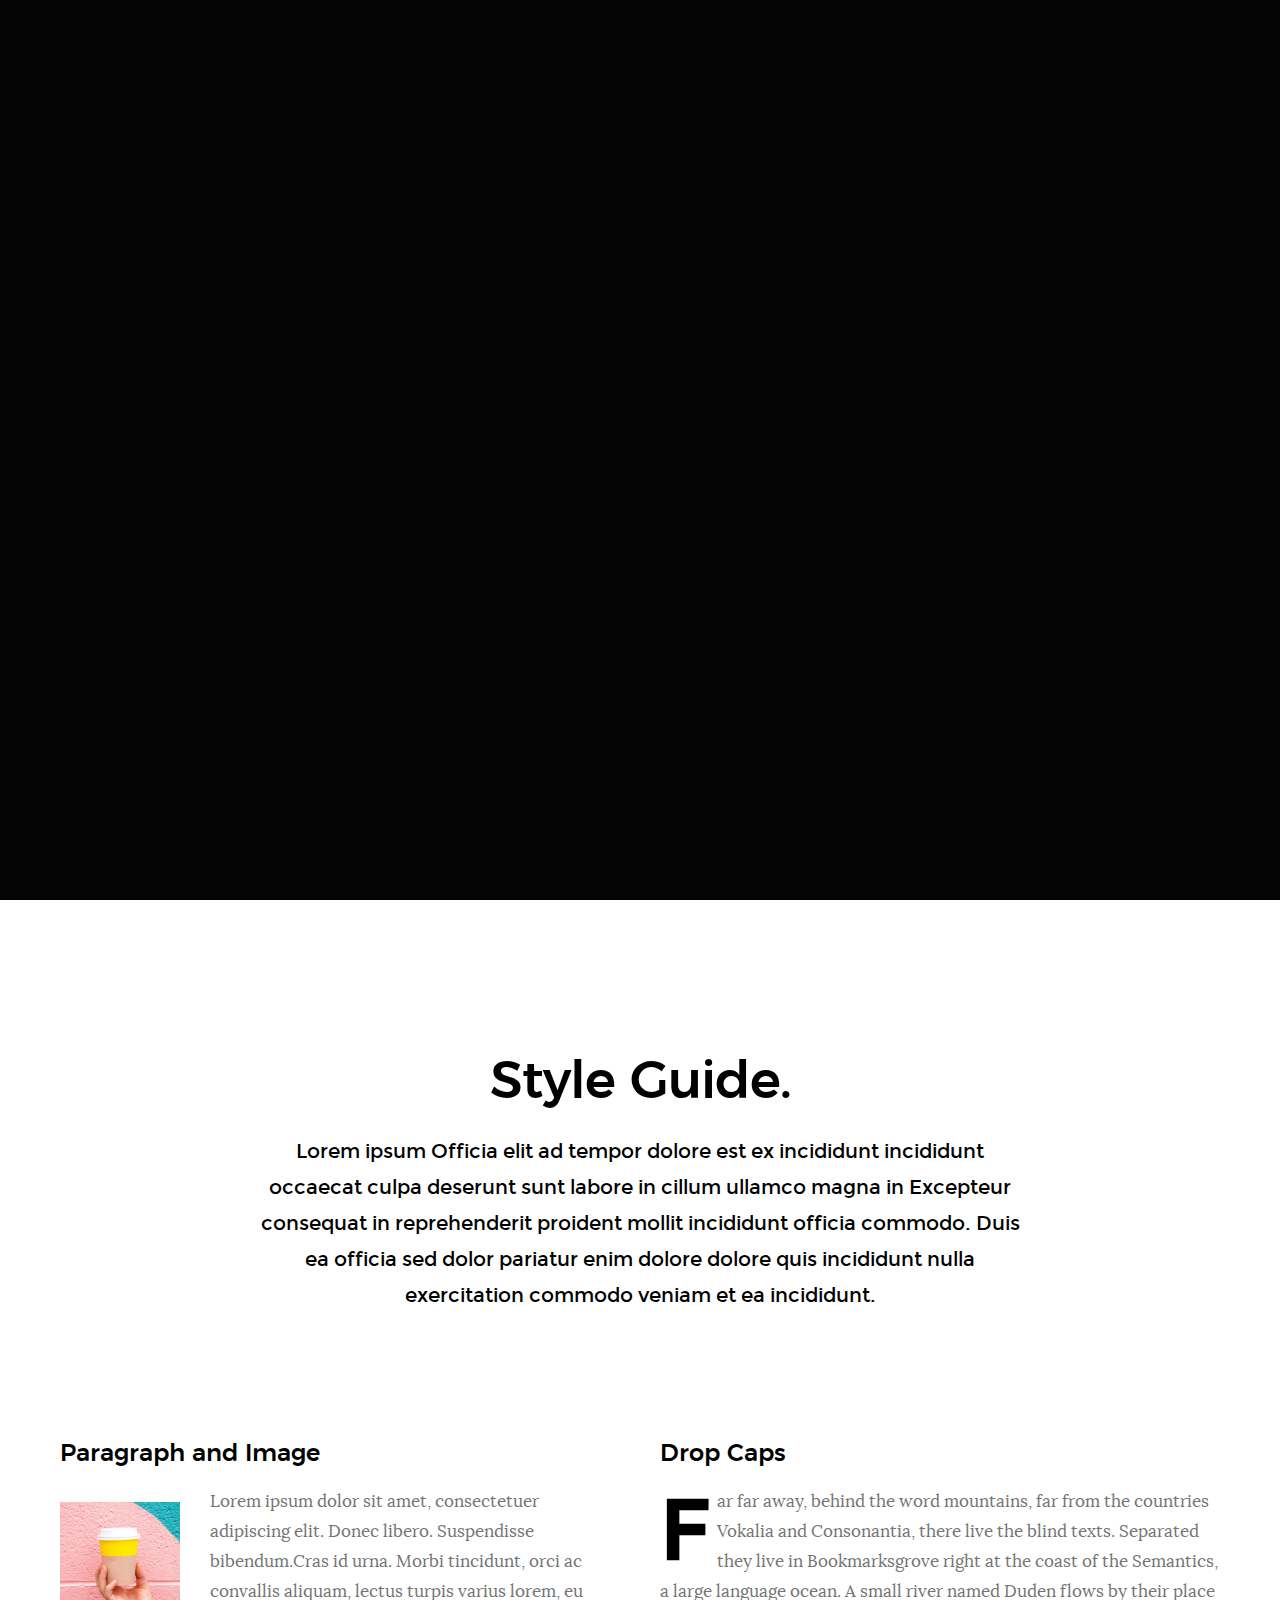
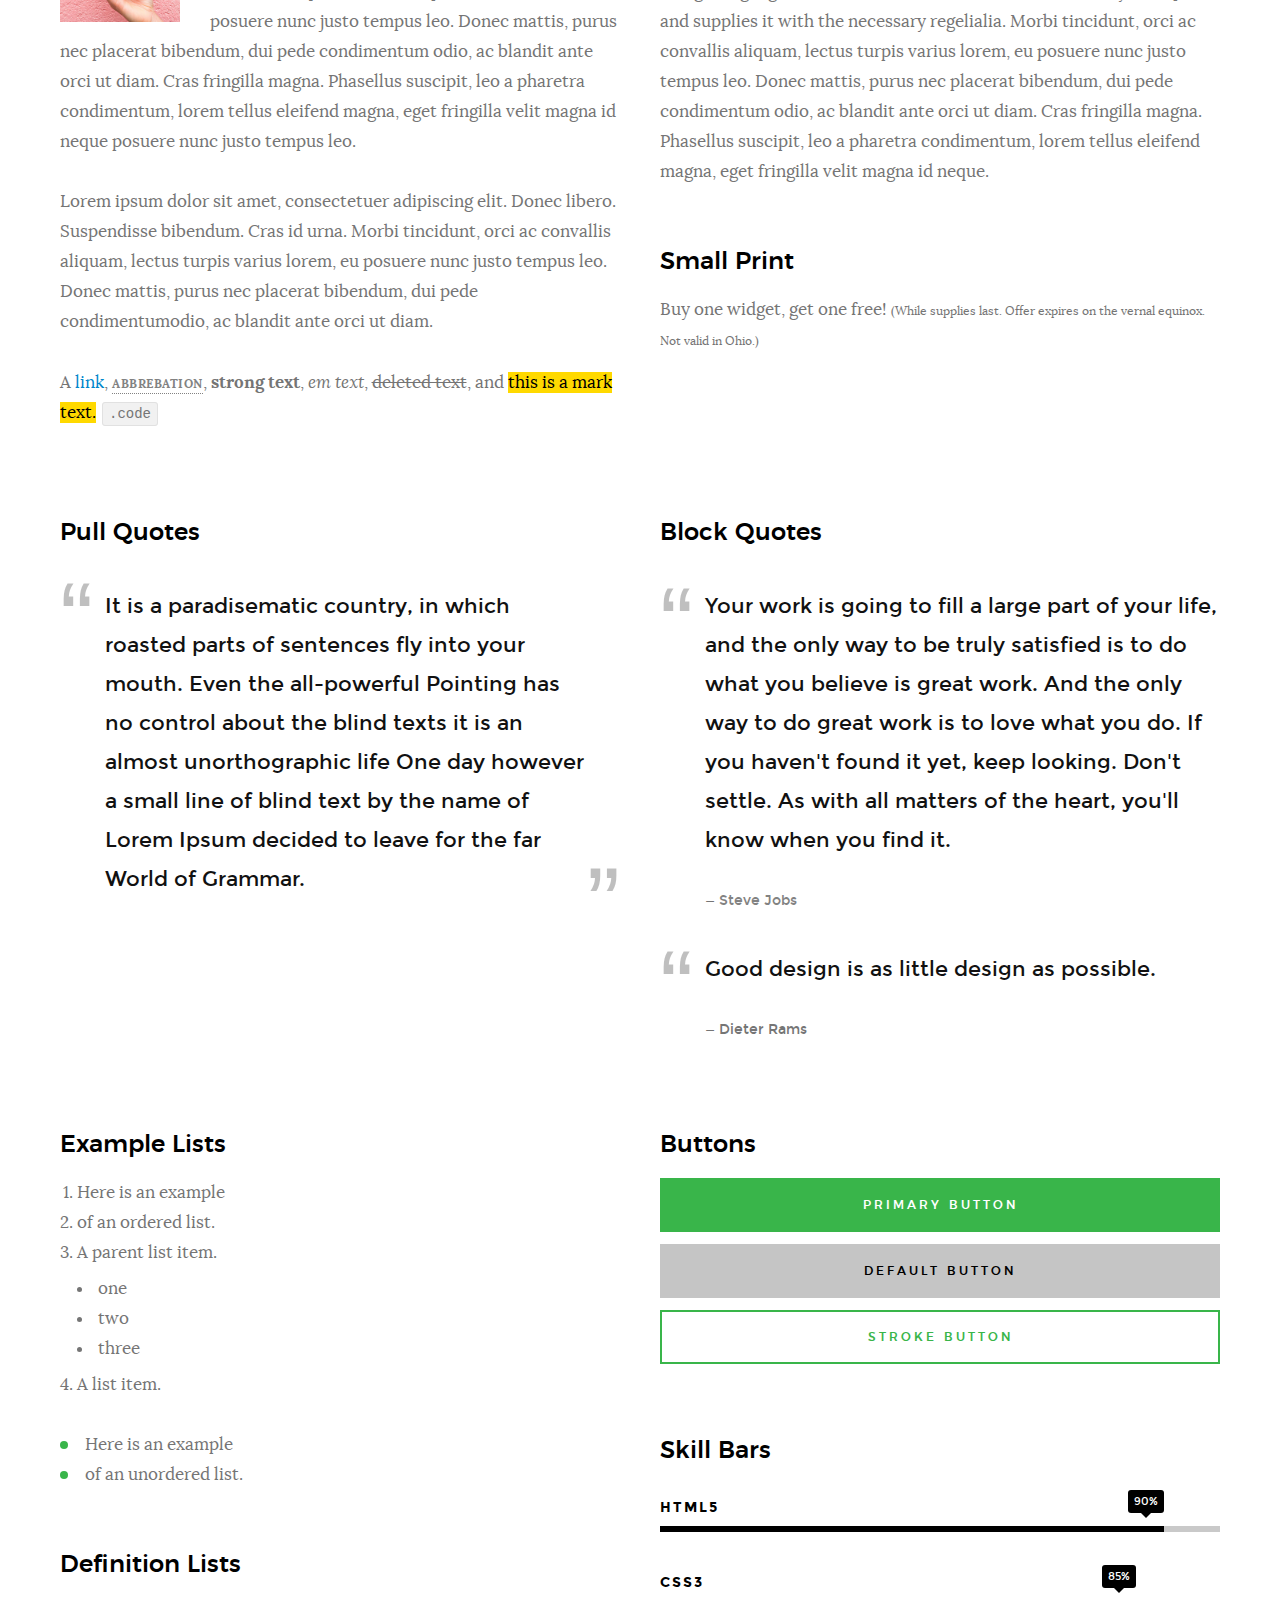
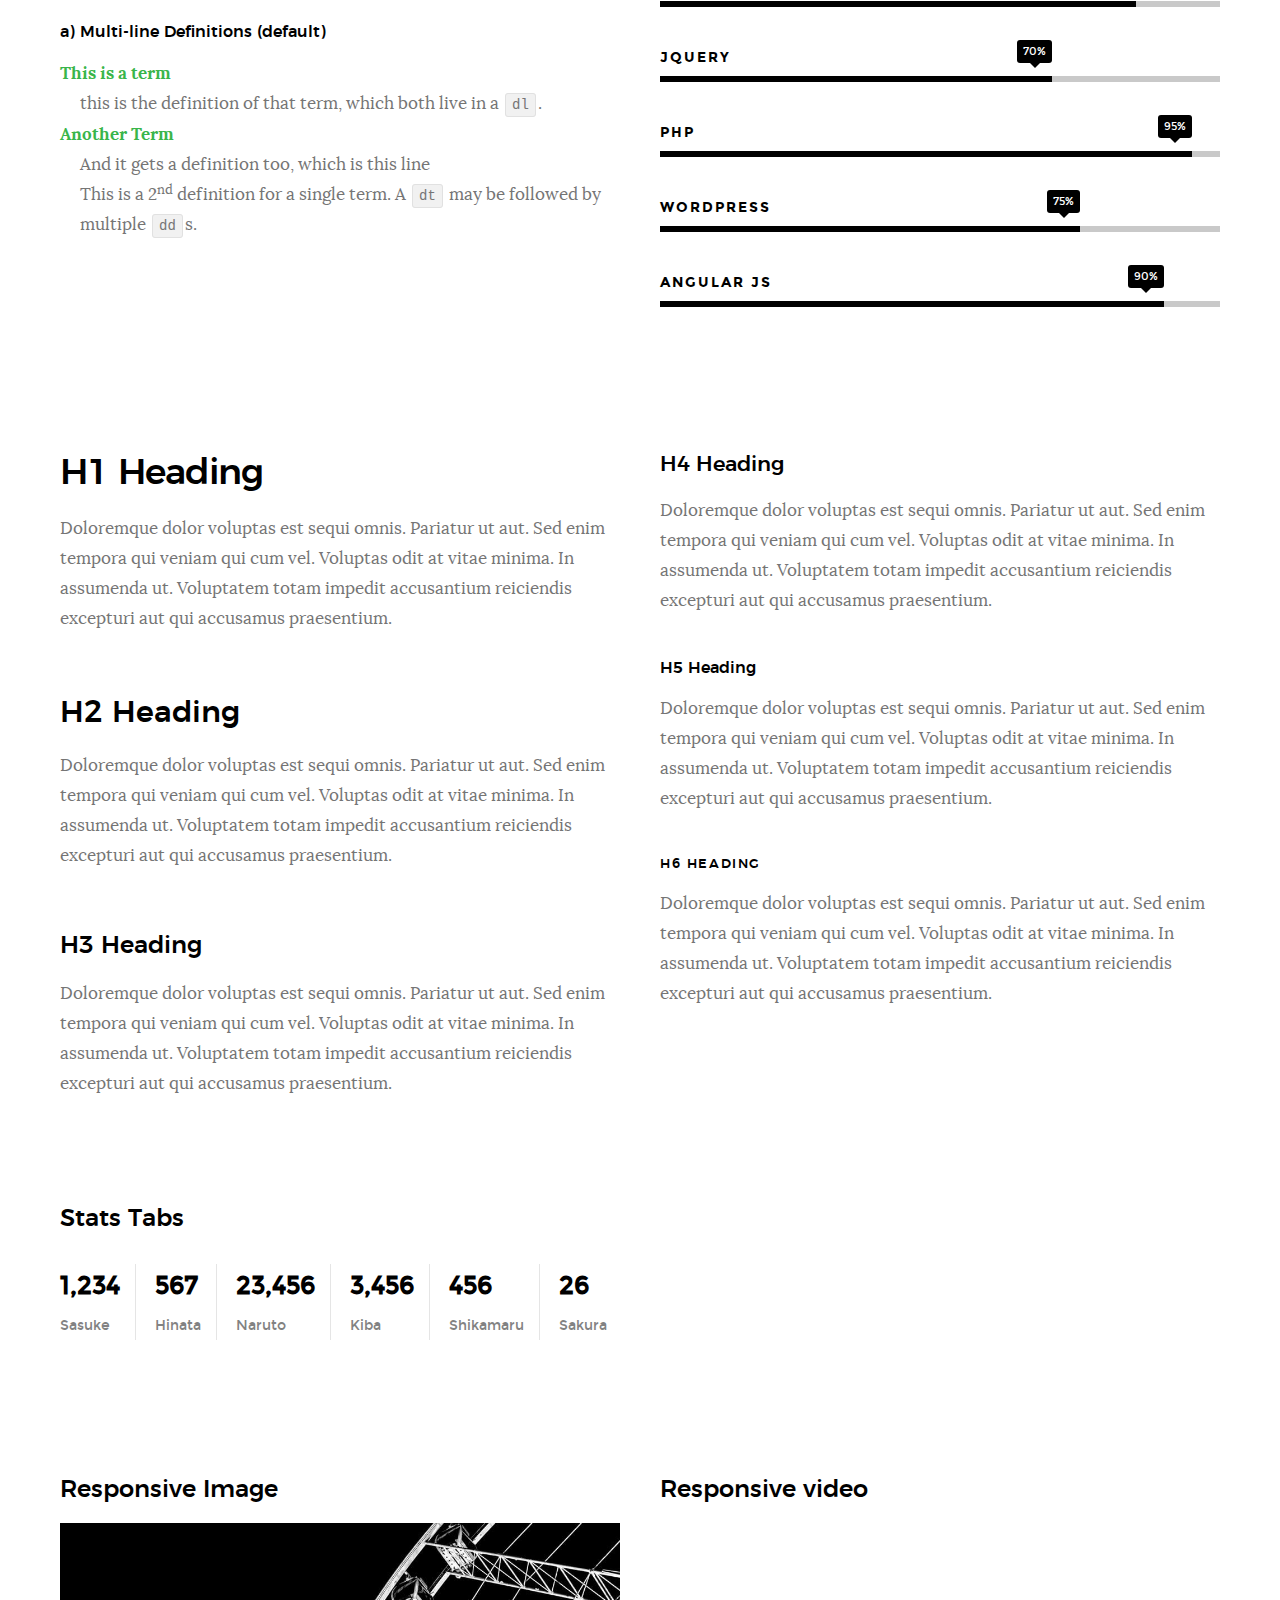
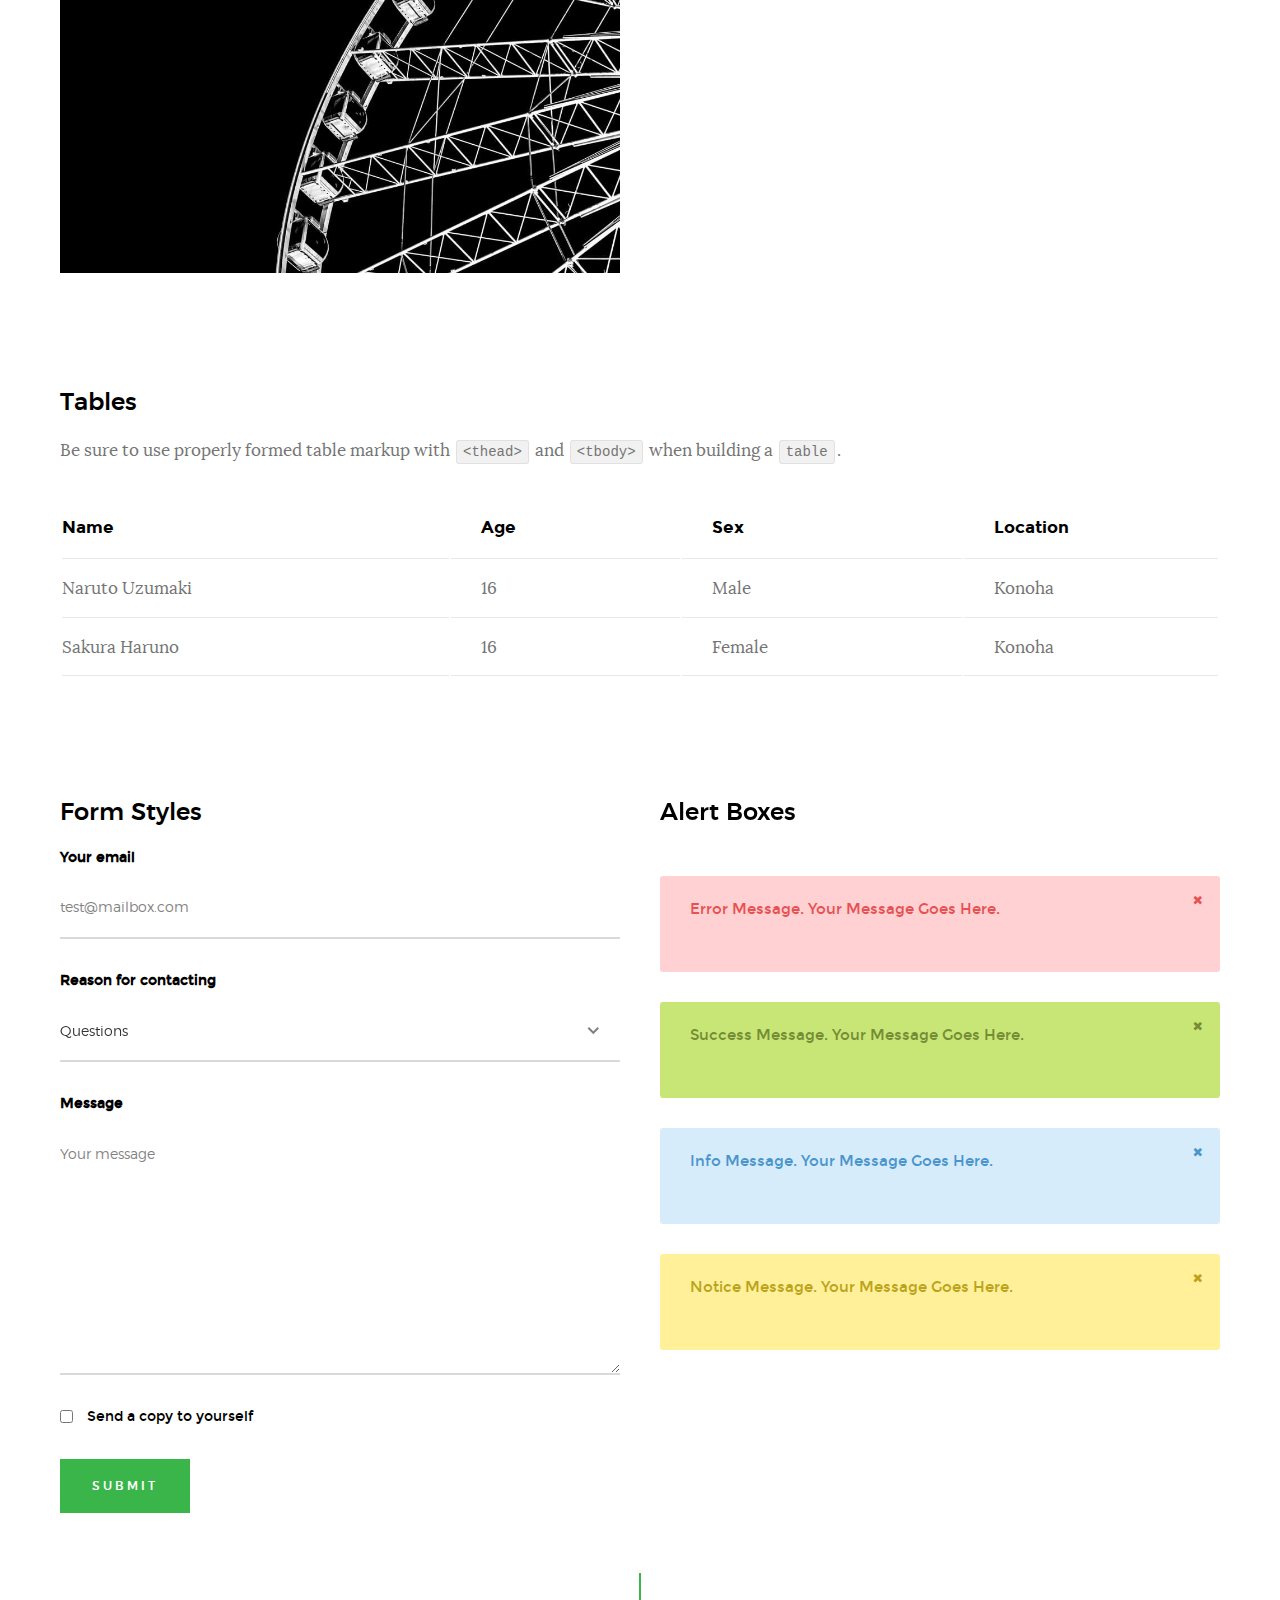
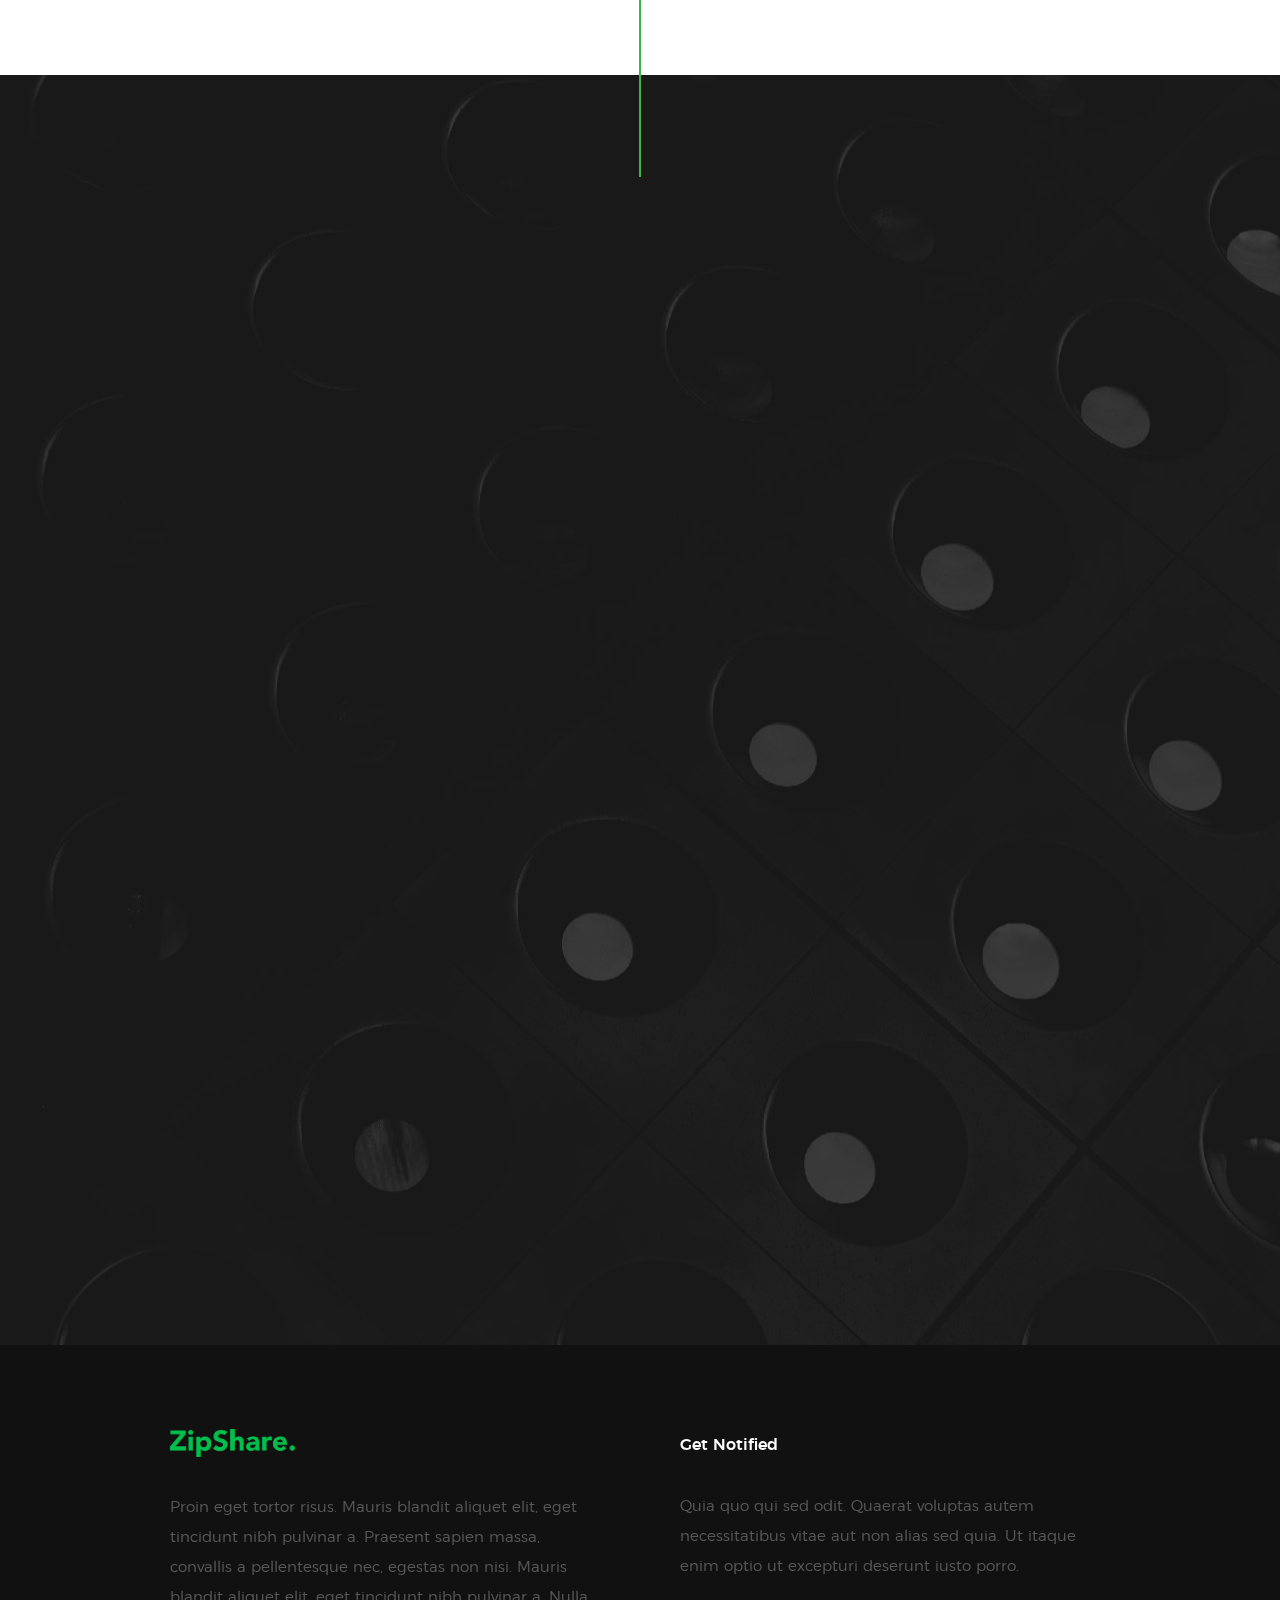
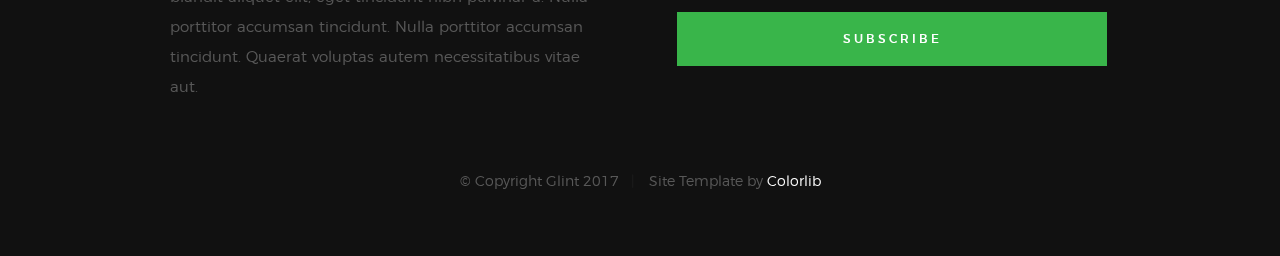
<file: styles.html>
<!DOCTYPE html>
<!--[if lt IE 9 ]><html class="no-js oldie" lang="en"> <![endif]-->
<!--[if IE 9 ]><html class="no-js oldie ie9" lang="en"> <![endif]-->
<!--[if (gte IE 9)|!(IE)]><!-->
<html class="no-js" lang="en">
<!--<![endif]-->

<head>

    <!--- basic page needs
    ================================================== -->
    <meta charset="utf-8">
    <title>Glint - Style Guide</title>
    <meta name="description" content="">
    <meta name="author" content="">

    <!-- mobile specific metas
    ================================================== -->
    <meta name="viewport" content="width=device-width, initial-scale=1">

    <!-- CSS
    ================================================== -->
    <link rel="stylesheet" href="css/base.css">
    <link rel="stylesheet" href="css/vendor.css">
    <link rel="stylesheet" href="css/main.css">

    <style type="text/css" media="screen">
        .s-styles { 
            background: white;
            padding-top: 15rem;
            padding-bottom: 12rem;
        }
     </style> 

    <!-- script
    ================================================== -->
    <script src="js/modernizr.js"></script>
    <script src="js/pace.min.js"></script>

    <!-- favicons
    ================================================== -->
    <link rel="shortcut icon" href="favicon.ico" type="image/x-icon">
    <link rel="icon" href="favicon.ico" type="image/x-icon">

</head>

<body id="top">

    <!-- header
    ================================================== -->
    <header class="s-header">

        <div class="header-logo">
            <a class="site-logo" href="index.html">
                <img src="images/logo.png" alt="Homepage">
            </a>
        </div>

        <nav class="header-nav">

            <a href="#0" class="header-nav__close" title="close"><span>Close</span></a>

            <div class="header-nav__content">
                <h3>Navigation</h3>
                
                <ul class="header-nav__list">
                    <li class="current"><a class="smoothscroll"  href="index.html" title="home">Home</a></li>
                    <li><a href="index.html#about" title="about">About</a></li>
                    <li><a href="index.html#services" title="services">Services</a></li>
                    <li><a href="index.html#works" title="works">Works</a></li>
                    <li><a href="index.html#clients" title="clients">Clients</a></li>
                    <li><a href="#contact" title="contact">Contact</a></li>
                </ul>
    
                <p>Perspiciatis hic praesentium nesciunt. Et neque a dolorum <a href='#0'>voluptatem</a> porro iusto sequi veritatis libero enim. Iusto id suscipit veritatis neque reprehenderit.</p>
    
                <ul class="header-nav__social">
                    <li>
                        <a href="#0"><i class="fa fa-facebook"></i></a>
                    </li>
                    <li>
                        <a href="#0"><i class="fa fa-twitter"></i></a>
                    </li>
                    <li>
                        <a href="#0"><i class="fa fa-instagram"></i></a>
                    </li>
                    <li>
                        <a href="#0"><i class="fa fa-behance"></i></a>
                    </li>
                    <li>
                        <a href="#0"><i class="fa fa-dribbble"></i></a>
                    </li>
                </ul>

            </div> <!-- end header-nav__content -->

        </nav>  <!-- end header-nav -->

        <a class="header-menu-toggle" href="#0">
            <span class="header-menu-text">Menu</span>
            <span class="header-menu-icon"></span>
        </a>

    </header> <!-- end s-header -->


    <!-- home
    ================================================== -->
    <section id="home" class="s-home target-section" data-parallax="scroll" data-image-src="images/hero-bg.jpg" data-natural-width=3000 data-natural-height=2000 data-position-y=center>

        <div class="overlay"></div>
        <div class="shadow-overlay"></div>

        <div class="home-content">

            <div class="row home-content__main">

                <h3>Welcome to Glint</h3>

                <h1>
                    We are a creative group <br>
                    of people who design <br>
                    influential brands and <br>
                    digital experiences.
                </h1>

                <div class="home-content__buttons">
                    <a href="#contact" class="smoothscroll btn btn--stroke">
                        Start a Project
                    </a>
                    <a href="index.html#about" class="smoothscroll btn btn--stroke">
                        More About Us
                    </a>
                </div>

            </div>

            <div class="home-content__scroll">
                <a href="#styles" class="scroll-link smoothscroll">
                    <span>Scroll Down</span>
                </a>
            </div>

            <div class="home-content__line"></div>

        </div> <!-- end home-content -->


        <ul class="home-social">
            <li>
                <a href="#0"><i class="fa fa-facebook" aria-hidden="true"></i><span>Facebook</span></a>
            </li>
            <li>
                <a href="#0"><i class="fa fa-twitter" aria-hidden="true"></i><span>Twiiter</span></a>
            </li>
            <li>
                <a href="#0"><i class="fa fa-instagram" aria-hidden="true"></i><span>Instagram</span></a>
            </li>
            <li>
                <a href="#0"><i class="fa fa-behance" aria-hidden="true"></i><span>Behance</span></a>
            </li>
            <li>
                <a href="#0"><i class="fa fa-dribbble" aria-hidden="true"></i><span>Dribbble</span></a>
            </li>
        </ul> 
        <!-- end home-social -->

    </section> <!-- end s-home -->


    <!-- styles
    ================================================== -->
    <section id="styles" class="s-styles">
        
        <div class="row narrow section-intro add-bottom text-center">

            <div class="col-twelve tab-full">

                <h1 class="display-2">Style Guide.</h1>

                <p class="lead">Lorem ipsum Officia elit ad tempor dolore est ex incididunt incididunt occaecat culpa deserunt sunt labore in cillum ullamco magna in Excepteur consequat in reprehenderit proident mollit incididunt officia commodo.
                Duis ea officia sed dolor pariatur enim dolore dolore quis incididunt nulla exercitation commodo veniam et ea incididunt.</p>

            </div>

        </div>

        <div class="row">

            <div class="col-six tab-full">

                <h3>Paragraph and Image</h3>

                <p><a href="#"><img width="120" height="120" class="pull-left" alt="sample-image" src="images/sample-image.jpg"></a>
                Lorem ipsum dolor sit amet, consectetuer adipiscing elit. Donec libero. Suspendisse bibendum.Cras id urna. Morbi tincidunt, orci ac convallis aliquam, lectus turpis varius lorem, eu posuere nunc justo tempus leo. Donec mattis, purus nec placerat bibendum, dui pede condimentum odio, ac blandit ante orci ut diam. Cras fringilla magna. Phasellus suscipit, leo a pharetra condimentum, lorem tellus eleifend magna, eget fringilla velit magna id neque posuere nunc justo tempus leo. </p>

                <p>
                Lorem ipsum dolor sit amet, consectetuer adipiscing elit. Donec libero. Suspendisse bibendum. Cras id urna. Morbi tincidunt, orci ac convallis aliquam, lectus turpis varius lorem, eu posuere nunc justo tempus leo. Donec mattis, purus nec placerat bibendum, dui pede condimentumodio, ac blandit ante orci ut diam.	
                </p>

                <p>A <a href="#">link</a>,
                <abbr title="this really isn't a very good description">abbrebation</abbr>,
                <strong>strong text</strong>,
                <em>em text</em>,
                <del>deleted text</del>, and
                <mark>this is a mark text.</mark>
                <code>.code</code>
                </p>

            </div>

            <div class="col-six tab-full">

                <h3>Drop Caps</h3>

                <p class="drop-cap">Far far away, behind the word mountains, far from the countries Vokalia and Consonantia,
                there live the blind texts. Separated they live in Bookmarksgrove right at the coast of the
                Semantics, a large language ocean. A small river named Duden flows by their place and supplies it with the necessary regelialia. Morbi tincidunt, orci ac convallis aliquam, lectus turpis varius lorem, eu	posuere nunc justo tempus leo. Donec mattis, purus nec placerat bibendum, dui pede condimentum odio, ac blandit ante orci ut diam. Cras fringilla magna. Phasellus suscipit, leo a pharetra condimentum, lorem tellus eleifend magna, eget fringilla velit magna id neque.
                </p>

                <h3>Small Print</h3>

                <p>Buy one widget, get one free!
                <small>(While supplies last. Offer expires on the vernal equinox. Not valid in Ohio.)</small>
                </p>

            </div>

        </div> <!-- end row -->

        <div class="row">

            <div class="col-six tab-full">

                <h3>Pull Quotes</h3>

                <aside class="pull-quote">
                    <blockquote>
                    <p>It is a paradisematic country, in which roasted parts of
                    sentences fly into your mouth. Even the all-powerful Pointing has no control about the blind
                    texts it is an almost unorthographic life One day however a small line of blind text by the name
                    of Lorem Ipsum decided to leave for the far World of Grammar.</p>
                    </blockquote>
                </aside>

            </div>

            <div class="col-six tab-full">

                <h3>Block Quotes</h3>

                <blockquote cite="http://where-i-got-my-info-from.com">
                <p>Your work is going to fill a large part of your life, and the only way to be truly satisfied is
                to do what you believe is great work. And the only way to do great work is to love what you do.
                If you haven't found it yet, keep looking. Don't settle. As with all matters of the heart, you'll know when you find it.
                </p>
                <cite>
                    <a href="#">Steve Jobs</a>
                </cite>
                </blockquote>

                <blockquote>
                <p>Good design is as little design as possible.</p>
                <cite>Dieter Rams</cite>
                </blockquote>

            </div>

        </div> <!-- end row -->


        <div class="row half-bottom">

            <div class="col-six tab-full">

                <h3>Example Lists</h3>

                <ol>
                    <li>Here is an example</li>
                    <li>of an ordered list.</li>
                    <li>A parent list item.
                        <ul>
                            <li>one</li>
                            <li>two</li>
                            <li>three</li>
                        </ul>
                        </li>
                        <li>A list item.</li>
                    </ol>

                <ul class="disc">
                    <li>Here is an example</li>
                    <li>of an unordered list.</li>
                </ul>

                <h3>Definition Lists</h3>

                <h5>a) Multi-line Definitions (default) </h5>

                <dl>
                    <dt><strong>This is a term</strong></dt>
                        <dd>this is the definition of that term, which both live in a <code>dl</code>.</dd>
                    <dt><strong>Another Term</strong></dt>
                        <dd>And it gets a definition too, which is this line</dd>
                        <dd>This is a 2<sup>nd</sup> definition for a single term. A <code>dt</code> may be followed by multiple <code>dd</code>s.</dd>
                </dl>

            </div>

            <div class="col-six tab-full">

                <h3>Buttons</h3>

                <p>
                    <a class="btn btn--primary full-width" href="#0">Primary Button</a>
                    <a class="btn full-width" href="#0">Default Button</a>
                    <a class="btn btn--stroke full-width" href="#0">Stroke Button</a>
                </p>

                <h3>Skill Bars</h3>
                
                <ul class="skill-bars">
                    <li>
                    <div class="progress percent90"><span>90%</span></div>
                    <strong>HTML5</strong>
                    </li>
                    <li>
                    <div class="progress percent85"><span>85%</span></div>
                    <strong>CSS3</strong>
                    </li>
                    <li>
                    <div class="progress percent70"><span>70%</span></div>
                    <strong>JQuery</strong>
                    </li>
                    <li>
                    <div class="progress percent95"><span>95%</span></div>
                    <strong>PHP</strong>
                    </li>
                    <li>
                    <div class="progress percent75"><span>75%</span></div>
                    <strong>Wordpress</strong>
                    </li>
                    <li>
                    <div class="progress percent90"><span>90%</span></div>
                    <strong>Angular JS</strong>
                    </li>
                </ul>

            </div>

        </div> <!-- end row -->

        <div class="row half-bottom">

            <div class="col-six tab-full">
                    
                <h1>H1 Heading</h1>
                <p>Doloremque dolor voluptas est sequi omnis. Pariatur ut aut. Sed enim tempora qui veniam qui cum vel. 
                Voluptas odit at vitae minima. In assumenda ut. Voluptatem totam impedit accusantium reiciendis excepturi aut qui accusamus praesentium.</p>

                <h2>H2 Heading</h2>
                <p>Doloremque dolor voluptas est sequi omnis. Pariatur ut aut. Sed enim tempora qui veniam qui cum vel. 
                Voluptas odit at vitae minima. In assumenda ut. Voluptatem totam impedit accusantium reiciendis excepturi aut qui accusamus praesentium.</p>

                <h3>H3 Heading</h3>
                <p>Doloremque dolor voluptas est sequi omnis. Pariatur ut aut. Sed enim tempora qui veniam qui cum vel. 
                Voluptas odit at vitae minima. In assumenda ut. Voluptatem totam impedit accusantium reiciendis excepturi aut qui accusamus praesentium.</p>

            </div>

            <div class="col-six tab-full">
                    
                <h4>H4 Heading</h4>
                <p>Doloremque dolor voluptas est sequi omnis. Pariatur ut aut. Sed enim tempora qui veniam qui cum vel. 
                Voluptas odit at vitae minima. In assumenda ut. Voluptatem totam impedit accusantium reiciendis excepturi aut qui accusamus praesentium.</p>

                <h5>H5 Heading</h5>
                <p>Doloremque dolor voluptas est sequi omnis. Pariatur ut aut. Sed enim tempora qui veniam qui cum vel. 
                Voluptas odit at vitae minima. In assumenda ut. Voluptatem totam impedit accusantium reiciendis excepturi aut qui accusamus praesentium.</p>

                <h6>H6 Heading</h6>
                <p>Doloremque dolor voluptas est sequi omnis. Pariatur ut aut. Sed enim tempora qui veniam qui cum vel. 
                Voluptas odit at vitae minima. In assumenda ut. Voluptatem totam impedit accusantium reiciendis excepturi aut qui accusamus praesentium.</p>

            </div>

        </div>


        <div class="row half-bottom">

            <div class="col-twelve">

                    <h3>Stats Tabs</h3>

                <ul class="stats-tabs">
                    <li><a href="#">1,234 <em>Sasuke</em></a></li>
                    <li><a href="#">567 <em>Hinata</em></a></li>
                    <li><a href="#">23,456 <em>Naruto</em></a></li>
                    <li><a href="#">3,456 <em>Kiba</em></a></li>
                    <li><a href="#">456 <em>Shikamaru</em></a></li>
                    <li><a href="#">26 <em>Sakura</em></a></li>
                    </ul>

            </div>

        </div> <!-- end row -->


        <div class="row half-bottom">

            <div class="col-six tab-full">

                <h3>Responsive Image</h3>
                <p><img src="images/wheel-500.jpg" 
                    srcset="images/wheel-1000.jpg 1000w, 
                    images/wheel-500.jpg 500w" 
                    sizes="(max-width: 1000px) 100vw, 1000px" alt=""></p>

            </div>

            <div class="col-six tab-full">

                <h3>Responsive video</h3>

                <div class="video-container">
                <iframe src="https://player.vimeo.com/video/14592941?title=0&amp;byline=0&amp;portrait=0&amp;color=F64B39" width="500" height="281" frameborder="0" webkitallowfullscreen mozallowfullscreen allowfullscreen></iframe> 
                </div>

            </div>
            
        </div> <!-- end row -->


        <div class="row add-bottom">

            <div class="col-twelve">

                <h3>Tables</h3>
                <p>Be sure to use properly formed table markup with <code>&lt;thead&gt;</code> and <code>&lt;tbody&gt;</code> when building a <code>table</code>.</p>

                <div class="table-responsive">

                    <table>
                            <thead>
                            <tr>
                                <th>Name</th>
                                <th>Age</th>
                                <th>Sex</th>
                                <th>Location</th>
                            </tr>
                            </thead>
                            <tbody>
                            <tr>
                                <td>Naruto Uzumaki</td>
                                <td>16</td>
                                <td>Male</td>
                                <td>Konoha</td>
                            </tr>
                            <tr>
                                <td>Sakura Haruno</td>
                                <td>16</td>
                                <td>Female</td>
                                <td>Konoha</td>
                            </tr>
                            </tbody>
                    </table>

                </div>

            </div>
            
        </div> <!-- end row -->
    

        <div class="row">

            <div class="col-six tab-full">

                <h3>Form Styles</h3>

                <form>
                        <div>
                            <label for="sampleInput">Your email</label>
                            <input class="full-width" type="email" placeholder="test@mailbox.com" id="sampleInput">
                    </div>
                    <div>
                            <label for="sampleRecipientInput">Reason for contacting</label>
                            <div class="cl-custom-select">
                                <select class="full-width" id="sampleRecipientInput">
                                    <option value="Option 1">Questions</option>
                                    <option value="Option 2">Report</option>
                                    <option value="Option 3">Others</option>
                                </select>
                            </div>
                    </div>
                    
                        <label for="exampleMessage">Message</label>
                        <textarea class="full-width" placeholder="Your message" id="exampleMessage"></textarea>

                        <label class="add-bottom">
                            <input type="checkbox">
                            <span class="label-text">Send a copy to yourself</span>
                        </label>
                    
                        <input class="btn--primary" type="submit" value="Submit">

                </form>

            </div>

            <div class="col-six tab-full">

                <h3>Alert Boxes</h3>

                <br>
                
                <div class="alert-box alert-box--error hideit">
                    <p>Error Message. Your Message Goes Here.</p>
                    <i class="fa fa-times alert-box__close" aria-hidden="true"></i>
                </div><!-- /error -->
                        
                <div class="alert-box alert-box--success hideit">
                    <p>Success Message. Your Message Goes Here.</p>
                    <i class="fa fa-times alert-box__close" aria-hidden="true"></i>
                </div><!-- /success -->
                        
                <div class="alert-box alert-box--info hideit">
                    <p>Info Message. Your Message Goes Here.</p>
                    <i class="fa fa-times alert-box__close" aria-hidden="true"></i>
                </div><!-- /info -->
                        
                <div class="alert-box alert-box--notice hideit">
                    <p>Notice Message. Your Message Goes Here.</p>
                    <i class="fa fa-times alert-box__close" aria-hidden="true"></i>
                </div><!-- /notice -->
            
            </div>

        </div> <!-- end row -->

    </section> <!-- end styles -->


    <!-- contact
    ================================================== -->
    <section id="contact" class="s-contact">

        <div class="overlay"></div>
        <div class="contact__line"></div>

        <div class="row section-header" data-aos="fade-up">
            <div class="col-full">
                <h3 class="subhead">Contact Us</h3>
                <h1 class="display-2 display-2--light">Reach out for a new project or just say hello</h1>
            </div>
        </div>

        <div class="row contact-content" data-aos="fade-up">
            
            <div class="contact-primary">

                <h3 class="h6">Send Us A Message</h3>

                <form name="contactForm" id="contactForm" method="post" action="" novalidate="novalidate">
                    <fieldset>
    
                    <div class="form-field">
                        <input name="contactName" type="text" id="contactName" placeholder="Your Name" value="" minlength="2" required="" aria-required="true" class="full-width">
                    </div>
                    <div class="form-field">
                        <input name="contactEmail" type="email" id="contactEmail" placeholder="Your Email" value="" required="" aria-required="true" class="full-width">
                    </div>
                    <div class="form-field">
                        <input name="contactSubject" type="text" id="contactSubject" placeholder="Subject" value="" class="full-width">
                    </div>
                    <div class="form-field">
                        <textarea name="contactMessage" id="contactMessage" placeholder="Your Message" rows="10" cols="50" required="" aria-required="true" class="full-width"></textarea>
                    </div>
                    <div class="form-field">
                        <button class="full-width btn--primary">Submit</button>
                        <div class="submit-loader">
                            <div class="text-loader">Sending...</div>
                            <div class="s-loader">
                                <div class="bounce1"></div>
                                <div class="bounce2"></div>
                                <div class="bounce3"></div>
                            </div>
                        </div>
                    </div>
    
                    </fieldset>
                </form>

                <!-- contact-warning -->
                <div class="message-warning">
                    Something went wrong. Please try again.
                </div> 
            
                <!-- contact-success -->
                <div class="message-success">
                    Your message was sent, thank you!<br>
                </div>

            </div> <!-- end contact-primary -->

            <div class="contact-secondary">
                <div class="contact-info">

                    <h3 class="h6 hide-on-fullwidth">Contact Info</h3>

                    <div class="cinfo">
                        <h5>Where to Find Us</h5>
                        <p>
                            1600 Amphitheatre Parkway<br>
                            Mountain View, CA<br>
                            94043 US
                        </p>
                    </div>

                    <div class="cinfo">
                        <h5>Email Us At</h5>
                        <p>
                            contact@glintsite.com<br>
                            info@glintsite.com
                        </p>
                    </div>

                    <div class="cinfo">
                        <h5>Call Us At</h5>
                        <p>
                            Phone: (+63) 555 1212<br>
                            Mobile: (+63) 555 0100<br>
                            Fax: (+63) 555 0101
                        </p>
                    </div>

                    <ul class="contact-social">
                        <li>
                            <a href="#"><i class="fa fa-facebook" aria-hidden="true"></i></a>
                        </li>
                        <li>
                            <a href="#"><i class="fa fa-twitter" aria-hidden="true"></i></a>
                        </li>
                        <li>
                            <a href="#"><i class="fa fa-instagram" aria-hidden="true"></i></a>
                        </li>
                        <li>
                            <a href="#"><i class="fa fa-behance" aria-hidden="true"></i></a>
                        </li>
                        <li>
                            <a href="#"><i class="fa fa-dribbble" aria-hidden="true"></i></a>
                        </li>
                    </ul> <!-- end contact-social -->

                </div> <!-- end contact-info -->
            </div> <!-- end contact-secondary -->

        </div> <!-- end contact-content -->

    </section> <!-- end s-contact -->


    <!-- footer
    ================================================== -->
    <footer>

        <div class="row footer-main">

            <div class="col-six tab-full left footer-desc">

                <div class="footer-logo"></div>
                Proin eget tortor risus. Mauris blandit aliquet elit, eget tincidunt nibh pulvinar a. Praesent sapien massa, convallis a pellentesque nec, egestas non nisi. Mauris blandit aliquet elit, eget tincidunt nibh pulvinar a. Nulla porttitor accumsan tincidunt. Nulla porttitor accumsan tincidunt. Quaerat voluptas autem necessitatibus vitae aut.

            </div>

            <div class="col-six tab-full right footer-subscribe">

                <h4>Get Notified</h4>
                <p>Quia quo qui sed odit. Quaerat voluptas autem necessitatibus vitae aut non alias sed quia. Ut itaque enim optio ut excepturi deserunt iusto porro.</p>

                <div class="subscribe-form">
                    <form id="mc-form" class="group" novalidate="true">
                        <input type="email" value="" name="EMAIL" class="email" id="mc-email" placeholder="Email Address" required="">
                        <input type="submit" name="subscribe" value="Subscribe">
                        <label for="mc-email" class="subscribe-message"></label>
                    </form>
                </div>

            </div>

        </div> <!-- end footer-main -->

        <div class="row footer-bottom">

            <div class="col-twelve">
                <div class="copyright">
                    <span>© Copyright Glint 2017</span> 
                    <span>Site Template by <a href="https://www.colorlib.com/">Colorlib</a></span>	
                </div>

                <div class="go-top">
                    <a class="smoothscroll" title="Back to Top" href="#top"><i class="icon-arrow-up" aria-hidden="true"></i></a>
                </div>
            </div>

        </div> <!-- end footer-bottom -->

    </footer> <!-- end footer -->


    <!-- photoswipe background
    ================================================== -->
    <div aria-hidden="true" class="pswp" role="dialog" tabindex="-1">

        <div class="pswp__bg"></div>
        <div class="pswp__scroll-wrap">

            <div class="pswp__container">
                <div class="pswp__item"></div>
                <div class="pswp__item"></div>
                <div class="pswp__item"></div>
            </div>

            <div class="pswp__ui pswp__ui--hidden">
                <div class="pswp__top-bar">
                    <div class="pswp__counter"></div><button class="pswp__button pswp__button--close" title="Close (Esc)"></button> <button class="pswp__button pswp__button--share" title=
                    "Share"></button> <button class="pswp__button pswp__button--fs" title="Toggle fullscreen"></button> <button class="pswp__button pswp__button--zoom" title=
                    "Zoom in/out"></button>
                    <div class="pswp__preloader">
                        <div class="pswp__preloader__icn">
                            <div class="pswp__preloader__cut">
                                <div class="pswp__preloader__donut"></div>
                            </div>
                        </div>
                    </div>
                </div>
                <div class="pswp__share-modal pswp__share-modal--hidden pswp__single-tap">
                    <div class="pswp__share-tooltip"></div>
                </div><button class="pswp__button pswp__button--arrow--left" title="Previous (arrow left)"></button> <button class="pswp__button pswp__button--arrow--right" title=
                "Next (arrow right)"></button>
                <div class="pswp__caption">
                    <div class="pswp__caption__center"></div>
                </div>
            </div>

        </div>

    </div> <!-- end photoSwipe background -->


    <!-- preloader
    ================================================== -->
    <div id="preloader">
        <div id="loader">
            <div class="line-scale-pulse-out">
                <div></div>
                <div></div>
                <div></div>
                <div></div>
                <div></div>
            </div>
        </div>
    </div>


    <!-- Java Script
    ================================================== -->
    <script src="js/jquery-3.2.1.min.js"></script>
    <script src="js/plugins.js"></script>
    <script src="js/main.js"></script>

</body>

</html>
</file>
<file: css/base.css>
/* =================================================================== 
 *
 *  Glint v1.0 Base Stylesheet
 *  11-20-2017
 *  ------------------------------------------------------------------
 *
 *  TOC:
 *  # imports 
 *  # normalize
 *  # basic/base setup styles
 *      ## Media
 *      ## Typography resets 
 *      ## links
 *      ## inputs
 *  # grid
 *      ## medium size devices
 *      ## tablets
 *      ## mobile devices
 *      ## small mobile devices
 *  # block grids
 *      ## medium size devices
 *      ## tablets
 *      ## mobile devices
 *      ## small mobile devices
 *  # MISC
 *
 * =================================================================== */


/* ===================================================================
 * # imports 
 *
 * ------------------------------------------------------------------- */
@import url("font-awesome/css/font-awesome.min.css");
@import url("micons/micons.css");
@import url("fonts.css");


/* ===================================================================
 * # normalize
 * normalize.css v5.0.0 | MIT License | 
 * github.com/necolas/normalize.css
 *
 * ------------------------------------------------------------------- */
html {
    font-family: sans-serif;
    line-height: 1.15;
    -ms-text-size-adjust: 100%;
    -webkit-text-size-adjust: 100%;
}

body {
    margin: 0;
}

article,
aside,
footer,
header,
nav,
section {
    display: block;
}

h1 {
    font-size: 2em;
    margin: 0.67em 0;
}

figcaption,
figure,
main {
    display: block;
}

figure {
    margin: 1em 40px;
}

hr {
    box-sizing: content-box;
    height: 0;
    overflow: visible;
}

pre {
    font-family: monospace, monospace;
    font-size: 1em;
}

a {
    background-color: transparent;
    -webkit-text-decoration-skip: objects;
}

a:active,
a:hover {
    outline-width: 0;
}

abbr[title] {
    border-bottom: none;
    text-decoration: underline;
    text-decoration: underline dotted;
}

b,
strong {
    font-weight: inherit;
}

b,
strong {
    font-weight: bolder;
}

code,
kbd,
samp {
    font-family: monospace, monospace;
    font-size: 1em;
}

dfn {
    font-style: italic;
}

mark {
    background-color: #ff0;
    color: #000;
}

small {
    font-size: 80%;
}

sub,
sup {
    font-size: 75%;
    line-height: 0;
    position: relative;
    vertical-align: baseline;
}

sub {
    bottom: -0.25em;
}

sup {
    top: -0.5em;
}

audio,
video {
    display: inline-block;
}

audio:not([controls]) {
    display: none;
    height: 0;
}

img {
    border-style: none;
}

svg:not(:root) {
    overflow: hidden;
}

button,
input,
optgroup,
select,
textarea {
    font-family: sans-serif;
    font-size: 100%;
    line-height: 1.15;
    margin: 0;
}

button,
input {
    overflow: visible;
}

button,
select {
    text-transform: none;
}

button,
html [type="button"],
[type="reset"],
[type="submit"] {
    -webkit-appearance: button;
}

button::-moz-focus-inner,
[type="button"]::-moz-focus-inner,
[type="reset"]::-moz-focus-inner,
[type="submit"]::-moz-focus-inner {
    border-style: none;
    padding: 0;
}

button:-moz-focusring,
[type="button"]:-moz-focusring,
[type="reset"]:-moz-focusring,
[type="submit"]:-moz-focusring {
    outline: 1px dotted ButtonText;
}

fieldset {
    border: 1px solid #c0c0c0;
    margin: 0 2px;
    padding: 0.35em 0.625em 0.75em;
}

legend {
    box-sizing: border-box;
    color: inherit;
    display: table;
    max-width: 100%;
    padding: 0;
    white-space: normal;
}

progress {
    display: inline-block;
    vertical-align: baseline;
}

textarea {
    overflow: auto;
}

[type="checkbox"],
[type="radio"] {
    box-sizing: border-box;
    padding: 0;
}

[type="number"]::-webkit-inner-spin-button,
[type="number"]::-webkit-outer-spin-button {
    height: auto;
}

[type="search"] {
    -webkit-appearance: textfield;
    outline-offset: -2px;
}

[type="search"]::-webkit-search-cancel-button,
[type="search"]::-webkit-search-decoration {
    -webkit-appearance: none;
}

::-webkit-file-upload-button {
    -webkit-appearance: button;
    font: inherit;
}

details,
menu {
    display: block;
}

summary {
    display: list-item;
}

canvas {
    display: inline-block;
}

template {
    display: none;
}

[hidden] {
    display: none;
}


/* ===================================================================
 * # basic/base setup styles
 *
 * ------------------------------------------------------------------- */
html {
    font-size: 62.5%;
    box-sizing: border-box;
}

*,
*::before,
*::after {
    box-sizing: inherit;
}

body {
    font-weight: normal;
    line-height: 1;
    word-wrap: break-word;
    text-rendering: optimizeLegibility;
    -webkit-overflow-scrolling: touch;
    -webkit-text-size-adjust: none;
}

body,
input,
button {
    -moz-osx-font-smoothing: grayscale;
    -webkit-font-smoothing: antialiased;
}


/* ------------------------------------------------------------------- 
 * ## Media
 * ------------------------------------------------------------------- */
img,
video {
    max-width: 100%;
    height: auto;
}


/* ------------------------------------------------------------------- 
 * ## Typography resets 
 * ------------------------------------------------------------------- */
div,
dl,
dt,
dd,
ul,
ol,
li,
h1,
h2,
h3,
h4,
h5,
h6,
pre,
form,
p,
blockquote,
th,
td {
    margin: 0;
    padding: 0;
}

h1,
h2,
h3,
h4,
h5,
h6 {
    -webkit-font-smoothing: auto;
    -webkit-font-smoothing: antialiased;
    -webkit-font-variant-ligatures: common-ligatures;
    -moz-font-variant-ligatures: common-ligatures;
    font-variant-ligatures: common-ligatures;
    text-rendering: optimizeLegibility;
}

em,
i {
    font-style: italic;
    line-height: inherit;
}

strong,
b {
    font-weight: bold;
    line-height: inherit;
}

small {
    font-size: 60%;
    line-height: inherit;
}

ol,
ul {
    list-style: none;
}

li {
    display: block;
}


/* ------------------------------------------------------------------- 
 * ## links 
 * ------------------------------------------------------------------- */
a {
    text-decoration: none;
    line-height: inherit;
}

a img {
    border: none;
}


/* ------------------------------------------------------------------- 
 * ## inputs 
 * ------------------------------------------------------------------- */
fieldset {
    margin: 0;
    padding: 0;
}

input[type="email"],
input[type="number"],
input[type="search"],
input[type="text"],
input[type="tel"],
input[type="url"],
input[type="password"],
textarea {
    -webkit-appearance: none;
    -moz-appearance: none;
    -ms-appearance: none;
    -o-appearance: none;
    appearance: none;
}


/* ===================================================================
 * # grid
 *
 * ------------------------------------------------------------------- */
.row {
    width: 94%;
    max-width: 1200px;
    margin: 0 auto;
}

.row:after {
    content: "";
    display: table;
    clear: both;
}

.row .row {
    width: auto;
    max-width: none;
    margin-left: -20px;
    margin-right: -20px;
}


/* column blocks
 * -------------------------------------- */
[class*="col-"] {
    float: left;
    padding: 0 20px;
}

[class*="col-"]+[class*="col-"].end {
    float: right;
}


/* column width classes 
 * -------------------------------------- */
.col-one {
    width: 8.33333%;
}

.col-two,
.col-1-6 {
    width: 16.66667%;
}

.col-three,
.col-1-4 {
    width: 25%;
}

.col-four,
.col-1-3 {
    width: 33.33333%;
}

.col-five {
    width: 41.66667%;
}

.col-six,
.col-1-2 {
    width: 50%;
}

.col-seven {
    width: 58.33333%;
}

.col-eight,
.col-2-3 {
    width: 66.66667%;
}

.col-nine,
.col-3-4 {
    width: 75%;
}

.col-ten,
.col-5-6 {
    width: 83.33333%;
}

.col-eleven {
    width: 91.66667%;
}

.col-twelve,
.col-full {
    width: 100%;
}


/* ------------------------------------------------------------------- 
 * ## medium size devices
 * ------------------------------------------------------------------- */
@media only screen and (max-width: 1200px) {
    .row .row {
        margin-left: -15px;
        margin-right: -15px;
    }
    [class*="col-"] {
        padding: 0 15px;
    }
    .md-two,
    .md-1-6 {
        width: 16.66667%;
    }
    .md-one {
        width: 8.33333%;
    }
    .md-three,
    .md-1-4 {
        width: 25%;
    }
    .md-four,
    .md-1-3 {
        width: 33.33333%;
    }
    .md-five {
        width: 41.66667%;
    }
    .md-six,
    .md-1-2 {
        width: 50%;
    }
    .md-seven {
        width: 58.33333%;
    }
    .md-eight,
    .md-2-3 {
        width: 66.66667%;
    }
    .md-nine,
    .md-3-4 {
        width: 75%;
    }
    .md-ten,
    .md-5-6 {
        width: 83.33333%;
    }
    .md-eleven {
        width: 91.66667%;
    }
    .md-twelve,
    .md-full {
        width: 100%;
    }
}


/* ------------------------------------------------------------------- 
 * ## tablets
 * ------------------------------------------------------------------- */
@media only screen and (max-width: 800px) {
    .row {
        width: 90%;
    }
    .tab-1-4 {
        width: 25%;
    }
    .tab-1-3 {
        width: 33.33333%;
    }
    .tab-1-2 {
        width: 50%;
    }
    .tab-2-3 {
        width: 66.66667%;
    }
    .tab-3-4 {
        width: 75%;
    }
    .tab-full {
        width: 100%;
    }
}


/* ------------------------------------------------------------------- 
 * ## mobile devices
 * ------------------------------------------------------------------- */
@media only screen and (max-width: 600px) {
    .row {
        width: auto;
        padding-left: 25px;
        padding-right: 25px;
    }
    .row .row {
        margin-left: -10px;
        margin-right: -10px;
    }
    [class*="col-"] {
        padding: 0 10px;
    }
    .mob-1-4 {
        width: 25%;
    }
    .mob-1-3 {
        width: 33.33333%;
    }
    .mob-1-2 {
        width: 50%;
    }
    .mob-2-3 {
        width: 66.66667%;
    }
    .mob-3-4 {
        width: 75%;
    }
    .mob-full {
        width: 100%;
    }
}


/* ------------------------------------------------------------------- 
 * ## small mobile devices
 * ------------------------------------------------------------------- */

/* stack columns on small mobile devices
 * ------------------------------------------------------------------- */

@media only screen and (max-width: 400px) {
    .row .row {
        padding-left: 0;
        padding-right: 0;
        margin-left: 0;
        margin-right: 0;
    }
    [class*="col-"] {
        width: 100% !important;
        float: none !important;
        clear: both !important;
        margin-left: 0;
        margin-right: 0;
        padding: 0;
    }
    [class*="col-"]+[class*="col-"].end {
        float: none;
    }
}


/* ===================================================================
 * # block grids
 * ------------------------------------------------------------------- */

/*   Equally-sized columns define at row level
 * ------------------------------------------------------------------- */
[class*="block-"]:after {
    content: "";
    display: table;
    clear: both;
}

.block-1-6 .col-block {
    width: 16.66667%;
}

.block-1-5 .col-block {
    width: 20%;
}

.block-1-4 .col-block {
    width: 25%;
}

.block-1-3 .col-block {
    width: 33.33333%;
}

.block-1-2 .col-block {
    width: 50%;
}


/**
 * Clearing for block grid columns. Allow columns with 
 * different heights to align properly.
 */

.block-1-6 .col-block:nth-child(6n+1),
.block-1-5 .col-block:nth-child(5n+1),
.block-1-4 .col-block:nth-child(4n+1),
.block-1-3 .col-block:nth-child(3n+1),
.block-1-2 .col-block:nth-child(2n+1) {
    clear: both;
}


/* ------------------------------------------------------------------- 
 * ## medium size devices
 * ------------------------------------------------------------------- */
@media only screen and (max-width: 1200px) {
    .block-m-1-6 .col-block {
        width: 16.66667%;
    }
    .block-m-1-5 .col-block {
        width: 20%;
    }
    .block-m-1-4 .col-block {
        width: 25%;
    }
    .block-m-1-3 .col-block {
        width: 33.33333%;
    }
    .block-m-1-2 .col-block {
        width: 50%;
    }
    .block-m-full .col-block {
        width: 100%;
        clear: both;
    }
    [class*="block-m-"] .col-block:nth-child(n) {
        clear: none;
    }
    .block-m-1-6 .col-block:nth-child(6n+1),
    .block-m-1-5 .col-block:nth-child(5n+1),
    .block-m-1-4 .col-block:nth-child(4n+1),
    .block-m-1-3 .col-block:nth-child(3n+1),
    .block-m-1-2 .col-block:nth-child(2n+1) {
        clear: both;
    }
}


/* ------------------------------------------------------------------- 
 * ## tablets
 * ------------------------------------------------------------------- */
@media only screen and (max-width: 800px) {
    .block-tab-1-6 .col-block {
        width: 16.66667%;
    }
    .block-tab-1-5 .col-block {
        width: 20%;
    }
    .block-tab-1-4 .col-block {
        width: 25%;
    }
    .block-tab-1-3 .col-block {
        width: 33.33333%;
    }
    .block-tab-1-2 .col-block {
        width: 50%;
    }
    .block-tab-full .col-block {
        width: 100%;
        clear: both;
    }
    [class*="block-tab-"] .col-block:nth-child(n) {
        clear: none;
    }
    .block-tab-1-6 .col-block:nth-child(6n+1),
    .block-tab-1-6 .col-block:nth-child(5n+1),
    .block-tab-1-4 .col-block:nth-child(4n+1),
    .block-tab-1-3 .col-block:nth-child(3n+1),
    .block-tab-1-2 .col-block:nth-child(2n+1) {
        clear: both;
    }
}


/* ------------------------------------------------------------------- 
 * ## mobile devices
 * ------------------------------------------------------------------- */
@media only screen and (max-width: 600px) {
    .block-mob-1-6 .col-block {
        width: 16.66667%;
    }
    .block-mob-1-5 .col-block {
        width: 20%;
    }
    .block-mob-1-4 .col-block {
        width: 25%;
    }
    .block-mob-1-3 .col-block {
        width: 33.33333%;
    }
    .block-mob-1-2 .col-block {
        width: 50%;
    }
    .block-mob-full .col-block {
        width: 100%;
        clear: both;
    }
    [class*="block-mob-"] .col-block:nth-child(n) {
        clear: none;
    }
    .block-mob-1-6 .col-block:nth-child(6n+1),
    .block-mob-1-5 .col-block:nth-child(5n+1),
    .block-mob-1-4 .col-block:nth-child(4n+1),
    .block-mob-1-3 .col-block:nth-child(3n+1),
    .block-mob-1-2 .col-block:nth-child(2n+1) {
        clear: both;
    }
}


/* ------------------------------------------------------------------- 
 * ## small mobile devices
 * ------------------------------------------------------------------- */

/* stack columns on small mobile devices
 * ------------------------------------------------------------------- */

@media only screen and (max-width: 400px) {
    .stack .col-block {
        width: 100% !important;
        float: none !important;
        clear: both !important;
        margin-left: 0;
        margin-right: 0;
    }
}


/* ===================================================================
 * # MISC
 *
 * ------------------------------------------------------------------- */
.group:after {
    content: "";
    display: table;
    clear: both;
}


/* Misc Helper Styles
 * -------------------------------------- */
.is-hidden {
    display: none;
}

.is-invisible {
    visibility: hidden;
}

.antialiased {
    -webkit-font-smoothing: antialiased;
    -moz-osx-font-smoothing: grayscale;
}

.overflow-hidden {
    overflow: hidden;
}

.remove-bottom {
    margin-bottom: 0;
}

.half-bottom {
    margin-bottom: 1.5rem !important;
}

.add-bottom {
    margin-bottom: 3rem !important;
}

.no-border {
    border: none;
}

.full-width {
    width: 100%;
}

.text-center {
    text-align: center;
}

.text-left {
    text-align: left;
}

.text-right {
    text-align: right;
}

.pull-left {
    float: left;
}

.pull-right {
    float: right;
}

.align-center {
    margin-left: auto;
    margin-right: auto;
    text-align: center;
}


/*# sourceMappingURL=base.css.map */
</file>
<file: css/vendor.css>
/* =================================================================== 
 *
 *  Glint v1.0 Vendor/Third Party CSS 
 *  11-20-2017
 *  ------------------------------------------------------------------
 *
 *  TOC:
 *  # animate on scroll
 *  # slick slider
 *  # photoswipe
 *  # photoSwipe skin
 *
 * =================================================================== */


/* ===================================================================
 * # animate on scroll 
 * https://michalsnik.github.io/aos/
 *
 * ------------------------------------------------------------------- */
[data-aos][data-aos][data-aos-duration='50'], body[data-aos-duration='50'] [data-aos] {
    transition-duration: 50ms;
}

[data-aos][data-aos][data-aos-delay='50'], body[data-aos-delay='50'] [data-aos] {
    transition-delay: 0;
}

[data-aos][data-aos][data-aos-delay='50'].aos-animate, body[data-aos-delay='50'] [data-aos].aos-animate {
    transition-delay: 50ms;
}

[data-aos][data-aos][data-aos-duration='100'], body[data-aos-duration='100'] [data-aos] {
    transition-duration: .1s;
}

[data-aos][data-aos][data-aos-delay='100'], body[data-aos-delay='100'] [data-aos] {
    transition-delay: 0;
}

[data-aos][data-aos][data-aos-delay='100'].aos-animate, body[data-aos-delay='100'] [data-aos].aos-animate {
    transition-delay: .1s;
}

[data-aos][data-aos][data-aos-duration='150'], body[data-aos-duration='150'] [data-aos] {
    transition-duration: .15s;
}

[data-aos][data-aos][data-aos-delay='150'], body[data-aos-delay='150'] [data-aos] {
    transition-delay: 0;
}

[data-aos][data-aos][data-aos-delay='150'].aos-animate, body[data-aos-delay='150'] [data-aos].aos-animate {
    transition-delay: .15s;
}

[data-aos][data-aos][data-aos-duration='200'], body[data-aos-duration='200'] [data-aos] {
    transition-duration: .2s;
}

[data-aos][data-aos][data-aos-delay='200'], body[data-aos-delay='200'] [data-aos] {
    transition-delay: 0;
}

[data-aos][data-aos][data-aos-delay='200'].aos-animate, body[data-aos-delay='200'] [data-aos].aos-animate {
    transition-delay: .2s;
}

[data-aos][data-aos][data-aos-duration='250'], body[data-aos-duration='250'] [data-aos] {
    transition-duration: .25s;
}

[data-aos][data-aos][data-aos-delay='250'], body[data-aos-delay='250'] [data-aos] {
    transition-delay: 0;
}

[data-aos][data-aos][data-aos-delay='250'].aos-animate, body[data-aos-delay='250'] [data-aos].aos-animate {
    transition-delay: .25s;
}

[data-aos][data-aos][data-aos-duration='300'], body[data-aos-duration='300'] [data-aos] {
    transition-duration: .3s;
}

[data-aos][data-aos][data-aos-delay='300'], body[data-aos-delay='300'] [data-aos] {
    transition-delay: 0;
}

[data-aos][data-aos][data-aos-delay='300'].aos-animate, body[data-aos-delay='300'] [data-aos].aos-animate {
    transition-delay: .3s;
}

[data-aos][data-aos][data-aos-duration='350'], body[data-aos-duration='350'] [data-aos] {
    transition-duration: .35s;
}

[data-aos][data-aos][data-aos-delay='350'], body[data-aos-delay='350'] [data-aos] {
    transition-delay: 0;
}

[data-aos][data-aos][data-aos-delay='350'].aos-animate, body[data-aos-delay='350'] [data-aos].aos-animate {
    transition-delay: .35s;
}

[data-aos][data-aos][data-aos-duration='400'], body[data-aos-duration='400'] [data-aos] {
    transition-duration: .4s;
}

[data-aos][data-aos][data-aos-delay='400'], body[data-aos-delay='400'] [data-aos] {
    transition-delay: 0;
}

[data-aos][data-aos][data-aos-delay='400'].aos-animate, body[data-aos-delay='400'] [data-aos].aos-animate {
    transition-delay: .4s;
}

[data-aos][data-aos][data-aos-duration='450'], body[data-aos-duration='450'] [data-aos] {
    transition-duration: .45s;
}

[data-aos][data-aos][data-aos-delay='450'], body[data-aos-delay='450'] [data-aos] {
    transition-delay: 0;
}

[data-aos][data-aos][data-aos-delay='450'].aos-animate, body[data-aos-delay='450'] [data-aos].aos-animate {
    transition-delay: .45s;
}

[data-aos][data-aos][data-aos-duration='500'], body[data-aos-duration='500'] [data-aos] {
    transition-duration: .5s;
}

[data-aos][data-aos][data-aos-delay='500'], body[data-aos-delay='500'] [data-aos] {
    transition-delay: 0;
}

[data-aos][data-aos][data-aos-delay='500'].aos-animate, body[data-aos-delay='500'] [data-aos].aos-animate {
    transition-delay: .5s;
}

[data-aos][data-aos][data-aos-duration='550'], body[data-aos-duration='550'] [data-aos] {
    transition-duration: .55s;
}

[data-aos][data-aos][data-aos-delay='550'], body[data-aos-delay='550'] [data-aos] {
    transition-delay: 0;
}

[data-aos][data-aos][data-aos-delay='550'].aos-animate, body[data-aos-delay='550'] [data-aos].aos-animate {
    transition-delay: .55s;
}

[data-aos][data-aos][data-aos-duration='600'], body[data-aos-duration='600'] [data-aos] {
    transition-duration: .6s;
}

[data-aos][data-aos][data-aos-delay='600'], body[data-aos-delay='600'] [data-aos] {
    transition-delay: 0;
}

[data-aos][data-aos][data-aos-delay='600'].aos-animate, body[data-aos-delay='600'] [data-aos].aos-animate {
    transition-delay: .6s;
}

[data-aos][data-aos][data-aos-duration='650'], body[data-aos-duration='650'] [data-aos] {
    transition-duration: .65s;
}

[data-aos][data-aos][data-aos-delay='650'], body[data-aos-delay='650'] [data-aos] {
    transition-delay: 0;
}

[data-aos][data-aos][data-aos-delay='650'].aos-animate, body[data-aos-delay='650'] [data-aos].aos-animate {
    transition-delay: .65s;
}

[data-aos][data-aos][data-aos-duration='700'], body[data-aos-duration='700'] [data-aos] {
    transition-duration: .7s;
}

[data-aos][data-aos][data-aos-delay='700'], body[data-aos-delay='700'] [data-aos] {
    transition-delay: 0;
}

[data-aos][data-aos][data-aos-delay='700'].aos-animate, body[data-aos-delay='700'] [data-aos].aos-animate {
    transition-delay: .7s;
}

[data-aos][data-aos][data-aos-duration='750'], body[data-aos-duration='750'] [data-aos] {
    transition-duration: .75s;
}

[data-aos][data-aos][data-aos-delay='750'], body[data-aos-delay='750'] [data-aos] {
    transition-delay: 0;
}

[data-aos][data-aos][data-aos-delay='750'].aos-animate, body[data-aos-delay='750'] [data-aos].aos-animate {
    transition-delay: .75s;
}

[data-aos][data-aos][data-aos-duration='800'], body[data-aos-duration='800'] [data-aos] {
    transition-duration: .8s;
}

[data-aos][data-aos][data-aos-delay='800'], body[data-aos-delay='800'] [data-aos] {
    transition-delay: 0;
}

[data-aos][data-aos][data-aos-delay='800'].aos-animate, body[data-aos-delay='800'] [data-aos].aos-animate {
    transition-delay: .8s;
}

[data-aos][data-aos][data-aos-duration='850'], body[data-aos-duration='850'] [data-aos] {
    transition-duration: .85s;
}

[data-aos][data-aos][data-aos-delay='850'], body[data-aos-delay='850'] [data-aos] {
    transition-delay: 0;
}

[data-aos][data-aos][data-aos-delay='850'].aos-animate, body[data-aos-delay='850'] [data-aos].aos-animate {
    transition-delay: .85s;
}

[data-aos][data-aos][data-aos-duration='900'], body[data-aos-duration='900'] [data-aos] {
    transition-duration: .9s;
}

[data-aos][data-aos][data-aos-delay='900'], body[data-aos-delay='900'] [data-aos] {
    transition-delay: 0;
}

[data-aos][data-aos][data-aos-delay='900'].aos-animate, body[data-aos-delay='900'] [data-aos].aos-animate {
    transition-delay: .9s;
}

[data-aos][data-aos][data-aos-duration='950'], body[data-aos-duration='950'] [data-aos] {
    transition-duration: .95s;
}

[data-aos][data-aos][data-aos-delay='950'], body[data-aos-delay='950'] [data-aos] {
    transition-delay: 0;
}

[data-aos][data-aos][data-aos-delay='950'].aos-animate, body[data-aos-delay='950'] [data-aos].aos-animate {
    transition-delay: .95s;
}

[data-aos][data-aos][data-aos-duration='1000'], body[data-aos-duration='1000'] [data-aos] {
    transition-duration: 1s;
}

[data-aos][data-aos][data-aos-delay='1000'], body[data-aos-delay='1000'] [data-aos] {
    transition-delay: 0;
}

[data-aos][data-aos][data-aos-delay='1000'].aos-animate, body[data-aos-delay='1000'] [data-aos].aos-animate {
    transition-delay: 1s;
}

[data-aos][data-aos][data-aos-duration='1050'], body[data-aos-duration='1050'] [data-aos] {
    transition-duration: 1.05s;
}

[data-aos][data-aos][data-aos-delay='1050'], body[data-aos-delay='1050'] [data-aos] {
    transition-delay: 0;
}

[data-aos][data-aos][data-aos-delay='1050'].aos-animate, body[data-aos-delay='1050'] [data-aos].aos-animate {
    transition-delay: 1.05s;
}

[data-aos][data-aos][data-aos-duration='1100'], body[data-aos-duration='1100'] [data-aos] {
    transition-duration: 1.1s;
}

[data-aos][data-aos][data-aos-delay='1100'], body[data-aos-delay='1100'] [data-aos] {
    transition-delay: 0;
}

[data-aos][data-aos][data-aos-delay='1100'].aos-animate, body[data-aos-delay='1100'] [data-aos].aos-animate {
    transition-delay: 1.1s;
}

[data-aos][data-aos][data-aos-duration='1150'], body[data-aos-duration='1150'] [data-aos] {
    transition-duration: 1.15s;
}

[data-aos][data-aos][data-aos-delay='1150'], body[data-aos-delay='1150'] [data-aos] {
    transition-delay: 0;
}

[data-aos][data-aos][data-aos-delay='1150'].aos-animate, body[data-aos-delay='1150'] [data-aos].aos-animate {
    transition-delay: 1.15s;
}

[data-aos][data-aos][data-aos-duration='1200'], body[data-aos-duration='1200'] [data-aos] {
    transition-duration: 1.2s;
}

[data-aos][data-aos][data-aos-delay='1200'], body[data-aos-delay='1200'] [data-aos] {
    transition-delay: 0;
}

[data-aos][data-aos][data-aos-delay='1200'].aos-animate, body[data-aos-delay='1200'] [data-aos].aos-animate {
    transition-delay: 1.2s;
}

[data-aos][data-aos][data-aos-duration='1250'], body[data-aos-duration='1250'] [data-aos] {
    transition-duration: 1.25s;
}

[data-aos][data-aos][data-aos-delay='1250'], body[data-aos-delay='1250'] [data-aos] {
    transition-delay: 0;
}

[data-aos][data-aos][data-aos-delay='1250'].aos-animate, body[data-aos-delay='1250'] [data-aos].aos-animate {
    transition-delay: 1.25s;
}

[data-aos][data-aos][data-aos-duration='1300'], body[data-aos-duration='1300'] [data-aos] {
    transition-duration: 1.3s;
}

[data-aos][data-aos][data-aos-delay='1300'], body[data-aos-delay='1300'] [data-aos] {
    transition-delay: 0;
}

[data-aos][data-aos][data-aos-delay='1300'].aos-animate, body[data-aos-delay='1300'] [data-aos].aos-animate {
    transition-delay: 1.3s;
}

[data-aos][data-aos][data-aos-duration='1350'], body[data-aos-duration='1350'] [data-aos] {
    transition-duration: 1.35s;
}

[data-aos][data-aos][data-aos-delay='1350'], body[data-aos-delay='1350'] [data-aos] {
    transition-delay: 0;
}

[data-aos][data-aos][data-aos-delay='1350'].aos-animate, body[data-aos-delay='1350'] [data-aos].aos-animate {
    transition-delay: 1.35s;
}

[data-aos][data-aos][data-aos-duration='1400'], body[data-aos-duration='1400'] [data-aos] {
    transition-duration: 1.4s;
}

[data-aos][data-aos][data-aos-delay='1400'], body[data-aos-delay='1400'] [data-aos] {
    transition-delay: 0;
}

[data-aos][data-aos][data-aos-delay='1400'].aos-animate, body[data-aos-delay='1400'] [data-aos].aos-animate {
    transition-delay: 1.4s;
}

[data-aos][data-aos][data-aos-duration='1450'], body[data-aos-duration='1450'] [data-aos] {
    transition-duration: 1.45s;
}

[data-aos][data-aos][data-aos-delay='1450'], body[data-aos-delay='1450'] [data-aos] {
    transition-delay: 0;
}

[data-aos][data-aos][data-aos-delay='1450'].aos-animate, body[data-aos-delay='1450'] [data-aos].aos-animate {
    transition-delay: 1.45s;
}

[data-aos][data-aos][data-aos-duration='1500'], body[data-aos-duration='1500'] [data-aos] {
    transition-duration: 1.5s;
}

[data-aos][data-aos][data-aos-delay='1500'], body[data-aos-delay='1500'] [data-aos] {
    transition-delay: 0;
}

[data-aos][data-aos][data-aos-delay='1500'].aos-animate, body[data-aos-delay='1500'] [data-aos].aos-animate {
    transition-delay: 1.5s;
}

[data-aos][data-aos][data-aos-duration='1550'], body[data-aos-duration='1550'] [data-aos] {
    transition-duration: 1.55s;
}

[data-aos][data-aos][data-aos-delay='1550'], body[data-aos-delay='1550'] [data-aos] {
    transition-delay: 0;
}

[data-aos][data-aos][data-aos-delay='1550'].aos-animate, body[data-aos-delay='1550'] [data-aos].aos-animate {
    transition-delay: 1.55s;
}

[data-aos][data-aos][data-aos-duration='1600'], body[data-aos-duration='1600'] [data-aos] {
    transition-duration: 1.6s;
}

[data-aos][data-aos][data-aos-delay='1600'], body[data-aos-delay='1600'] [data-aos] {
    transition-delay: 0;
}

[data-aos][data-aos][data-aos-delay='1600'].aos-animate, body[data-aos-delay='1600'] [data-aos].aos-animate {
    transition-delay: 1.6s;
}

[data-aos][data-aos][data-aos-duration='1650'], body[data-aos-duration='1650'] [data-aos] {
    transition-duration: 1.65s;
}

[data-aos][data-aos][data-aos-delay='1650'], body[data-aos-delay='1650'] [data-aos] {
    transition-delay: 0;
}

[data-aos][data-aos][data-aos-delay='1650'].aos-animate, body[data-aos-delay='1650'] [data-aos].aos-animate {
    transition-delay: 1.65s;
}

[data-aos][data-aos][data-aos-duration='1700'], body[data-aos-duration='1700'] [data-aos] {
    transition-duration: 1.7s;
}

[data-aos][data-aos][data-aos-delay='1700'], body[data-aos-delay='1700'] [data-aos] {
    transition-delay: 0;
}

[data-aos][data-aos][data-aos-delay='1700'].aos-animate, body[data-aos-delay='1700'] [data-aos].aos-animate {
    transition-delay: 1.7s;
}

[data-aos][data-aos][data-aos-duration='1750'], body[data-aos-duration='1750'] [data-aos] {
    transition-duration: 1.75s;
}

[data-aos][data-aos][data-aos-delay='1750'], body[data-aos-delay='1750'] [data-aos] {
    transition-delay: 0;
}

[data-aos][data-aos][data-aos-delay='1750'].aos-animate, body[data-aos-delay='1750'] [data-aos].aos-animate {
    transition-delay: 1.75s;
}

[data-aos][data-aos][data-aos-duration='1800'], body[data-aos-duration='1800'] [data-aos] {
    transition-duration: 1.8s;
}

[data-aos][data-aos][data-aos-delay='1800'], body[data-aos-delay='1800'] [data-aos] {
    transition-delay: 0;
}

[data-aos][data-aos][data-aos-delay='1800'].aos-animate, body[data-aos-delay='1800'] [data-aos].aos-animate {
    transition-delay: 1.8s;
}

[data-aos][data-aos][data-aos-duration='1850'], body[data-aos-duration='1850'] [data-aos] {
    transition-duration: 1.85s;
}

[data-aos][data-aos][data-aos-delay='1850'], body[data-aos-delay='1850'] [data-aos] {
    transition-delay: 0;
}

[data-aos][data-aos][data-aos-delay='1850'].aos-animate, body[data-aos-delay='1850'] [data-aos].aos-animate {
    transition-delay: 1.85s;
}

[data-aos][data-aos][data-aos-duration='1900'], body[data-aos-duration='1900'] [data-aos] {
    transition-duration: 1.9s;
}

[data-aos][data-aos][data-aos-delay='1900'], body[data-aos-delay='1900'] [data-aos] {
    transition-delay: 0;
}

[data-aos][data-aos][data-aos-delay='1900'].aos-animate, body[data-aos-delay='1900'] [data-aos].aos-animate {
    transition-delay: 1.9s;
}

[data-aos][data-aos][data-aos-duration='1950'], body[data-aos-duration='1950'] [data-aos] {
    transition-duration: 1.95s;
}

[data-aos][data-aos][data-aos-delay='1950'], body[data-aos-delay='1950'] [data-aos] {
    transition-delay: 0;
}

[data-aos][data-aos][data-aos-delay='1950'].aos-animate, body[data-aos-delay='1950'] [data-aos].aos-animate {
    transition-delay: 1.95s;
}

[data-aos][data-aos][data-aos-duration='2000'], body[data-aos-duration='2000'] [data-aos] {
    transition-duration: 2s;
}

[data-aos][data-aos][data-aos-delay='2000'], body[data-aos-delay='2000'] [data-aos] {
    transition-delay: 0;
}

[data-aos][data-aos][data-aos-delay='2000'].aos-animate, body[data-aos-delay='2000'] [data-aos].aos-animate {
    transition-delay: 2s;
}

[data-aos][data-aos][data-aos-duration='2050'], body[data-aos-duration='2050'] [data-aos] {
    transition-duration: 2.05s;
}

[data-aos][data-aos][data-aos-delay='2050'], body[data-aos-delay='2050'] [data-aos] {
    transition-delay: 0;
}

[data-aos][data-aos][data-aos-delay='2050'].aos-animate, body[data-aos-delay='2050'] [data-aos].aos-animate {
    transition-delay: 2.05s;
}

[data-aos][data-aos][data-aos-duration='2100'], body[data-aos-duration='2100'] [data-aos] {
    transition-duration: 2.1s;
}

[data-aos][data-aos][data-aos-delay='2100'], body[data-aos-delay='2100'] [data-aos] {
    transition-delay: 0;
}

[data-aos][data-aos][data-aos-delay='2100'].aos-animate, body[data-aos-delay='2100'] [data-aos].aos-animate {
    transition-delay: 2.1s;
}

[data-aos][data-aos][data-aos-duration='2150'], body[data-aos-duration='2150'] [data-aos] {
    transition-duration: 2.15s;
}

[data-aos][data-aos][data-aos-delay='2150'], body[data-aos-delay='2150'] [data-aos] {
    transition-delay: 0;
}

[data-aos][data-aos][data-aos-delay='2150'].aos-animate, body[data-aos-delay='2150'] [data-aos].aos-animate {
    transition-delay: 2.15s;
}

[data-aos][data-aos][data-aos-duration='2200'], body[data-aos-duration='2200'] [data-aos] {
    transition-duration: 2.2s;
}

[data-aos][data-aos][data-aos-delay='2200'], body[data-aos-delay='2200'] [data-aos] {
    transition-delay: 0;
}

[data-aos][data-aos][data-aos-delay='2200'].aos-animate, body[data-aos-delay='2200'] [data-aos].aos-animate {
    transition-delay: 2.2s;
}

[data-aos][data-aos][data-aos-duration='2250'], body[data-aos-duration='2250'] [data-aos] {
    transition-duration: 2.25s;
}

[data-aos][data-aos][data-aos-delay='2250'], body[data-aos-delay='2250'] [data-aos] {
    transition-delay: 0;
}

[data-aos][data-aos][data-aos-delay='2250'].aos-animate, body[data-aos-delay='2250'] [data-aos].aos-animate {
    transition-delay: 2.25s;
}

[data-aos][data-aos][data-aos-duration='2300'], body[data-aos-duration='2300'] [data-aos] {
    transition-duration: 2.3s;
}

[data-aos][data-aos][data-aos-delay='2300'], body[data-aos-delay='2300'] [data-aos] {
    transition-delay: 0;
}

[data-aos][data-aos][data-aos-delay='2300'].aos-animate, body[data-aos-delay='2300'] [data-aos].aos-animate {
    transition-delay: 2.3s;
}

[data-aos][data-aos][data-aos-duration='2350'], body[data-aos-duration='2350'] [data-aos] {
    transition-duration: 2.35s;
}

[data-aos][data-aos][data-aos-delay='2350'], body[data-aos-delay='2350'] [data-aos] {
    transition-delay: 0;
}

[data-aos][data-aos][data-aos-delay='2350'].aos-animate, body[data-aos-delay='2350'] [data-aos].aos-animate {
    transition-delay: 2.35s;
}

[data-aos][data-aos][data-aos-duration='2400'], body[data-aos-duration='2400'] [data-aos] {
    transition-duration: 2.4s;
}

[data-aos][data-aos][data-aos-delay='2400'], body[data-aos-delay='2400'] [data-aos] {
    transition-delay: 0;
}

[data-aos][data-aos][data-aos-delay='2400'].aos-animate, body[data-aos-delay='2400'] [data-aos].aos-animate {
    transition-delay: 2.4s;
}

[data-aos][data-aos][data-aos-duration='2450'], body[data-aos-duration='2450'] [data-aos] {
    transition-duration: 2.45s;
}

[data-aos][data-aos][data-aos-delay='2450'], body[data-aos-delay='2450'] [data-aos] {
    transition-delay: 0;
}

[data-aos][data-aos][data-aos-delay='2450'].aos-animate, body[data-aos-delay='2450'] [data-aos].aos-animate {
    transition-delay: 2.45s;
}

[data-aos][data-aos][data-aos-duration='2500'], body[data-aos-duration='2500'] [data-aos] {
    transition-duration: 2.5s;
}

[data-aos][data-aos][data-aos-delay='2500'], body[data-aos-delay='2500'] [data-aos] {
    transition-delay: 0;
}

[data-aos][data-aos][data-aos-delay='2500'].aos-animate, body[data-aos-delay='2500'] [data-aos].aos-animate {
    transition-delay: 2.5s;
}

[data-aos][data-aos][data-aos-duration='2550'], body[data-aos-duration='2550'] [data-aos] {
    transition-duration: 2.55s;
}

[data-aos][data-aos][data-aos-delay='2550'], body[data-aos-delay='2550'] [data-aos] {
    transition-delay: 0;
}

[data-aos][data-aos][data-aos-delay='2550'].aos-animate, body[data-aos-delay='2550'] [data-aos].aos-animate {
    transition-delay: 2.55s;
}

[data-aos][data-aos][data-aos-duration='2600'], body[data-aos-duration='2600'] [data-aos] {
    transition-duration: 2.6s;
}

[data-aos][data-aos][data-aos-delay='2600'], body[data-aos-delay='2600'] [data-aos] {
    transition-delay: 0;
}

[data-aos][data-aos][data-aos-delay='2600'].aos-animate, body[data-aos-delay='2600'] [data-aos].aos-animate {
    transition-delay: 2.6s;
}

[data-aos][data-aos][data-aos-duration='2650'], body[data-aos-duration='2650'] [data-aos] {
    transition-duration: 2.65s;
}

[data-aos][data-aos][data-aos-delay='2650'], body[data-aos-delay='2650'] [data-aos] {
    transition-delay: 0;
}

[data-aos][data-aos][data-aos-delay='2650'].aos-animate, body[data-aos-delay='2650'] [data-aos].aos-animate {
    transition-delay: 2.65s;
}

[data-aos][data-aos][data-aos-duration='2700'], body[data-aos-duration='2700'] [data-aos] {
    transition-duration: 2.7s;
}

[data-aos][data-aos][data-aos-delay='2700'], body[data-aos-delay='2700'] [data-aos] {
    transition-delay: 0;
}

[data-aos][data-aos][data-aos-delay='2700'].aos-animate, body[data-aos-delay='2700'] [data-aos].aos-animate {
    transition-delay: 2.7s;
}

[data-aos][data-aos][data-aos-duration='2750'], body[data-aos-duration='2750'] [data-aos] {
    transition-duration: 2.75s;
}

[data-aos][data-aos][data-aos-delay='2750'], body[data-aos-delay='2750'] [data-aos] {
    transition-delay: 0;
}

[data-aos][data-aos][data-aos-delay='2750'].aos-animate, body[data-aos-delay='2750'] [data-aos].aos-animate {
    transition-delay: 2.75s;
}

[data-aos][data-aos][data-aos-duration='2800'], body[data-aos-duration='2800'] [data-aos] {
    transition-duration: 2.8s;
}

[data-aos][data-aos][data-aos-delay='2800'], body[data-aos-delay='2800'] [data-aos] {
    transition-delay: 0;
}

[data-aos][data-aos][data-aos-delay='2800'].aos-animate, body[data-aos-delay='2800'] [data-aos].aos-animate {
    transition-delay: 2.8s;
}

[data-aos][data-aos][data-aos-duration='2850'], body[data-aos-duration='2850'] [data-aos] {
    transition-duration: 2.85s;
}

[data-aos][data-aos][data-aos-delay='2850'], body[data-aos-delay='2850'] [data-aos] {
    transition-delay: 0;
}

[data-aos][data-aos][data-aos-delay='2850'].aos-animate, body[data-aos-delay='2850'] [data-aos].aos-animate {
    transition-delay: 2.85s;
}

[data-aos][data-aos][data-aos-duration='2900'], body[data-aos-duration='2900'] [data-aos] {
    transition-duration: 2.9s;
}

[data-aos][data-aos][data-aos-delay='2900'], body[data-aos-delay='2900'] [data-aos] {
    transition-delay: 0;
}

[data-aos][data-aos][data-aos-delay='2900'].aos-animate, body[data-aos-delay='2900'] [data-aos].aos-animate {
    transition-delay: 2.9s;
}

[data-aos][data-aos][data-aos-duration='2950'], body[data-aos-duration='2950'] [data-aos] {
    transition-duration: 2.95s;
}

[data-aos][data-aos][data-aos-delay='2950'], body[data-aos-delay='2950'] [data-aos] {
    transition-delay: 0;
}

[data-aos][data-aos][data-aos-delay='2950'].aos-animate, body[data-aos-delay='2950'] [data-aos].aos-animate {
    transition-delay: 2.95s;
}

[data-aos][data-aos][data-aos-duration='3000'], body[data-aos-duration='3000'] [data-aos] {
    transition-duration: 3s;
}

[data-aos][data-aos][data-aos-delay='3000'], body[data-aos-delay='3000'] [data-aos] {
    transition-delay: 0;
}

[data-aos][data-aos][data-aos-delay='3000'].aos-animate, body[data-aos-delay='3000'] [data-aos].aos-animate {
    transition-delay: 3s;
}

[data-aos][data-aos][data-aos-easing=linear], body[data-aos-easing=linear] [data-aos] {
    transition-timing-function: cubic-bezier(0.25, 0.25, 0.75, 0.75);
}

[data-aos][data-aos][data-aos-easing=ease], body[data-aos-easing=ease] [data-aos] {
    transition-timing-function: ease;
}

[data-aos][data-aos][data-aos-easing=ease-in], body[data-aos-easing=ease-in] [data-aos] {
    transition-timing-function: ease-in;
}

[data-aos][data-aos][data-aos-easing=ease-out], body[data-aos-easing=ease-out] [data-aos] {
    transition-timing-function: ease-out;
}

[data-aos][data-aos][data-aos-easing=ease-in-out], body[data-aos-easing=ease-in-out] [data-aos] {
    transition-timing-function: ease-in-out;
}

[data-aos][data-aos][data-aos-easing=ease-in-back], body[data-aos-easing=ease-in-back] [data-aos] {
    transition-timing-function: cubic-bezier(0.6, -0.28, 0.735, 0.045);
}

[data-aos][data-aos][data-aos-easing=ease-out-back], body[data-aos-easing=ease-out-back] [data-aos] {
    transition-timing-function: cubic-bezier(0.175, 0.885, 0.32, 1.275);
}

[data-aos][data-aos][data-aos-easing=ease-in-out-back], body[data-aos-easing=ease-in-out-back] [data-aos] {
    transition-timing-function: cubic-bezier(0.68, -0.55, 0.265, 1.55);
}

[data-aos][data-aos][data-aos-easing=ease-in-sine], body[data-aos-easing=ease-in-sine] [data-aos] {
    transition-timing-function: cubic-bezier(0.47, 0, 0.745, 0.715);
}

[data-aos][data-aos][data-aos-easing=ease-out-sine], body[data-aos-easing=ease-out-sine] [data-aos] {
    transition-timing-function: cubic-bezier(0.39, 0.575, 0.565, 1);
}

[data-aos][data-aos][data-aos-easing=ease-in-out-sine], body[data-aos-easing=ease-in-out-sine] [data-aos] {
    transition-timing-function: cubic-bezier(0.445, 0.05, 0.55, 0.95);
}

[data-aos][data-aos][data-aos-easing=ease-in-quad], body[data-aos-easing=ease-in-quad] [data-aos] {
    transition-timing-function: cubic-bezier(0.55, 0.085, 0.68, 0.53);
}

[data-aos][data-aos][data-aos-easing=ease-out-quad], body[data-aos-easing=ease-out-quad] [data-aos] {
    transition-timing-function: cubic-bezier(0.25, 0.46, 0.45, 0.94);
}

[data-aos][data-aos][data-aos-easing=ease-in-out-quad], body[data-aos-easing=ease-in-out-quad] [data-aos] {
    transition-timing-function: cubic-bezier(0.455, 0.03, 0.515, 0.955);
}

[data-aos][data-aos][data-aos-easing=ease-in-cubic], body[data-aos-easing=ease-in-cubic] [data-aos] {
    transition-timing-function: cubic-bezier(0.55, 0.085, 0.68, 0.53);
}

[data-aos][data-aos][data-aos-easing=ease-out-cubic], body[data-aos-easing=ease-out-cubic] [data-aos] {
    transition-timing-function: cubic-bezier(0.25, 0.46, 0.45, 0.94);
}

[data-aos][data-aos][data-aos-easing=ease-in-out-cubic], body[data-aos-easing=ease-in-out-cubic] [data-aos] {
    transition-timing-function: cubic-bezier(0.455, 0.03, 0.515, 0.955);
}

[data-aos][data-aos][data-aos-easing=ease-in-quart], body[data-aos-easing=ease-in-quart] [data-aos] {
    transition-timing-function: cubic-bezier(0.55, 0.085, 0.68, 0.53);
}

[data-aos][data-aos][data-aos-easing=ease-out-quart], body[data-aos-easing=ease-out-quart] [data-aos] {
    transition-timing-function: cubic-bezier(0.25, 0.46, 0.45, 0.94);
}

[data-aos][data-aos][data-aos-easing=ease-in-out-quart], body[data-aos-easing=ease-in-out-quart] [data-aos] {
    transition-timing-function: cubic-bezier(0.455, 0.03, 0.515, 0.955);
}

[data-aos^=fade][data-aos^=fade] {
    opacity: 0;
    transition-property: opacity, transform;
}

[data-aos^=fade][data-aos^=fade].aos-animate {
    opacity: 1;
    transform: translate(0);
}

[data-aos=fade-up] {
    transform: translateY(100px);
}

[data-aos=fade-down] {
    transform: translateY(-100px);
}

[data-aos=fade-right] {
    transform: translate(-100px);
}

[data-aos=fade-left] {
    transform: translate(100px);
}

[data-aos=fade-up-right] {
    transform: translate(-100px, 100px);
}

[data-aos=fade-up-left] {
    transform: translate(100px, 100px);
}

[data-aos=fade-down-right] {
    transform: translate(-100px, -100px);
}

[data-aos=fade-down-left] {
    transform: translate(100px, -100px);
}

[data-aos^=zoom][data-aos^=zoom] {
    opacity: 0;
    transition-property: opacity, transform;
}

[data-aos^=zoom][data-aos^=zoom].aos-animate {
    opacity: 1;
    transform: translate(0) scale(1);
}

[data-aos=zoom-in] {
    transform: scale(0.6);
}

[data-aos=zoom-in-up] {
    transform: translateY(100px) scale(0.6);
}

[data-aos=zoom-in-down] {
    transform: translateY(-100px) scale(0.6);
}

[data-aos=zoom-in-right] {
    transform: translate(-100px) scale(0.6);
}

[data-aos=zoom-in-left] {
    transform: translate(100px) scale(0.6);
}

[data-aos=zoom-out] {
    transform: scale(1.2);
}

[data-aos=zoom-out-up] {
    transform: translateY(100px) scale(1.2);
}

[data-aos=zoom-out-down] {
    transform: translateY(-100px) scale(1.2);
}

[data-aos=zoom-out-right] {
    transform: translate(-100px) scale(1.2);
}

[data-aos=zoom-out-left] {
    transform: translate(100px) scale(1.2);
}

[data-aos^=slide][data-aos^=slide] {
    transition-property: transform;
}

[data-aos^=slide][data-aos^=slide].aos-animate {
    transform: translate(0);
}

[data-aos=slide-up] {
    transform: translateY(100%);
}

[data-aos=slide-down] {
    transform: translateY(-100%);
}

[data-aos=slide-right] {
    transform: translateX(-100%);
}

[data-aos=slide-left] {
    transform: translateX(100%);
}

[data-aos^=flip][data-aos^=flip] {
    backface-visibility: hidden;
    transition-property: transform;
}

[data-aos=flip-left] {
    transform: perspective(2500px) rotateY(-100deg);
}

[data-aos=flip-left].aos-animate {
    transform: perspective(2500px) rotateY(0);
}

[data-aos=flip-right] {
    transform: perspective(2500px) rotateY(100deg);
}

[data-aos=flip-right].aos-animate {
    transform: perspective(2500px) rotateY(0);
}

[data-aos=flip-up] {
    transform: perspective(2500px) rotateX(-100deg);
}

[data-aos=flip-up].aos-animate {
    transform: perspective(2500px) rotateX(0);
}

[data-aos=flip-down] {
    transform: perspective(2500px) rotateX(100deg);
}

[data-aos=flip-down].aos-animate {
    transform: perspective(2500px) rotateX(0);
}


/*# sourceMappingURL=aos.css.map*/



/* ===================================================================
 * # slick slider
 *
 * ------------------------------------------------------------------- */
.slick-slider {
    position: relative;
    display: block;
    box-sizing: border-box;
    -webkit-touch-callout: none;
    -webkit-user-select: none;
    -khtml-user-select: none;
    -moz-user-select: none;
    -ms-user-select: none;
    user-select: none;
    -ms-touch-action: pan-y;
    touch-action: pan-y;
    -webkit-tap-highlight-color: transparent;
}

.slick-list {
    position: relative;
    overflow: hidden;
    display: block;
    margin: 0;
    padding: 0;
}

.slick-list:focus {
    outline: none;
}

.slick-list.dragging {
    cursor: pointer;
    cursor: hand;
}

.slick-slider .slick-track, .slick-slider .slick-list {
    -webkit-transform: translate3d(0, 0, 0);
    -moz-transform: translate3d(0, 0, 0);
    -ms-transform: translate3d(0, 0, 0);
    -o-transform: translate3d(0, 0, 0);
    transform: translate3d(0, 0, 0);
}

.slick-track {
    position: relative;
    left: 0;
    top: 0;
    display: block;
}

.slick-track:before, .slick-track:after {
    content: "";
    display: table;
}

.slick-track:after {
    clear: both;
}

.slick-loading .slick-track {
    visibility: hidden;
}

.slick-slide {
    float: left;
    height: 100%;
    min-height: 1px;
    display: none;
}

[dir="rtl"] .slick-slide {
    float: right;
}

.slick-slide img {
    display: block;
}

.slick-slide.slick-loading img {
    display: none;
}

.slick-slide.dragging img {
    pointer-events: none;
}

.slick-initialized .slick-slide {
    display: block;
}

.slick-loading .slick-slide {
    visibility: hidden;
}

.slick-vertical .slick-slide {
    display: block;
    height: auto;
    border: 1px solid transparent;
}

.slick-arrow.slick-hidden {
    display: none;
}



/* ===================================================================
 * # photoswipe
 *   PhotoSwipe main CSS by Dmitry Semenov 
 *   photoswipe.com | MIT license
 *
 * ------------------------------------------------------------------- */
/*! 
  # photoswipe
  PhotoSwipe main CSS by Dmitry Semenov | photoswipe.com | MIT license */

/*
	Styles for basic PhotoSwipe functionality (sliding area, open/close transitions)
*/

/* pswp = photoswipe */

.pswp {
    display: none;
    position: absolute;
    width: 100%;
    height: 100%;
    left: 0;
    top: 0;
    overflow: hidden;
    -ms-touch-action: none;
    touch-action: none;
    z-index: 1500;
    -webkit-text-size-adjust: 100%;
    /* create separate layer, to avoid paint on window.onscroll in webkit/blink */
    -webkit-backface-visibility: hidden;
    outline: none;
}

.pswp * {
    -webkit-box-sizing: border-box;
    box-sizing: border-box;
}

.pswp img {
    max-width: none;
}


/* style is added when JS option showHideOpacity is set to true */

.pswp--animate_opacity {
    /* 0.001, because opacity:0 doesn't trigger Paint action, which causes lag at start of transition */
    opacity: 0.001;
    will-change: opacity;
    /* for open/close transition */
    -webkit-transition: opacity 333ms cubic-bezier(0.4, 0, 0.22, 1);
    transition: opacity 333ms cubic-bezier(0.4, 0, 0.22, 1);
}

.pswp--open {
    display: block;
}

.pswp--zoom-allowed .pswp__img {
    /* autoprefixer: off */
    cursor: -webkit-zoom-in;
    cursor: -moz-zoom-in;
    cursor: zoom-in;
}

.pswp--zoomed-in .pswp__img {
    /* autoprefixer: off */
    cursor: -webkit-grab;
    cursor: -moz-grab;
    cursor: grab;
}

.pswp--dragging .pswp__img {
    /* autoprefixer: off */
    cursor: -webkit-grabbing;
    cursor: -moz-grabbing;
    cursor: grabbing;
}


/*
	Background is added as a separate element.
	As animating opacity is much faster than animating rgba() background-color.
*/

.pswp__bg {
    position: absolute;
    left: 0;
    top: 0;
    width: 100%;
    height: 100%;
    background: #000;
    opacity: 0;
    -webkit-transform: translateZ(0);
    transform: translateZ(0);
    -webkit-backface-visibility: hidden;
    will-change: opacity;
}

.pswp__scroll-wrap {
    position: absolute;
    left: 0;
    top: 0;
    width: 100%;
    height: 100%;
    overflow: hidden;
}

.pswp__container, .pswp__zoom-wrap {
    -ms-touch-action: none;
    touch-action: none;
    position: absolute;
    left: 0;
    right: 0;
    top: 0;
    bottom: 0;
}


/* Prevent selection and tap highlights */

.pswp__container, .pswp__img {
    -webkit-user-select: none;
    -moz-user-select: none;
    -ms-user-select: none;
    user-select: none;
    -webkit-tap-highlight-color: transparent;
    -webkit-touch-callout: none;
}

.pswp__zoom-wrap {
    position: absolute;
    width: 100%;
    -webkit-transform-origin: left top;
    -ms-transform-origin: left top;
    transform-origin: left top;
    /* for open/close transition */
    -webkit-transition: -webkit-transform 333ms cubic-bezier(0.4, 0, 0.22, 1);
    transition: transform 333ms cubic-bezier(0.4, 0, 0.22, 1);
}

.pswp__bg {
    will-change: opacity;
    /* for open/close transition */
    -webkit-transition: opacity 333ms cubic-bezier(0.4, 0, 0.22, 1);
    transition: opacity 333ms cubic-bezier(0.4, 0, 0.22, 1);
}

.pswp--animated-in .pswp__bg, .pswp--animated-in .pswp__zoom-wrap {
    -webkit-transition: none;
    transition: none;
}

.pswp__container, .pswp__zoom-wrap {
    -webkit-backface-visibility: hidden;
}

.pswp__item {
    position: absolute;
    left: 0;
    right: 0;
    top: 0;
    bottom: 0;
    overflow: hidden;
}

.pswp__img {
    position: absolute;
    width: auto;
    height: auto;
    top: 0;
    left: 0;
}


/*
	stretched thumbnail or div placeholder element (see below)
	style is added to avoid flickering in webkit/blink when layers overlap
*/

.pswp__img--placeholder {
    -webkit-backface-visibility: hidden;
}


/*
	div element that matches size of large image
	large image loads on top of it
*/

.pswp__img--placeholder--blank {
    background: #222;
}

.pswp--ie .pswp__img {
    width: 100% !important;
    height: auto !important;
    left: 0;
    top: 0;
}


/*
	Error message appears when image is not loaded
	(JS option errorMsg controls markup)
*/

.pswp__error-msg {
    position: absolute;
    left: 0;
    top: 50%;
    width: 100%;
    text-align: center;
    font-size: 14px;
    line-height: 16px;
    margin-top: -8px;
    color: #CCC;
}

.pswp__error-msg a {
    color: #CCC;
    text-decoration: underline;
}


/* ===================================================================
 * # photoSwipe skin
 *
 * ------------------------------------------------------------------- */

/*
    Contents:

    1. Buttons
    2. Share modal and links
    3. Index indicator ("1 of X" counter)
    4. Caption
    5. Loading indicator
    6. Additional styles (root element, top bar, idle state, hidden state, etc.)
*/


/* -------------------------------------------------------------------
 * ## 1. buttons
 * ------------------------------------------------------------------- */


/* <button> css reset */

.pswp__button {
    width: 44px;
    height: 44px;
    line-height: 1;
    position: relative;
    background: none;
    cursor: pointer;
    overflow: visible;
    -webkit-appearance: none;
    display: block;
    border: 0;
    padding: 0;
    margin: 0;
    float: right;
    opacity: 0.6;
    -webkit-transition: opacity 0.2s;
    transition: opacity 0.2s;
    -webkit-box-shadow: none;
    box-shadow: none;
}

.pswp__button:focus, .pswp__button:hover {
    opacity: 1;
    background-color: transparent;
}

.pswp__button:active {
    outline: none;
    opacity: 0.9;
}

.pswp__button::-moz-focus-inner {
    padding: 0;
    border: 0;
}


/* 
pswp__ui--over-close class it added when mouse is 
over element that should close gallery 
*/

.pswp__ui--over-close .pswp__button--close {
    opacity: 1;
}

.pswp__button, .pswp__button--arrow--left:before, .pswp__button--arrow--right:before {
    background: url(../images/photoswipe/default-skin.png) 0 0 no-repeat;
    background-size: 264px 88px;
    width: 44px;
    height: 44px;
}

@media (-webkit-min-device-pixel-ratio: 1.1), (-webkit-min-device-pixel-ratio: 1.09375), (min-resolution: 105dpi), (min-resolution: 1.1dppx) {
    /* Serve SVG sprite if browser supports SVG and resolution is more than 105dpi */
    .pswp--svg .pswp__button, .pswp--svg .pswp__button--arrow--left:before, .pswp--svg .pswp__button--arrow--right:before {
        background-image: url(images/photoswipe/default-skin.svg);
    }
    .pswp--svg .pswp__button--arrow--left, .pswp--svg .pswp__button--arrow--right {
        background: none;
    }
}

.pswp__button--close {
    background-position: 0 -44px;
}

.pswp__button--share {
    background-position: -44px -44px;
}

.pswp__button--fs {
    display: none;
}

.pswp--supports-fs .pswp__button--fs {
    display: block;
}

.pswp--fs .pswp__button--fs {
    background-position: -44px 0;
}

.pswp__button--zoom {
    display: none;
    background-position: -88px 0;
}

.pswp--zoom-allowed .pswp__button--zoom {
    display: block;
}

.pswp--zoomed-in .pswp__button--zoom {
    background-position: -132px 0;
}


/* no arrows on touch screens */

.pswp--touch .pswp__button--arrow--left, .pswp--touch .pswp__button--arrow--right {
    visibility: hidden;
}


/*
Arrow buttons hit area
(icon is added to :before pseudo-element)
*/

.pswp__button--arrow--left, .pswp__button--arrow--right {
    background: none;
    top: 50%;
    margin-top: -22px;
    width: 30px;
    height: 32px;
    position: absolute;
}

.pswp__button--arrow--left {
    left: 12px;
}

.pswp__button--arrow--right {
    right: 12px;
}

.pswp__button--arrow--left:before, .pswp__button--arrow--right:before {
    content: '';
    top: 0;
    background-color: rgba(0, 0, 0, 0.3);
    height: 30px;
    width: 32px;
    position: absolute;
    border-radius: 3px;
}

.pswp__button--arrow--left:before {
    left: 6px;
    background-position: -138px -44px;
}

.pswp__button--arrow--right:before {
    right: 6px;
    background-position: -94px -44px;
}


/* -------------------------------------------------------------------
 * ## 2. Share modal/popup and links
 * ------------------------------------------------------------------- */

.pswp__counter, .pswp__share-modal {
    -webkit-user-select: none;
    -moz-user-select: none;
    -ms-user-select: none;
    user-select: none;
}

.pswp__share-modal {
    display: block;
    background: rgba(0, 0, 0, 0.5);
    width: 100%;
    height: 100%;
    top: 0;
    left: 0;
    padding: 10px;
    position: absolute;
    z-index: 1600;
    opacity: 0;
    -webkit-transition: opacity 0.25s ease-out;
    transition: opacity 0.25s ease-out;
    -webkit-backface-visibility: hidden;
    will-change: opacity;
}

.pswp__share-modal--hidden {
    display: none;
}

.pswp__share-tooltip {
    z-index: 1620;
    position: absolute;
    background: #FFF;
    top: 56px;
    border-radius: 3px;
    display: block;
    width: auto;
    right: 44px;
    -webkit-box-shadow: 0 2px 5px rgba(0, 0, 0, 0.25);
    box-shadow: 0 2px 5px rgba(0, 0, 0, 0.25);
    -webkit-transform: translateY(6px);
    -ms-transform: translateY(6px);
    transform: translateY(6px);
    -webkit-transition: -webkit-transform 0.25s;
    transition: transform 0.25s;
    -webkit-backface-visibility: hidden;
    will-change: transform;
}

.pswp__share-tooltip a {
    display: block;
    padding: 9px 15px;
    color: #000;
    text-decoration: none;
    font-size: 13px;
    line-height: 18px;
}

.pswp__share-tooltip a:hover {
    text-decoration: none;
    color: #000;
}

.pswp__share-tooltip a:first-child {
    /* round corners on the first/last list item */
    border-radius: 3px 3px 0 0;
}

.pswp__share-tooltip a:last-child {
    border-radius: 0 0 3px 3px;
}

.pswp__share-modal--fade-in {
    opacity: 1;
}

.pswp__share-modal--fade-in .pswp__share-tooltip {
    -webkit-transform: translateY(0);
    -ms-transform: translateY(0);
    transform: translateY(0);
}


/* increase size of share links on touch devices */

.pswp--touch .pswp__share-tooltip a {
    padding: 16px 12px;
}

a.pswp__share--facebook:before {
    content: '';
    display: block;
    width: 0;
    height: 0;
    position: absolute;
    top: -12px;
    right: 15px;
    border: 6px solid transparent;
    border-bottom-color: #FFF;
    -webkit-pointer-events: none;
    -moz-pointer-events: none;
    pointer-events: none;
}

a.pswp__share--facebook:hover {
    background: #3E5C9A;
    color: #FFF;
}

a.pswp__share--facebook:hover:before {
    border-bottom-color: #3E5C9A;
}

a.pswp__share--twitter:hover {
    background: #55ACEE;
    color: #FFF;
}

a.pswp__share--pinterest:hover {
    background: #CCC;
    color: #CE272D;
}

a.pswp__share--download:hover {
    background: #DDD;
}


/* -------------------------------------------------------------------
 * ## 3. Index indicator ("1 of X" counter)
 * ------------------------------------------------------------------- */

.pswp__counter {
    position: absolute;
    left: 6px;
    top: 0;
    height: 44px;
    font-size: 13px;
    line-height: 44px;
    color: #FFF;
    opacity: 0.75;
    padding: 0 10px;
}


/* -------------------------------------------------------------------
 * ## 4. Caption
 * ------------------------------------------------------------------- */

.pswp__caption {
    position: absolute;
    left: 0;
    bottom: 0;
    width: 100%;
    min-height: 45px;
}

.pswp__caption h4 {
    font-size: 1.8rem;
    line-height: 1.333;
    margin: 0 0 .6rem;
    color: #FFFFFF;
}

.pswp__caption small {
    font-size: 11px;
    color: rgba(255, 255, 255, 0.5);
}

.pswp__caption__center {
    text-align: center;
    max-width: 900px;
    margin: 0 auto;
    font-size: 13px;
    padding: 10px;
    line-height: 20px;
    color: rgba(255, 255, 255, 0.5);
}

.pswp__caption--empty {
    display: none;
}


/* Fake caption element, used to calculate height of next/prev image */

.pswp__caption--fake {
    visibility: hidden;
}


/* -------------------------------------------------------------------
 * ## 5. Loading indicator (preloader)
 * You can play with it here - http://codepen.io/dimsemenov/pen/yyBWoR
 * ------------------------------------------------------------------- */

.pswp__preloader {
    width: 44px;
    height: 44px;
    position: absolute;
    top: 0;
    left: 50%;
    margin-left: -22px;
    opacity: 0;
    -webkit-transition: opacity 0.25s ease-out;
    transition: opacity 0.25s ease-out;
    will-change: opacity;
    direction: ltr;
}

.pswp__preloader__icn {
    width: 20px;
    height: 20px;
    margin: 12px;
}

.pswp__preloader--active {
    opacity: 1;
}

.pswp__preloader--active .pswp__preloader__icn {
    /* We use .gif in browsers that don't support CSS animation */
    background: url(..images/photoswipe/preloader.gif) 0 0 no-repeat;
}

.pswp--css_animation .pswp__preloader--active {
    opacity: 1;
}

.pswp--css_animation .pswp__preloader--active .pswp__preloader__icn {
    -webkit-animation: clockwise 500ms linear infinite;
    animation: clockwise 500ms linear infinite;
}

.pswp--css_animation .pswp__preloader--active .pswp__preloader__donut {
    -webkit-animation: donut-rotate 1000ms cubic-bezier(0.4, 0, 0.22, 1) infinite;
    animation: donut-rotate 1000ms cubic-bezier(0.4, 0, 0.22, 1) infinite;
}

.pswp--css_animation .pswp__preloader__icn {
    background: none;
    opacity: 0.75;
    width: 14px;
    height: 14px;
    position: absolute;
    left: 15px;
    top: 15px;
    margin: 0;
}

.pswp--css_animation .pswp__preloader__cut {
    /* 
			The idea of animating inner circle is based on Polymer ("material") loading indicator 
			 by Keanu Lee https://blog.keanulee.com/2014/10/20/the-tale-of-three-spinners.html
		*/
    position: relative;
    width: 7px;
    height: 14px;
    overflow: hidden;
}

.pswp--css_animation .pswp__preloader__donut {
    -webkit-box-sizing: border-box;
    box-sizing: border-box;
    width: 14px;
    height: 14px;
    border: 2px solid #FFF;
    border-radius: 50%;
    border-left-color: transparent;
    border-bottom-color: transparent;
    position: absolute;
    top: 0;
    left: 0;
    background: none;
    margin: 0;
}

@media screen and (max-width: 1024px) {
    .pswp__preloader {
        position: relative;
        left: auto;
        top: auto;
        margin: 0;
        float: right;
    }
}

@-webkit-keyframes clockwise {
    0% {
        -webkit-transform: rotate(0deg);
        transform: rotate(0deg);
    }
    100% {
        -webkit-transform: rotate(360deg);
        transform: rotate(360deg);
    }
}

@keyframes clockwise {
    0% {
        -webkit-transform: rotate(0deg);
        transform: rotate(0deg);
    }
    100% {
        -webkit-transform: rotate(360deg);
        transform: rotate(360deg);
    }
}

@-webkit-keyframes donut-rotate {
    0% {
        -webkit-transform: rotate(0);
        transform: rotate(0);
    }
    50% {
        -webkit-transform: rotate(-140deg);
        transform: rotate(-140deg);
    }
    100% {
        -webkit-transform: rotate(0);
        transform: rotate(0);
    }
}

@keyframes donut-rotate {
    0% {
        -webkit-transform: rotate(0);
        transform: rotate(0);
    }
    50% {
        -webkit-transform: rotate(-140deg);
        transform: rotate(-140deg);
    }
    100% {
        -webkit-transform: rotate(0);
        transform: rotate(0);
    }
}


/* -------------------------------------------------------------------
 * ## 6. additional styles
 * ------------------------------------------------------------------- */


/* root element of UI */

.pswp {
    font-family: "montserrat-regular", sans-serif;
}

.pswp__ui {
    -webkit-font-smoothing: auto;
    visibility: visible;
    opacity: 1;
    z-index: 1550;
}


/* top black bar with buttons and "1 of X" indicator */

.pswp__top-bar {
    position: absolute;
    left: 0;
    top: 0;
    height: 44px;
    width: 100%;
    padding: 0 6px;
}

.pswp__caption, .pswp__top-bar, .pswp--has_mouse .pswp__button--arrow--left, .pswp--has_mouse .pswp__button--arrow--right {
    -webkit-backface-visibility: hidden;
    will-change: opacity;
    -webkit-transition: opacity 333ms cubic-bezier(0.4, 0, 0.22, 1);
    transition: opacity 333ms cubic-bezier(0.4, 0, 0.22, 1);
}


/* pswp--has_mouse class is added only when two subsequent mousemove events occur */

.pswp--has_mouse .pswp__button--arrow--left, .pswp--has_mouse .pswp__button--arrow--right {
    visibility: visible;
}

.pswp__top-bar, .pswp__caption {
    background-color: rgba(0, 0, 0, 0.5);
}


/* pswp__ui--fit class is added when main image "fits" between top bar and bottom bar (caption) */

.pswp__ui--fit .pswp__top-bar, .pswp__ui--fit .pswp__caption {
    background-color: rgba(0, 0, 0, 0.3);
}


/* pswp__ui--idle class is added when mouse isn't moving for several seconds (JS option timeToIdle) */

.pswp__ui--idle .pswp__top-bar {
    opacity: 0;
}

.pswp__ui--idle .pswp__button--arrow--left, .pswp__ui--idle .pswp__button--arrow--right {
    opacity: 0;
}


/*
	pswp__ui--hidden class is added when controls are hidden
	e.g. when user taps to toggle visibility of controls
*/

.pswp__ui--hidden .pswp__top-bar, .pswp__ui--hidden .pswp__caption, .pswp__ui--hidden .pswp__button--arrow--left, .pswp__ui--hidden .pswp__button--arrow--right {
    /* Force paint & create composition layer for controls. */
    opacity: 0.001;
}


/* pswp__ui--one-slide class is added when there is just one item in gallery */

.pswp__ui--one-slide .pswp__button--arrow--left, .pswp__ui--one-slide .pswp__button--arrow--right, .pswp__ui--one-slide .pswp__counter {
    display: none;
}

.pswp__element--disabled {
    display: none !important;
}

.pswp--minimal--dark .pswp__top-bar {
    background: none;
}


/*# sourceMappingURL=vendor.css.map */
</file>
<file: css/main.css>
/* =================================================================== 
 *
 *  Glint v1.0 Main Stylesheet
 *  11-20-2017
 *  ------------------------------------------------------------------
 *
 *  TOC:
 *  # base style overrides
 *      ## links
 *  # typography & general theme styles
 *      ## Lists
 *      ## responsive video container
 *      ## floated image
 *      ## tables
 *      ## Spacing
 *      ## pace.js styles - minimal
 *  # preloader
 *  # forms
 *      ## style placeholder text
 *      ## change autocomplete styles in chrome
 *  # buttons
 *  # additional components
 *      ## alert box
 *      ## additional typo styles
 *      ## skillbars 
 *  # reusable and common theme styles
 *      ## display headings
 *      ## section header
 *      ## slick slider
 *  # header styles
 *      ## header logo
 *      ## main navigation 
 *      ## mobile menu toggle 
 *  # home 
 *      ## home content
 *      ## home social 
 *      ## home animations
 *  # about
 *      ## about stats
 *  # services
 *      ## services list
 *  # works
 *      ## bricks/masonry
 *  # clients
 *      ## slider
 *      ## testimonials
 *  # contact
 *      ## loader animation
 *  # footer
 *      ## footer main
 *      ## footer bottom
 *      ## go to top
 *
 *
 * =================================================================== */


/* ===================================================================
 * # base style overrides
 *
 * ------------------------------------------------------------------- */
html {
    font-size: 10px;
}

@media only screen and (max-width: 400px) {
    html {
        font-size: 9.411764705882353px;
    }
}

html, body {
    height: 100%;
}

body {
    background: #111111;
    font-family: "lora-regular", serif;
    font-size: 1.7rem;
    font-style: normal;
    font-weight: normal;
    line-height: 1.765;
    color: #757575;
    margin: 0;
    padding: 0;
}


/* ------------------------------------------------------------------- 
 * ## links
 * ------------------------------------------------------------------- */
a {
    color: #0087cc;
    -webkit-transition: all 0.3s ease-in-out;
    transition: all 0.3s ease-in-out;
}

a:hover, a:focus, a:active {
    color: #39b54a;
}

a:hover, a:active {
    outline: 0;
}



/* ===================================================================
 * # typography & general theme styles
 * 
 * ------------------------------------------------------------------- */
h1, h2, h3, h4, h5, h6, 
.h1, .h2, .h3, .h4, .h5, .h6 {
    font-family: "montserrat-medium", sans-serif;
    color: #000000;
    font-style: normal;
    font-weight: normal;
    text-rendering: optimizeLegibility;
}

h1, .h1, h2, .h2, h3, .h3, h4, .h4 {
    margin-top: 6rem;
    margin-bottom: 1.8rem;
}

@media only screen and (max-width: 600px) {
    h1, .h1, h2, .h2, h3, .h3, h4, .h4 {
        margin-top: 5.1rem;
    }
}

h5, .h5, h6, .h6 {
    margin-top: 4.2rem;
    margin-bottom: 1.5rem;
}

@media only screen and (max-width: 600px) {
    h5, .h5, h6, .h6 {
        margin-top: 3.6rem;
        margin-bottom: 0.9rem;
    }
}

h1, .h1 {
    font-size: 3.6rem;
    line-height: 1.25;
    letter-spacing: -.1rem;
}

@media only screen and (max-width: 600px) {
    h1, .h1 {
        font-size: 3.3rem;
        letter-spacing: -.07rem;
    }
}

h2, .h2 {
    font-size: 3rem;
    line-height: 1.3;
}

h3, .h3 {
    font-size: 2.4rem;
    line-height: 1.25;
}

h4, .h4 {
    font-size: 2.1rem;
    line-height: 1.286;
}

h5, .h5 {
    font-size: 1.6rem;
    line-height: 1.313;
}

h6, .h6 {
    font-size: 1.3rem;
    line-height: 1.385;
    text-transform: uppercase;
    letter-spacing: .16rem;
}

p img {
    margin: 0;
}

p.lead {
    font-family: "montserrat-regular", sans-serif;
    font-size: 2rem;
    font-weight: 300;
    line-height: 1.8;
    margin-bottom: 3.6rem;
    color: #000000;
}

@media only screen and (max-width: 800px) {
    p.lead {
        font-size: 1.8rem;
    }
}

em, i, strong, b {
    font-size: inherit;
    line-height: inherit;
    font-style: normal;
    font-weight: normal;
}

em, i {
    font-family: "lora-italic", serif;
}

strong, b {
    font-family: "lora-bold", serif;
}

small {
    font-size: 1.2rem;
    line-height: inherit;
}

blockquote {
    margin: 3.9rem 0;
    padding-left: 4.5rem;
    position: relative;
}

blockquote:before {
    content: "\201C";
    font-size: 10rem;
    line-height: 0px;
    margin: 0;
    color: rgba(0, 0, 0, 0.25);
    font-family: arial, sans-serif;
    position: absolute;
    top: 3.6rem;
    left: 0;
}

blockquote p {
    font-family: "montserrat-regular", sans-serif;
    padding: 0;
    font-size: 2.1rem;
    line-height: 1.857;
    color: #111111;
}

blockquote cite {
    display: block;
    font-family: "montserrat-regular", sans-serif;
    font-size: 1.4rem;
    font-style: normal;
    line-height: 1.5;
}

blockquote cite:before {
    content: "\2014 \0020";
}

blockquote cite a, blockquote cite a:visited {
    color: #828282;
    border: none;
}

abbr {
    font-family: "lora-bold", serif;
    font-variant: small-caps;
    text-transform: lowercase;
    letter-spacing: .05rem;
    color: #828282;
}

var, kbd, samp, code, pre {
    font-family: Consolas, "Andale Mono", Courier, "Courier New", monospace;
}

pre {
    padding: 2.4rem 3rem 3rem;
    background: #F1F1F1;
    overflow-x: auto;
}

code {
    font-size: 1.4rem;
    margin: 0 .2rem;
    padding: .3rem .6rem;
    white-space: nowrap;
    background: #F1F1F1;
    border: 1px solid #E1E1E1;
    border-radius: 3px;
}

pre > code {
    display: block;
    white-space: pre;
    line-height: 2;
    padding: 0;
    margin: 0;
}

pre.prettyprint > code {
    border: none;
}

del {
    text-decoration: line-through;
}

abbr[title], dfn[title] {
    border-bottom: 1px dotted;
    cursor: help;
    text-decoration: none;
}

mark {
    background: #ffd900;
    color: #000000;
}

hr {
    border: solid rgba(0, 0, 0, 0.1);
    border-width: 1px 0 0;
    clear: both;
    margin: 2.4rem 0 1.5rem;
    height: 0;
}


/* ------------------------------------------------------------------- 
 * ## Lists
 * ------------------------------------------------------------------- */
ol {
    list-style: decimal;
}

ul {
    list-style: disc;
}

li {
    display: list-item;
}

ol, ul {
    margin-left: 1.7rem;
}

ul li {
    padding-left: .4rem;
}

ul ul, ul ol, ol ol, ol ul {
    margin: .6rem 0 .6rem 1.7rem;
}

ul.disc li {
    display: list-item;
    list-style: none;
    padding: 0 0 0 .8rem;
    position: relative;
}

ul.disc li::before {
    content: "";
    display: inline-block;
    width: 8px;
    height: 8px;
    border-radius: 50%;
    background: #39b54a;
    position: absolute;
    left: -17px;
    top: 11px;
    vertical-align: middle;
}

dt {
    margin: 0;
    color: #39b54a;
}

dd {
    margin: 0 0 0 2rem;
}


/* ------------------------------------------------------------------- 
 * ## responsive video container
 * ------------------------------------------------------------------- */
.video-container {
    position: relative;
    padding-bottom: 56.25%;
    height: 0;
    overflow: hidden;
}

.video-container iframe,
.video-container object,
.video-container embed,
.video-container video {
    position: absolute;
    top: 0;
    left: 0;
    width: 100%;
    height: 100%;
}


/* ------------------------------------------------------------------- 
 * ## floated image
 * ------------------------------------------------------------------- */
img.pull-right {
    margin: 1.5rem 0 0 3rem;
}

img.pull-left {
    margin: 1.5rem 3rem 0 0;
}


/* ------------------------------------------------------------------- 
 * ## tables
 * ------------------------------------------------------------------- */
table {
    border-width: 0;
    width: 100%;
    max-width: 100%;
    font-family: "lora-regular", serif;
}

th, td {
    padding: 1.5rem 3rem;
    text-align: left;
    border-bottom: 1px solid #E8E8E8;
}

th {
    color: #000000;
    font-family: "montserrat-bold", sans-serif;
}

td {
    line-height: 1.5;
}

th:first-child, td:first-child {
    padding-left: 0;
}

th:last-child, td:last-child {
    padding-right: 0;
}

.table-responsive {
    overflow-x: auto;
    -webkit-overflow-scrolling: touch;
}


/* ------------------------------------------------------------------- 
 * ## Spacing 
 * ------------------------------------------------------------------- */
button, .btn {
    margin-bottom: 1.2rem;
}

fieldset {
    margin-bottom: 1.5rem;
}

input,
textarea,
select,
pre,
blockquote,
figure,
table,
p,
ul,
ol,
dl,
form,
.video-container,
.cl-custom-select {
    margin-bottom: 3rem;
}


/* ------------------------------------------------------------------- 
 * ## pace.js styles - minimal
 * ------------------------------------------------------------------- */
.pace {
    -webkit-pointer-events: none;
    pointer-events: none;
    -webkit-user-select: none;
    -moz-user-select: none;
    user-select: none;
}

.pace-inactive {
    display: none;
}

.pace .pace-progress {
    background: #39b54a;
    position: fixed;
    z-index: 900;
    top: 0;
    right: 100%;
    width: 100%;
    height: 4px;
}

.oldie .pace {
    display: none;
}



/* ===================================================================
 * # preloader
 *
 * ------------------------------------------------------------------- */
#preloader {
    position: fixed;
    top: 0;
    left: 0;
    right: 0;
    bottom: 0;
    background: #050505;
    z-index: 800;
    height: 100%;
    width: 100%;
    display: table;
}

.no-js #preloader, .oldie #preloader {
    display: none;
}

#loader {
    display: table-cell;
    text-align: center;
    vertical-align: middle;
}

.line-scale-pulse-out > div {
    background-color: #39b54a;
    width: 4px;
    height: 35px;
    border-radius: 2px;
    margin: 2px;
    -webkit-animation-fill-mode: both;
    animation-fill-mode: both;
    display: inline-block;
    -webkit-animation: line-scale-pulse-out 0.9s -0.6s infinite cubic-bezier(0.85, 0.25, 0.37, 0.85);
    animation: line-scale-pulse-out 0.9s -0.6s infinite cubic-bezier(0.85, 0.25, 0.37, 0.85);
}

.line-scale-pulse-out > div:nth-child(2), .line-scale-pulse-out > div:nth-child(4) {
    -webkit-animation-delay: -0.4s !important;
    animation-delay: -0.4s !important;
}

.line-scale-pulse-out > div:nth-child(1), .line-scale-pulse-out > div:nth-child(5) {
    -webkit-animation-delay: -0.2s !important;
    animation-delay: -0.2s !important;
}

@-webkit-keyframes line-scale-pulse-out {
    0% {
        -webkit-transform: scaley(1);
        transform: scaley(1);
    }
    50% {
        -webkit-transform: scaley(0.4);
        transform: scaley(0.4);
    }
    100% {
        -webkit-transform: scaley(1);
        transform: scaley(1);
    }
}

@keyframes line-scale-pulse-out {
    0% {
        -webkit-transform: scaley(1);
        transform: scaley(1);
    }
    50% {
        -webkit-transform: scaley(0.4);
        transform: scaley(0.4);
    }
    100% {
        -webkit-transform: scaley(1);
        transform: scaley(1);
    }
}



/* ===================================================================
 * # forms
 *
 * ------------------------------------------------------------------- */
fieldset {
    border: none;
}

input[type="email"],
input[type="number"],
input[type="search"],
input[type="text"],
input[type="tel"],
input[type="url"],
input[type="password"],
textarea,
select {
    display: block;
    height: 6rem;
    padding: 1.5rem 0;
    border: 0;
    outline: none;
    color: #333333;
    font-family: "montserrat-light", sans-serif;
    font-size: 1.4rem;
    line-height: 3rem;
    max-width: 100%;
    background: transparent;
    border-bottom: 2px solid rgba(0, 0, 0, 0.15);
    -webkit-transition: all 0.3s ease-in-out;
    transition: all 0.3s ease-in-out;
}

.cl-custom-select {
    position: relative;
    padding: 0;
}

.cl-custom-select select {
    -webkit-appearance: none;
    -moz-appearance: none;
    -ms-appearance: none;
    -o-appearance: none;
    appearance: none;
    text-indent: 0.01px;
    text-overflow: '';
    margin: 0;
    line-height: 3rem;
    vertical-align: middle;
}

.cl-custom-select select option {
    padding-left: 2rem;
    padding-right: 2rem;
}

.cl-custom-select select::-ms-expand {
    display: none;
}

.cl-custom-select::after {
    border-bottom: 2px solid rgba(0, 0, 0, 0.5);
    border-right: 2px solid rgba(0, 0, 0, 0.5);
    content: '';
    display: block;
    height: 8px;
    width: 8px;
    margin-top: -7px;
    pointer-events: none;
    position: absolute;
    right: 2.4rem;
    top: 50%;
    -webkit-transform-origin: 66% 66%;
    -ms-transform-origin: 66% 66%;
    transform-origin: 66% 66%;
    -webkit-transform: rotate(45deg);
    -ms-transform: rotate(45deg);
    transform: rotate(45deg);
    -webkit-transition: all 0.15s ease-in-out;
    transition: all 0.15s ease-in-out;
}


/* IE9 and below */

.oldie .cl-custom-select::after {
    display: none;
}

textarea {
    min-height: 25rem;
}

input[type="email"]:focus,
input[type="number"]:focus,
input[type="search"]:focus,
input[type="text"]:focus,
input[type="tel"]:focus,
input[type="url"]:focus,
input[type="password"]:focus,
textarea:focus,
select:focus {
    color: #000000;
    border-bottom: 2px solid black;
}

label, legend {
    font-family: "montserrat-regular", sans-serif;
    font-size: 1.4rem;
    font-weight: bold;
    margin-bottom: .9rem;
    line-height: 1.714;
    color: #000000;
    display: block;
}

input[type="checkbox"], input[type="radio"] {
    display: inline;
}

label > .label-text {
    display: inline-block;
    margin-left: 1rem;
    font-family: "montserrat-regular", sans-serif;
    font-weight: normal;
    line-height: inherit;
}

label > input[type="checkbox"], 
label > input[type="radio"] {
    margin: 0;
    position: relative;
    top: .15rem;
}


/* ------------------------------------------------------------------- 
 * ## style placeholder text
 * ------------------------------------------------------------------- */
::-webkit-input-placeholder {
    color: #828282;
}

:-moz-placeholder {
    color: #828282;
    /* Firefox 18- */
}

::-moz-placeholder {
    color: #828282;
    /* Firefox 19+ */
}

:-ms-input-placeholder {
    color: #828282;
}

.placeholder {
    color: #828282 !important;
}


/* ------------------------------------------------------------------- 
 * ## change autocomplete styles in chrome
 * ------------------------------------------------------------------- */
input:-webkit-autofill,
input:-webkit-autofill:hover,
input:-webkit-autofill:focus input:-webkit-autofill,
textarea:-webkit-autofill,
textarea:-webkit-autofill:hover textarea:-webkit-autofill:focus,
select:-webkit-autofill,
select:-webkit-autofill:hover,
select:-webkit-autofill:focus {
    -webkit-text-fill-color: #39b54a;
    transition: background-color 5000s ease-in-out 0s;
}



/* ===================================================================
 * # buttons
 *
 * ------------------------------------------------------------------- */
.btn,
button,
input[type="submit"],
input[type="reset"],
input[type="button"] {
    display: inline-block;
    font-family: "montserrat-medium", sans-serif;
    font-size: 1.2rem;
    text-transform: uppercase;
    letter-spacing: .3rem;
    height: 5.4rem;
    line-height: calc(5.4rem - .4rem);
    padding: 0 3rem;
    margin: 0 .3rem 1.2rem 0;
    color: #000000;
    text-decoration: none;
    text-align: center;
    white-space: nowrap;
    cursor: pointer;
    -webkit-transition: all 0.3s ease-in-out;
    transition: all 0.3s ease-in-out;
    background-color: #c5c5c5;
    border: .2rem solid #c5c5c5;
}

.btn:hover,
button:hover,
input[type="submit"]:hover,
input[type="reset"]:hover,
input[type="button"]:hover,
.btn:focus,
button:focus,
input[type="submit"]:focus,
input[type="reset"]:focus,
input[type="button"]:focus {
    background-color: #b8b8b8;
    border-color: #b8b8b8;
    color: #000000;
    outline: 0;
}


/* button primary
 * ------------------------------------------------- */

.btn.btn--primary,
button.btn--primary,
input[type="submit"].btn--primary,
input[type="reset"].btn--primary,
input[type="button"].btn--primary {
    background: #39b54a;
    border-color: #39b54a;
    color: #FFFFFF;
}

.btn.btn--primary:hover,
button.btn--primary:hover,
input[type="submit"].btn--primary:hover,
input[type="reset"].btn--primary:hover,
input[type="button"].btn--primary:hover,
.btn.btn--primary:focus,
button.btn--primary:focus,
input[type="submit"].btn--primary:focus,
input[type="reset"].btn--primary:focus,
input[type="button"].btn--primary:focus {
    background: #33a242;
    border-color: #33a242;
}


/* button modifiers
 * ------------------------------------------------- */

.btn.full-width, button.full-width {
    width: 100%;
    margin-right: 0;
}

.btn--medium, button.btn--medium {
    height: 5.7rem !important;
    line-height: calc(5.7rem - .4rem) !important;
}

.btn--large, button.btn--large {
    height: 6rem !important;
    line-height: calc(6rem - .4rem) !important;
}

.btn--stroke, button.btn--stroke {
    background: transparent !important;
    border: 0.2rem solid #39b54a;
    color: #39b54a;
}

.btn--stroke:hover, button.btn--stroke:hover {
    border: 0.2rem solid #000000;
    color: #000000;
}

.btn--pill, button.btn--pill {
    padding-left: 3rem !important;
    padding-right: 3rem !important;
    border-radius: 1000px !important;
}

button::-moz-focus-inner, input::-moz-focus-inner {
    border: 0;
    padding: 0;
}


/* =================================================================== 
 * # additional components
 *
 * ------------------------------------------------------------------- */


/* ------------------------------------------------------------------- 
 * ## alert box
 * ------------------------------------------------------------------- */
.alert-box {
    padding: 2.1rem 4rem 2.1rem 3rem;
    position: relative;
    margin-bottom: 3rem;
    border-radius: 3px;
    font-family: "montserrat-regular", sans-serif;
    font-size: 1.5rem;
    line-height: 1.6;
}

.alert-box__close {
    position: absolute;
    right: 1.8rem;
    top: 1.8rem;
    cursor: pointer;
}

.alert-box__close.fa {
    font-size: 12px;
}

.alert-box--error {
    background-color: #ffd1d2;
    color: #e65153;
}

.alert-box--success {
    background-color: #c8e675;
    color: #758c36;
}

.alert-box--info {
    background-color: #d7ecfb;
    color: #4a95cc;
}

.alert-box--notice {
    background-color: #fff099;
    color: #bba31b;
}


/* ------------------------------------------------------------------- 
 * ## additional typo styles 
 * ------------------------------------------------------------------- */


/* drop cap 
 * ----------------------------------------------- */
.drop-cap:first-letter {
    float: left;
    margin: 0;
    padding: 1.5rem .6rem 0 0;
    font-size: 8.4rem;
    font-family: "montserrat-regular", sans-serif;
    font-weight: bold;
    line-height: 6rem;
    text-indent: 0;
    background: transparent;
    color: #000000;
}


/* line definition style 
 * ----------------------------------------------- */
.lining dt, .lining dd {
    display: inline;
    margin: 0;
}

.lining dt + dt:before, .lining dd + dt:before {
    content: "\A";
    white-space: pre;
}

.lining dd + dd:before {
    content: ", ";
}

.lining dd + dd:before {
    content: ", ";
}

.lining dd:before {
    content: ": ";
    margin-left: -0.2em;
}


/* dictionary definition style 
 * ----------------------------------------------- */
.dictionary-style dt {
    display: inline;
    counter-reset: definitions;
}

.dictionary-style dt + dt:before {
    content: ", ";
    margin-left: -0.2em;
}

.dictionary-style dd {
    display: block;
    counter-increment: definitions;
}

.dictionary-style dd:before {
    content: counter(definitions, decimal) ". ";
}


/** 
 * Pull Quotes
 * -----------
 * markup:
 *
 * <aside class="pull-quote">
 *		<blockquote>
 *			<p></p>
 *		</blockquote>
 *	</aside>
 *
 * --------------------------------------------------------------------- */

.pull-quote {
    position: relative;
    padding: 2.1rem 3rem 2.1rem 0px;
}

.pull-quote:before, .pull-quote:after {
    height: 1em;
    position: absolute;
    font-size: 10rem;
    font-family: Arial, Sans-Serif;
    color: rgba(0, 0, 0, 0.25);
}

.pull-quote:before {
    content: "\201C";
    top: -3.6rem;
    left: 0;
}

.pull-quote:after {
    content: '\201D';
    bottom: 3.6rem;
    right: 0;
}

.pull-quote blockquote {
    margin: 0;
}

.pull-quote blockquote:before {
    content: none;
}


/** 
 * Stats Tab
 * ---------
 * markup:
 *
 * <ul class="stats-tabs">
 *		<li><a href="#">[value]<em>[name]</em></a></li>
 *	</ul>
 *
 * Extend this object into your markup.
 *
 * --------------------------------------------------------------------- */

.stats-tabs {
    padding: 0;
    margin: 3rem 0;
}

.stats-tabs li {
    display: inline-block;
    margin: 0 1.5rem 3rem 0;
    padding: 0 1.5rem 0 0;
    border-right: 1px solid rgba(0, 0, 0, 0.1);
}

.stats-tabs li:last-child {
    margin: 0;
    padding: 0;
    border: none;
}

.stats-tabs li a {
    display: inline-block;
    font-size: 2.5rem;
    font-family: "montserrat-regular", sans-serif;
    font-weight: bold;
    border: none;
    color: #000000;
}

.stats-tabs li a:hover {
    color: #39b54a;
}

.stats-tabs li a em {
    display: block;
    margin: .6rem 0 0 0;
    font-size: 1.4rem;
    font-family: "montserrat-regular", sans-serif;
    color: #828282;
}


/* ------------------------------------------------------------------- 
 * ## skillbars 
 * ------------------------------------------------------------------- */
.skill-bars {
    list-style: none;
    margin: 6rem 0 3rem;
}

.skill-bars li {
    height: .6rem;
    background: #c9c9c9;
    width: 100%;
    margin-bottom: 6.9rem;
    padding: 0;
    position: relative;
}

.skill-bars li strong {
    position: absolute;
    left: 0;
    top: -3rem;
    font-family: "montserrat-bold", sans-serif;
    color: #000000;
    text-transform: uppercase;
    letter-spacing: .2rem;
    font-size: 1.4rem;
    line-height: 2.4rem;
}

.skill-bars li .progress {
    background: #000000;
    position: relative;
    height: 100%;
}

.skill-bars li .progress span {
    position: absolute;
    right: 0;
    top: -3.6rem;
    display: block;
    font-family: "montserrat-regular", sans-serif;
    color: #FFFFFF;
    font-size: 1.1rem;
    line-height: 1;
    background: #000000;
    padding: .6rem .6rem;
    border-radius: 3px;
}

.skill-bars li .progress span::after {
    position: absolute;
    left: 50%;
    bottom: -5px;
    margin-left: -5px;
    border-right: 5px solid transparent;
    border-left: 5px solid transparent;
    border-top: 5px solid #000000;
    content: "";
}

.skill-bars li .percent5  { width: 5%; }
.skill-bars li .percent10 { width: 10%; }
.skill-bars li .percent15 { width: 15%; }
.skill-bars li .percent20 { width: 20%; }
.skill-bars li .percent25 { width: 25%; }
.skill-bars li .percent30 { width: 30%; }
.skill-bars li .percent35 { width: 35%; }
.skill-bars li .percent40 { width: 40%; }
.skill-bars li .percent45 { width: 45%; }
.skill-bars li .percent50 { width: 50%; }
.skill-bars li .percent55 { width: 55%; }
.skill-bars li .percent60 { width: 60%; }
.skill-bars li .percent65 { width: 65%; }
.skill-bars li .percent70 { width: 70%; }
.skill-bars li .percent75 { width: 75%; }
.skill-bars li .percent80 { width: 80%; }
.skill-bars li .percent85 { width: 85%; }
.skill-bars li .percent90 { width: 90%; }
.skill-bars li .percent95 { width: 95%; }
.skill-bars li .percent100 { width: 100%; }



/* ===================================================================
 * # reusable and common theme styles
 *
 * ------------------------------------------------------------------- */
.wide {
    max-width: 1400px;
}

.narrow {
    max-width: 800px;
}


/* ------------------------------------------------------------------- 
 * ## display headings
 * ------------------------------------------------------------------- */
.display-1 {
    font-family: "montserrat-medium", sans-serif;
    font-size: 7.8rem;
    line-height: 1.25;
    color: #000000;
    margin-top: 0;
}

.display-1--light {
    color: #FFFFFF;
}

.display-2 {
    font-family: "montserrat-medium", sans-serif;
    font-size: 5.2rem;
    line-height: 1.255;
    color: #000000;
    margin-top: 0;
}

.display-2--light {
    color: #FFFFFF;
}

.subhead + .display-2 {
    margin-top: .6rem;
}

.subhead {
    font-family: "montserrat-bold", sans-serif;
    font-size: 1.7rem;
    line-height: 1.333;
    text-transform: uppercase;
    letter-spacing: .25rem;
    color: #39b54a;
    margin-top: 0;
    margin-bottom: 0;
}

.subhead--dark {
    color: #000000;
}


/* ------------------------------------------------------------------- 
 * responsive:
 * display headings
 * ------------------------------------------------------------------- */
@media only screen and (max-width: 1200px) {
    .display-1 {
        font-size: 7.2rem;
    }
    .display-2 {
        font-size: 4.4rem;
    }
}

@media only screen and (max-width: 800px) {
    .display-1 {
        font-size: 6.5rem;
    }
    .display-2 {
        font-size: 4rem;
    }
}

@media only screen and (max-width: 600px) {
    .display-1 {
        font-size: 5rem;
    }
    .display-2 {
        font-size: 3.3rem;
    }
    .subhead {
        font-size: 1.5rem;
    }
}

@media only screen and (max-width: 400px) {
    .display-1 {
        font-size: 4.2rem;
    }
    .display-2 {
        font-size: 3rem;
    }
}


/* ------------------------------------------------------------------- 
 * ## section header
 * ------------------------------------------------------------------- */
.section-header {
    text-align: center;
    position: relative;
    margin-bottom: 3.6rem;
    max-width: 960px;
}

.section-header.has-bottom-sep {
    padding-bottom: 2.1rem;
    position: relative;
}

.section-header.has-bottom-sep::before {
    content: "";
    display: inline-block;
    height: 1px;
    width: 550px;
    background-color: rgba(0, 0, 0, 0.1);
    position: absolute;
    bottom: 0;
    left: 50%;
    -webkit-transform: translateX(-50%);
    -ms-transform: translateX(-50%);
    transform: translateX(-50%);
}

.section-header.has-bottom-sep.light-sep::before {
    background-color: rgba(255, 255, 255, 0.05);
}


/* ------------------------------------------------------------------- 
 * responsive:
 * section-header
 * ------------------------------------------------------------------- */
@media only screen and (max-width: 1200px) {
    .section-header {
        max-width: 800px;
    }
}

@media only screen and (max-width: 900px) {
    .section-header {
        max-width: 700px;
    }
}

@media only screen and (max-width: 800px) {
    .s-clients {
        padding-bottom: 17.4rem;
    }
    .section-header.has-bottom-sep::before {
        width: 400px;
    }
}

@media only screen and (max-width: 600px) {
    .section-header.has-bottom-sep {
        padding-bottom: 0;
    }
    .section-header.has-bottom-sep::before {
        width: 250px;
    }
}


/* ------------------------------------------------------------------- 
 * ## slick slider 
 * ------------------------------------------------------------------- */
.slick-slider .slick-slide {
    outline: none;
}

.slick-slider .slick-dots {
    display: block;
    list-style: none;
    width: 100%;
    padding: 0;
    margin: 3rem 0 0 0;
    text-align: center;
    position: absolute;
    top: 100%;
    left: 0;
}

.slick-slider .slick-dots li {
    display: inline-block;
    width: 27px;
    height: 27px;
    margin: 0;
    padding: 9px;
    cursor: pointer;
}

.slick-slider .slick-dots li button {
    display: block;
    width: 10px;
    height: 10px;
    border-radius: 50%;
    background: #959595;
    border: none;
    line-height: 10px;
    padding: 0;
    margin: 0;
    cursor: pointer;
    font: 0/0 a;
    text-shadow: none;
    color: transparent;
}

.slick-slider .slick-dots li button:hover,
.slick-slider .slick-dots li button:focus {
    outline: none;
}

.slick-slider .slick-dots li.slick-active button,
.slick-slider .slick-dots li:hover button {
    background: #39b54a;
}



/* ===================================================================
 * # header styles
 *
 * ------------------------------------------------------------------- */
.s-header {
    width: 100%;
    height: 96px;
    background-color: transparent;
    position: absolute;
    top: 0;
    z-index: 500;
}


/* -------------------------------------------------------------------
 * ## header logo
 * ------------------------------------------------------------------- */
.header-logo {
    display: inline-block;
    position: absolute;
    margin: 0;
    padding: 0;
    left: 40px;
    top: 50%;
    -webkit-transform: translateY(-50%);
    -ms-transform: translateY(-50%);
    transform: translateY(-50%);
    z-index: 501;
}

.header-logo a {
    display: block;
    margin: 30px 0 0 0;
    padding: 0;
    outline: 0;
    border: none;
    width: 120px;
    -webkit-transition: all 0.3s ease-in-out;
    transition: all 0.3s ease-in-out;
}


/* ------------------------------------------------------------------- 
 * ## main navigation 
 * ------------------------------------------------------------------- */
.header-nav {
    background: #0C0C0C;
    color: rgba(255, 255, 255, 0.25);
    font-family: "montserrat-light", sans-serif;
    font-size: 1.3rem;
    line-height: 1.846;
    padding: 3.6rem 3rem 3.6rem 3.6rem;
    height: 100%;
    width: 280px;
    position: fixed;
    right: 0;
    top: 0;
    z-index: 700;
    overflow-y: auto;
    overflow-x: hidden;
    -webkit-transition: all 0.5s ease;
    transition: all 0.5s ease;
    -webkit-transform: translateZ(0);
    -webkit-backface-visibility: hidden;
    -webkit-transform: translateX(100%);
    -ms-transform: translateX(100%);
    transform: translateX(100%);
    visibility: hidden;
}

.header-nav a, .header-nav a:visited {
    color: rgba(255, 255, 255, 0.5);
}

.header-nav a:hover,
.header-nav a:focus,
.header-nav a:active {
    color: white;
}

.header-nav h3 {
    font-family: "montserrat-semibold", sans-serif;
    font-size: 11px;
    line-height: 1.5;
    text-transform: uppercase;
    letter-spacing: .25rem;
    margin-bottom: 4.8rem;
    margin-top: .9rem;
    color: #39b54a;
}

.header-nav p {
    margin-bottom: 2.7rem;
}

.header-nav__content {
    position: relative;
    left: 50px;
    opacity: 0;
    visibility: hidden;
}

.header-nav__list {
    font-family: "montserrat-regular", sans-serif;
    font-size: 1.8rem;
    margin: 3.6rem 0 3rem 0;
    padding: 0 0 1.8rem 0;
    list-style: none;
}

.header-nav__list li {
    padding-left: 0;
    line-height: 4.5rem;
}

.header-nav__list a,
.header-nav__list a:visited {
    color: #FFFFFF;
}

.header-nav__social {
    list-style: none;
    display: inline-block;
    margin: 0;
    font-size: 1.8rem;
}

.header-nav__social li {
    margin-right: 12px;
    padding-left: 0;
    display: inline-block;
}

.header-nav__social li a {
    color: rgba(255, 255, 255, 0.15);
}

.header-nav__social li a:hover,
.header-nav__social li a:focus {
    color: white;
}

.header-nav__social li:last-child {
    margin: 0;
}

.header-nav__close {
    display: block;
    height: 30px;
    width: 30px;
    border-radius: 3px;
    background-color: rgba(0, 0, 0, 0.3);
    position: absolute;
    top: 36px;
    right: 30px;
    font: 0/0 a;
    text-shadow: none;
    color: transparent;
    z-index: 800;
}

.header-nav__close span::before, 
.header-nav__close span::after {
    content: "";
    display: block;
    height: 2px;
    width: 12px;
    background-color: #FFFFFF;
    position: absolute;
    top: 50%;
    left: 9px;
    margin-top: -1px;
}

.header-nav__close span::before {
    -webkit-transform: rotate(-45deg);
    -ms-transform: rotate(-45deg);
    transform: rotate(-45deg);
}

.header-nav__close span::after {
    -webkit-transform: rotate(45deg);
    -ms-transform: rotate(45deg);
    transform: rotate(45deg);
}


/* menu is open
 * ----------------------------------------------- */
.menu-is-open .header-nav {
    -webkit-transform: translateX(0);
    -ms-transform: translateX(0);
    transform: translateX(0);
    visibility: visible;
    -webkit-overflow-scrolling: touch;
}

.menu-is-open .header-nav .header-nav__content {
    opacity: 1;
    visibility: visible;
    -webkit-transition-property: all;
    transition-property: all;
    -webkit-transition-duration: 0.5s;
    transition-duration: 0.5s;
    -webkit-transition-timing-function: ease-in-out;
    transition-timing-function: ease-in-out;
    -webkit-transition-delay: 0.3s;
    transition-delay: 0.3s;
    left: 0;
}


/* ------------------------------------------------------------------- 
 * ## mobile menu toggle 
 * ------------------------------------------------------------------- */
.header-menu-toggle {
    position: fixed;
    right: 38px;
    top: 24px;
    height: 42px;
    width: 42px;
    line-height: 42px;
    font-family: "montserrat-medium", sans-serif;
    font-size: 1.3rem;
    text-transform: uppercase;
    letter-spacing: .3rem;
    color: #39b54a;
    -webkit-transition: all 0.5s ease-in-out;
    transition: all 0.5s ease-in-out;
}

.header-menu-toggle.opaque {
    background-color: #000000;
}

.header-menu-toggle.opaque .header-menu-text {
    background-color: #000000;
}

.header-menu-toggle:hover, .header-menu-toggle:focus {
    color: #FFFFFF;
}

.header-menu-text {
    display: block;
    position: absolute;
    top: 0;
    left: -70px;
    width: 70px;
    padding-left: 12px;
}

.header-menu-icon {
    display: block;
    width: 22px;
    height: 2px;
    margin-top: -1px;
    position: absolute;
    left: 10px;
    top: 50%;
    right: auto;
    bottom: auto;
    background-color: white;
    -webkit-transition: all 0.5s ease-in-out;
    transition: all 0.5s ease-in-out;
}

.header-menu-icon::before, .header-menu-icon::after {
    content: '';
    width: 100%;
    height: 100%;
    background-color: inherit;
    position: absolute;
    left: 0;
    -webkit-transition: all 0.5s ease-in-out;
    transition: all 0.5s ease-in-out;
}

.header-menu-icon::before {
    top: -9px;
}

.header-menu-icon::after {
    bottom: -9px;
}


/* ------------------------------------------------------------------- 
 * responsive:
 * header
 * ------------------------------------------------------------------- */
@media only screen and (max-width: 600px) {
    .s-header {
        height: 90px;
    }
    .header-logo {
        left: 30px;
    }
    .header-menu-toggle {
        right: 25px;
    }
}

@media only screen and (max-width: 400px) {
    .header-menu-text {
        display: none;
    }
}



/* ===================================================================
 * # home 
 *
 * ------------------------------------------------------------------- */
.s-home {
    width: 100%;
    height: 100%;
    min-height: 786px;
    background-color: transparent;
    position: relative;
    display: table;
}

.s-home .shadow-overlay {
    position: absolute;
    top: 0;
    left: 0;
    width: 100%;
    height: 100%;
    opacity: .4;
    background: -moz-linear-gradient(top, transparent 0%, rgba(0, 0, 0, 0.8) 100%);
    background: -webkit-linear-gradient(top, transparent 0%, rgba(0, 0, 0, 0.8) 100%);
    background: linear-gradient(to bottom, transparent 0%, rgba(0, 0, 0, 0.8) 100%);
    filter: progid: DXImageTransform.Microsoft.gradient( startColorstr='#00000000', endColorstr='#cc000000', GradientType=0);
}

.s-home .overlay {
    position: absolute;
    top: 0;
    left: 0;
    width: 100%;
    height: 100%;
    opacity: .6;
    background-color: #000000;
}

.no-js .s-home {
    background: #000000;
}


/* ------------------------------------------------------------------- 
 * ## home content
 * ------------------------------------------------------------------- */
.home-content {
    display: table-cell;
    width: 100%;
    height: 100%;
    vertical-align: middle;
    padding-bottom: 15.6rem;
    position: relative;
    overflow: hidden;
}

.home-content h3 {
    font-family: "montserrat-medium", sans-serif;
    font-size: 1.6rem;
    color: rgba(255, 255, 255, 0.5);
    text-transform: uppercase;
    letter-spacing: .3rem;
    position: relative;
    margin-top: 0;
    margin-bottom: 1.2rem;
    margin-left: 6px;
}

.home-content h1 {
    font-family: "montserrat-medium", sans-serif;
    font-size: 6.3rem;
    line-height: 1.333;
    margin-top: 0;
    color: #FFFFFF;
}

.home-content__main {
    padding-top: 24rem;
    position: relative;
}

.home-content__buttons {
    padding-top: 6rem;
    text-align: left;
}

.home-content__buttons .btn {
    width: 215px;
    border-color: #FFFFFF;
    color: #FFFFFF;
    margin: 1.5rem 1.5rem 0 0;
    letter-spacing: .25rem;
    -webkit-transition: all 0.5s ease-in-out;
    transition: all 0.5s ease-in-out;
}

.home-content__buttons .btn:last-child {
    margin-right: 0;
}

.home-content__buttons .btn:hover, 
.home-content__buttons .btn:focus {
    background: #FFFFFF !important;
    color: #000000;
}

.home-content__scroll {
    position: absolute;
    right: 9.5rem;
    bottom: 8.4rem;
}

.home-content__scroll a {
    font-family: "montserrat-semibold", sans-serif;
    font-size: 1rem;
    text-transform: uppercase;
    letter-spacing: .3rem;
    color: #FFFFFF;
    position: relative;
    display: inline-block;
    line-height: 3rem;
    padding-left: 2.5rem;
}

.home-content__scroll a::before {
    border-bottom: 2px solid #39b54a;
    border-right: 2px solid #39b54a;
    content: '';
    display: block;
    height: 8px;
    width: 8px;
    margin-top: -6px;
    pointer-events: none;
    position: absolute;
    left: 0;
    top: 50%;
    -webkit-transform-origin: 66% 66%;
    -ms-transform-origin: 66% 66%;
    transform-origin: 66% 66%;
    -webkit-transform: rotate(45deg);
    -ms-transform: rotate(45deg);
    transform: rotate(45deg);
    -webkit-transition: all 0.15s ease-in-out;
    transition: all 0.15s ease-in-out;
}

.home-content__line {
    display: block;
    width: 2px;
    height: 10.2rem;
    background-color: #39b54a;
    position: absolute;
    right: 7.2rem;
    bottom: 0;
}


/* ------------------------------------------------------------------- 
 * ## home social 
 * ------------------------------------------------------------------- */
.home-social {
    font-family: "montserrat-regular", sans-serif;
    list-style: none;
    margin: 0;
    position: absolute;
    top: 50%;
    right: 5.4rem;
    -webkit-transform: translate3d(0, -50%, 0);
    -ms-transform: translate3d(0, -50%, 0);
    transform: translate3d(0, -50%, 0);
}

.home-social a {
    color: white;
    -webkit-transition: all 0.5s ease-in-out;
    transition: all 0.5s ease-in-out;
}

.home-social li {
    position: relative;
    padding: .9rem 0;
}

.home-social li a {
    display: block;
    width: 33px;
    height: 33px;
}

.home-social i, .home-social span {
    position: absolute;
    top: 0;
    line-height: 33px;
    -webkit-transition: all 0.5s ease-in-out;
    transition: all 0.5s ease-in-out;
}

.home-social i {
    font-size: 14px;
    right: 0;
    text-align: center;
    display: inline-block;
    width: 33px;
    height: 33px;
    line-height: calc(33px - 4px);
    border: 2px solid #FFFFFF;
    border-radius: 50%;
}

.home-social span {
    color: #39b54a;
    right: 4.5rem;
    font-size: 1.3rem;
    opacity: 0;
    visibility: hidden;
    -webkit-transform: scale(0);
    -ms-transform: scale(0);
    transform: scale(0);
    -webkit-transform-origin: 100% 50%;
    -ms-transform-origin: 100% 50%;
    transform-origin: 100% 50%;
}

.home-social li:hover span {
    opacity: 1;
    visibility: visible;
    -webkit-transform: scale(1);
    -ms-transform: scale(1);
    transform: scale(1);
}


/* animate .home-content__main
 * ------------------------------------------------------------------- */
html.cl-preload .home-content__main {
    opacity: 0;
}

html.cl-loaded .home-content__main {
    animation-duration: 2s;
    -webkit-animation-name: fadeIn;
    animation-name: fadeIn;
}

html.no-csstransitions .home-content__main {
    opacity: 1;
}


/* ------------------------------------------------------------------- 
 * ## home animations
 * ------------------------------------------------------------------- */


/* fade in */

@-webkit-keyframes fadeIn {
    from {
        opacity: 0;
        -webkit-transform: translate3d(0, 150%, 0);
        -ms-transform: translate3d(0, 150%, 0);
        transform: translate3d(0, 150%, 0);
    }
    to {
        opacity: 1;
        -webkit-transform: translate3d(0, 0, 0);
        -ms-transform: translate3d(0, 0, 0);
        transform: translate3d(0, 0, 0);
    }
}

@keyframes fadeIn {
    from {
        opacity: 0;
        -webkit-transform: translate3d(0, 150%, 0);
        -ms-transform: translate3d(0, 150%, 0);
        transform: translate3d(0, 150%, 0);
    }
    to {
        opacity: 1;
        -webkit-transform: translate3d(0, 0, 0);
        -ms-transform: translate3d(0, 0, 0);
        transform: translate3d(0, 0, 0);
    }
}


/* fade out */

@-webkit-keyframes fadeOut {
    from {
        opacity: 1;
    }
    to {
        opacity: 0;
        -webkit-transform: translate3d(0, -150%, 0);
        -ms-transform: translate3d(0, -150%, 0);
        transform: translate3d(0, -150%, 0);
    }
}

@keyframes fadeOut {
    from {
        opacity: 1;
    }
    to {
        opacity: 0;
        -webkit-transform: translate3d(0, -150%, 0);
        -ms-transform: translate3d(0, -150%, 0);
        transform: translate3d(0, -150%, 0);
    }
}


/* ------------------------------------------------------------------- 
 * responsive:
 * home
 * ------------------------------------------------------------------- */
@media only screen and (max-width: 1500px) {
    .home-content h1 {
        font-size: 6rem;
    }
    .home-content__main {
        max-width: 1000px;
    }
}

@media only screen and (max-width: 1200px) {
    .home-content h1 {
        font-size: 5.5rem;
    }
    .home-content__main {
        max-width: 800px;
    }
}

@media only screen and (max-width: 1000px) {
    .home-content h1 {
        font-size: 4.6rem;
    }
    .home-content br {
        display: none;
    }
    .home-content__main {
        padding-top: 21rem;
        padding-right: 80px;
        max-width: 680px;
    }
}

@media only screen and (max-width: 800px) {
    .home-content h3 {
        font-size: 1.5rem;
    }
    .home-content h1 {
        font-size: 4rem;
    }
    .home-content__main {
        padding-right: 70px;
        max-width: 550px;
    }
}

@media only screen and (max-width: 700px) {
    .home-content__main {
        max-width: 490px;
    }
    .home-content__buttons {
        padding-top: 1.2rem;
        text-align: center;
    }
    .home-content__buttons .btn {
        display: block;
        width: 70%;
        margin: 1.5rem 0 0 0;
    }
    .home-social {
        right: 4rem;
    }
    .home-content__scroll {
        right: 7.5rem;
    }
    .home-content__line {
        right: 5.5rem;
    }
}

@media only screen and (max-width: 600px) {
    .home-content h1 {
        font-size: 3.8rem;
    }
    .home-social {
        right: 2rem;
    }
    .home-social li {
        padding: .6rem 0;
    }
    .home-social i {
        font-size: 17px;
        border: none;
    }
    .home-social span {
        display: none;
    }
    .home-content__scroll {
        bottom: 5.4rem;
    }
    .home-content__line {
        height: 7.2rem;
    }
}

@media only screen and (max-width: 500px) {
    .s-home {
        min-height: 642px;
    }
    .home-content h1 {
        font-size: 3.5rem;
    }
    .home-content__main {
        text-align: center;
        max-width: none;
        padding-top: 15rem;
        padding-right: 25px;
        width: 85%;
    }
    .home-content__buttons {
        padding-top: 1.2rem;
    }
    .home-content__buttons .btn {
        width: auto;
        margin: 1.5rem 0 0 0;
    }
    .home-social {
        display: none;
    }
}

@media only screen and (max-width: 450px) {
    .home-content h1 {
        font-size: 3.3rem;
    }
}

@media only screen and (max-width: 400px) {
    .s-home {
        min-height: 630px;
    }
    .home-content h1 {
        font-size: 3.2rem;
    }
    .home-content__main {
        padding-top: 16.2rem;
        width: auto;
    }
}



/* ===================================================================
 * # about
 *
 * ------------------------------------------------------------------- */
.s-about {
    padding-top: 16.2rem;
    padding-bottom: 9rem;
    background-color: #39b54a;
    color: #010507;
    position: relative;
}

.s-about .section-header.has-bottom-sep::before {
    background-color: rgba(255, 255, 255, 0.25);
}

.about-desc {
    font-size: 2.4rem;
    line-height: 1.75;
    text-align: center;
    max-width: 1024px;
}


/* ------------------------------------------------------------------- 
 * ## about stats
 * ------------------------------------------------------------------- */
.about-stats {
    text-align: center;
}

.stats__col {
    margin: 5.4rem 0;
    padding: 0 2rem;
    position: relative;
    overflow: hidden;
    white-space: nowrap;
    border-right: 1px solid rgba(255, 255, 255, 0.25);
}

.stats__col:last-child {
    border-right: none;
}

.stats__count {
    font-family: "montserrat-bold", sans-serif;
    font-size: 8.4rem;
    line-height: 1;
    color: #FFFFFF;
    position: relative;
    overflow: hidden;
    text-overflow: ellipsis;
    white-space: nowrap;
}

.stats h5 {
    font-family: "montserrat-semibold", sans-serif;
    margin-top: 1.8rem;
    color: #000000;
    font-size: 1.8rem;
    line-height: 1.333;
    position: relative;
}

.about__line {
    display: block;
    width: 2px;
    height: 10.2rem;
    background-color: #FFFFFF;
    position: absolute;
    right: 7.2rem;
    top: 0;
}


/* ------------------------------------------------------------------- 
 * responsive:
 * about
 * ------------------------------------------------------------------- */
@media only screen and (max-width: 1200px) {
    .about-desc {
        font-size: 2.2rem;
        max-width: 940px;
    }
    .about-stats {
        padding-top: 3rem;
        padding-bottom: 3.9rem;
    }
    .about-stats {
        max-width: 800px;
    }
    .stats__col {
        margin: 1.5rem 0;
    }
    .stats__col:nth-child(n) {
        border: none;
    }
    .stats__col:nth-child(2n+1) {
        border-right: 1px solid rgba(255, 255, 255, 0.25);
    }
}

@media only screen and (max-width: 800px) {
    .about-desc {
        font-size: 2rem;
        max-width: 600px;
    }
    .stats__count {
        font-size: 8rem;
    }
    .stats h5 {
        margin-top: 1.2rem;
    }
}

@media only screen and (max-width: 700px) {
    .about__line {
        right: 5.5rem;
    }
}

@media only screen and (max-width: 600px) {
    .s-about {
        padding-top: 12rem;
    }
    .about-desc {
        font-size: 1.9rem;
    }
    .about-stats {
        padding-top: 0;
    }
    .stats__col {
        margin: 0;
        padding-top: 3rem;
        padding-bottom: 3rem;
        position: relative;
    }
    .stats__col::after {
        content: "";
        display: block;
        height: 1px;
        width: 250px;
        background-color: rgba(255, 255, 255, 0.25);
        position: absolute;
        bottom: 0;
        left: 50%;
        margin-left: -125px;
    }
    .stats__col:last-child::after {
        display: none;
    }
    .stats__col:nth-child(n) {
        border: none;
    }
    .about__line {
        height: 7.2rem;
    }
}

@media only screen and (max-width: 400px) {
    .about-desc {
        font-size: 1.8rem;
    }
    .stats__count {
        font-size: 7.8rem;
    }
}



/* ===================================================================
 * # services
 *
 * ------------------------------------------------------------------- */
.s-services {
    padding-top: 16.2rem;
    padding-bottom: 13.2rem;
    background-color: #FFFFFF;
    color: #757575;
    position: relative;
}


/* ------------------------------------------------------------------- 
 * ## services list
 * ------------------------------------------------------------------- */
.services-list {
    margin-top: 6rem;
}

.services-list .service-item {
    margin-bottom: .9rem;
}

.services-list .service-item h3 {
    margin-top: 0;
}

.services-list .service-item:nth-child(2n+1) {
    padding-right: 50px;
}

.services-list .service-item:nth-child(2n+2) {
    padding-left: 50px;
}

.services-list .service-text {
    margin-left: 7.8rem;
}

.services-list .service-icon {
    float: left;
    color: #39b54a;
    font-size: 4.8rem;
    margin-top: -.6rem;
}


/* ------------------------------------------------------------------- 
 * responsive:
 * services
 * ------------------------------------------------------------------- */
@media only screen and (max-width: 1200px) {
    .services-list {
        max-width: 1000px;
    }
    .services-list .service-item:nth-child(2n+1) {
        padding-right: 30px;
    }
    .services-list .service-item:nth-child(2n+2) {
        padding-left: 30px;
    }
}

@media only screen and (max-width: 1000px) {
    .services-list h3 {
        font-size: 2.5rem;
    }
    .services-list .service-item:nth-child(2n+1) {
        padding-right: 20px;
    }
    .services-list .service-item:nth-child(2n+2) {
        padding-left: 20px;
    }
}

@media only screen and (max-width: 800px) {
    .services-list {
        margin-top: 4.2rem;
        max-width: 500px;
        text-align: center;
    }
    .services-list .service-item:nth-child(n) {
        padding-right: 15px;
        padding-left: 15px;
    }
    .services-list h3 {
        font-size: 3rem;
    }
    .services-list .service-text {
        margin-left: 0;
    }
    .services-list .service-icon {
        font-size: 4.5rem;
        float: none;
        margin-top: 0;
    }
}

@media only screen and (max-width: 600px) {
    .s-services {
        padding-top: 12rem;
    }
    .services-list .service-item:nth-child(n) {
        padding-right: 10px;
        padding-left: 10px;
    }
    .services-list h3 {
        font-size: 2.5rem;
    }
}

@media only screen and (max-width: 400px) {
    .services-list .service-item:nth-child(n) {
        padding-right: 0;
        padding-left: 0;
    }
    .services-list h3 {
        font-size: 2.5rem;
    }
}



/* ===================================================================
 * # works
 *
 * ------------------------------------------------------------------- */
.s-works {
    background: #FFFFFF;
    padding: 0 0 15rem 0;
    min-height: 800px;
    position: relative;
}

.s-works .intro-wrap {
    padding: 15rem 0 25.2rem;
    background: #111111;
}

.works-content {
    max-width: 1160px;
    margin-top: -23.4rem;
}


/* ------------------------------------------------------------------- 
 * ## bricks/masonry
 * ------------------------------------------------------------------- */
.masonry:after {
    content: "";
    display: table;
    clear: both;
}

.masonry .grid-sizer, .masonry__brick {
    width: 50%;
}

.masonry__brick {
    float: left;
    padding: 0;
}

.item-folio {
    position: relative;
    overflow: hidden;
}

.item-folio__thumb img {
    vertical-align: bottom;
    -webkit-transition: all 0.5s ease-in-out;
    transition: all 0.5s ease-in-out;
}

.item-folio__thumb a {
    display: block;
}

.item-folio__thumb a::before {
    display: block;
    background-color: rgba(0, 0, 0, 0.8);
    content: "";
    opacity: 0;
    visibility: hidden;
    position: absolute;
    top: 0;
    left: 0;
    width: 100%;
    height: 100%;
    -webkit-transition: all 0.5s ease-in-out;
    transition: all 0.5s ease-in-out;
    z-index: 1;
}

.item-folio__thumb a::after {
    content: "+";
    font-family: georgia, serif;
    font-size: 2.7rem;
    display: block;
    height: 30px;
    width: 30px;
    line-height: 30px;
    margin-left: -15px;
    margin-top: -15px;
    position: absolute;
    left: 50%;
    top: 50%;
    text-align: center;
    color: rgba(255, 255, 255, 0.8);
    opacity: 0;
    visibility: hidden;
    -webkit-transition: all 0.5s ease-in-out;
    transition: all 0.5s ease-in-out;
    -webkit-transform: scale(0.5);
    -ms-transform: scale(0.5);
    transform: scale(0.5);
    z-index: 1;
}

.item-folio__text {
    position: absolute;
    left: 0;
    bottom: 3.6rem;
    padding: 0 3.3rem;
    z-index: 2;
    opacity: 0;
    visibility: hidden;
    -webkit-transform: translate3d(0, 100%, 0);
    -ms-transform: translate3d(0, 100%, 0);
    transform: translate3d(0, 100%, 0);
    -webkit-transition: all 0.3s ease-in-out;
    transition: all 0.3s ease-in-out;
}

.item-folio__title {
    font-family: "montserrat-semibold", sans-serif;
    font-size: 1.4rem;
    line-height: 1.286;
    color: #FFFFFF;
    text-transform: uppercase;
    letter-spacing: .2rem;
    margin: 0 0 .3rem 0;
}

.item-folio__cat {
    color: rgba(255, 255, 255, 0.5);
    font-family: "montserrat-light", sans-serif;
    font-size: 1.4rem;
    line-height: 1.714;
    margin-bottom: 0;
}

.item-folio__caption {
    display: none;
}

.item-folio__project-link {
    display: block;
    color: #FFFFFF;
    box-shadow: 0 0 0 1px #FFFFFF;
    border-radius: 50%;
    height: 4.2rem;
    width: 4.2rem;
    text-align: center;
    z-index: 500;
    position: absolute;
    top: 3rem;
    left: 3rem;
    opacity: 0;
    visibility: hidden;
    -webkit-transform: translate3d(0, -100%, 0);
    -ms-transform: translate3d(0, -100%, 0);
    transform: translate3d(0, -100%, 0);
}

.item-folio__project-link i {
    font-size: 1.8rem;
    line-height: 4.2rem;
}

.item-folio__project-link::before {
    display: block;
    content: "";
    height: 3rem;
    width: 1px;
    background-color: rgba(255, 255, 255, 0.1);
    position: absolute;
    top: -3rem;
    left: 50%;
}

.item-folio__project-link:hover,
.item-folio__project-link:focus,
.item-folio__project-link:active {
    background-color: #FFFFFF;
    color: #000000;
}


/* on hover 
 * ----------------------------------------------- */
.item-folio:hover .item-folio__thumb a::before {
    opacity: 1;
    visibility: visible;
}

.item-folio:hover .item-folio__thumb a::after {
    opacity: 1;
    visibility: visible;
    -webkit-transform: scale(1);
    -ms-transform: scale(1);
    transform: scale(1);
}

.item-folio:hover .item-folio__thumb img {
    -webkit-transform: scale(1.05);
    -ms-transform: scale(1.05);
    transform: scale(1.05);
}

.item-folio:hover .item-folio__project-link,
.item-folio:hover .item-folio__text {
    opacity: 1;
    visibility: visible;
    -webkit-transform: translate3d(0, 0, 0);
    -ms-transform: translate3d(0, 0, 0);
    transform: translate3d(0, 0, 0);
}


/* ------------------------------------------------------------------- 
 * responsive:
 * works
 * ------------------------------------------------------------------- */
@media only screen and (max-width: 800px) {
    .item-folio__title, .item-folio__cat {
        font-size: 1.3rem;
    }
}

@media only screen and (max-width: 600px) {
    .s-works {
        padding-bottom: 12rem;
    }
    .s-works .intro-wrap {
        padding: 12rem 0 25.2rem;
    }
    .works-content {
        margin-top: -25.2rem;
    }
    .masonry__brick {
        float: none;
        width: 100%;
    }
    .item-folio__title, .item-folio__cat {
        font-size: 1.4rem;
    }
}



/* ===================================================================
 * # clients
 *
 * ------------------------------------------------------------------- */
.s-clients {
    padding-top: 16.2rem;
    padding-bottom: 16.8rem;
    background-color: #e6e6e6;
    color: #757575;
    position: relative;
}


/* ------------------------------------------------------------------- 
 * ## slider
 * ------------------------------------------------------------------- */
.clients-outer {
    margin-top: 3.6rem;
    padding-bottom: 9rem;
    text-align: center;
    position: relative;
}

.clients__slide {
    display: block;
    opacity: .55;
    padding: 1.5rem 2.8rem;
    -webkit-transition: opacity 0.5s ease-in-out;
    transition: opacity 0.5s ease-in-out;
}

.clients__slide:hover, .clients__slide:focus {
    opacity: 1;
}


/* ------------------------------------------------------------------- 
 * ## testimonials
 * ------------------------------------------------------------------- */
.clients-testimonials {
    margin-top: 4.2rem;
    padding-top: 7.2rem;
    text-align: center;
    position: relative;
}

.clients-testimonials::before {
    content: "";
    display: block;
    height: 1px;
    width: 550px;
    background-color: rgba(0, 0, 0, 0.1);
    text-align: center;
    position: absolute;
    top: 0;
    left: 50%;
    -webkit-transform: translateX(-50%);
    -ms-transform: translateX(-50%);
    transform: translateX(-50%);
}

.clients-testimonials .testimonials {
    margin: 0 10%;
}

.clients-testimonials .testimonials p {
    font-family: "lora-regular", serif;
    font-size: 3rem;
    line-height: 1.8;
    color: #555555;
    margin-bottom: 6rem;
}

.clients-testimonials .testimonials__slide {
    padding: 0 0 3rem 0;
}

.clients-testimonials .testimonials__avatar {
    height: 8.4rem;
    width: 8.4rem;
    border-radius: 50%;
    margin: 0 auto 1.2rem auto;
}

.clients-testimonials .testimonials__name, 
.clients-testimonials .testimonials__pos {
    display: block;
}

.clients-testimonials .testimonials__name {
    font-family: "montserrat-semibold", sans-serif;
    color: #000000;
}

.clients-testimonials .testimonials__pos {
    font-family: "montserrat-light", sans-serif;
    font-size: 1.4rem;
}

.clients-testimonials .testimonials .slick-arrow {
    position: absolute;
    top: 7.2rem;
    width: 66px;
    height: 66px;
    margin: 0;
    padding: 0;
    background-color: transparent;
    background-repeat: no-repeat;
    background-size: 22px 15px;
    background-position: center;
    border: none;
    cursor: pointer;
    -webkit-transition: all 0.3s ease-in-out;
    transition: all 0.3s ease-in-out;
    font: 0/0 a;
    text-shadow: none;
    color: transparent;
    z-index: 2;
}

.clients-testimonials .testimonials .slick-prev {
    left: -130px;
    background-image: url("../images/left-arrow.png");
}

.clients-testimonials .testimonials .slick-next {
    right: -130px;
    background-image: url("../images/right-arrow.png");
}

.clients-testimonials .testimonials .slick-dots {
    margin-top: -0.6px;
}


/* ------------------------------------------------------------------- 
 * responsive:
 * clients
 * ------------------------------------------------------------------- */
@media only screen and (max-width: 1200px) {
    .clients-testimonials .testimonials {
        margin: 0 12%;
    }
    .clients-testimonials .testimonials p {
        font-size: 2.6rem;
    }
    .clients-testimonials .testimonials .slick-prev {
        left: -100px;
    }
    .clients-testimonials .testimonials .slick-next {
        right: -100px;
    }
}

@media only screen and (max-width: 1000px) {
    .clients-testimonials .testimonials p {
        font-size: 2.2rem;
    }
}

@media only screen and (max-width: 800px) {
    .clients-testimonials::before {
        width: 400px;
    }
    .clients-testimonials .testimonials {
        margin: 0 2rem;
    }
    .clients-testimonials .testimonials .slick-arrow {
        top: auto;
        bottom: 3rem;
    }
    .clients-testimonials .testimonials .slick-prev {
        left: 0;
    }
    .clients-testimonials .testimonials .slick-next {
        right: 0;
    }
}

@media only screen and (max-width: 600px) {
    .s-clients {
        padding-top: 12rem;
    }
    .clients-testimonials::before {
        width: 250px;
    }
    .clients-testimonials .testimonials {
        margin: 0;
    }
    .clients-testimonials .testimonials p {
        font-size: 2rem;
    }
}

@media only screen and (max-width: 400px) {
    .clients-testimonials .testimonials p {
        font-size: 1.9rem;
    }
}



/* ===================================================================
 * # contact 
 *
 * ------------------------------------------------------------------- */
.s-contact {
    background-color: #151515;
    background-image: url("../images/contact-bg.jpg");
    background-repeat: no-repeat;
    background-position: center, center;
    padding-top: 15rem;
    padding-bottom: 12rem;
    color: rgba(255, 255, 255, 0.5);
    position: relative;
}

.s-contact .overlay {
    position: absolute;
    top: 0;
    left: 0;
    width: 100%;
    height: 100%;
    opacity: .8;
    background-color: #151515;
}

.s-contact .form-field {
    position: relative;
}

.s-contact .form-field:after {
    content: "";
    display: table;
    clear: both;
}

.s-contact .form-field label {
    font-family: "montserrat-light", sans-serif;
    font-size: 1rem;
    line-height: 2.4rem;
    position: absolute;
    bottom: -0.3rem;
    right: .6rem;
    text-transform: uppercase;
    letter-spacing: .1rem;
    padding: 0 2rem;
    margin: 0;
    color: #FFFFFF;
    background: #39b54a;
}

.s-contact .form-field label::after {
    content: "";
    position: absolute;
    left: -5px;
    top: 50%;
    margin-top: -6px;
    border-top: 5px solid transparent;
    border-bottom: 5px solid transparent;
    border-right: 5px solid #39b54a;
}

.contact__line {
    display: block;
    width: 2px;
    height: 20.4rem;
    background-color: #39b54a;
    position: absolute;
    left: 50%;
    top: -10.2rem;
    margin-left: -1px;
}

.contact-content {
    max-width: 1000px;
    background-color: rgba(0, 0, 0, 0.2);
    color: rgba(255, 255, 255, 0.4);
    padding-top: 6rem;
    padding-bottom: 6rem;
    font-family: "montserrat-light", sans-serif;
    font-size: 1.5rem;
    line-height: 2;
    position: relative;
}

.contact-content h3 {
    margin-top: 0;
    margin-bottom: 6.6rem;
    color: #FFFFFF;
}

.contact-content h5 {
    margin-top: 0;
    color: #39b54a;
}

.contact-content input[type="email"],
.contact-content input[type="number"],
.contact-content input[type="search"],
.contact-content input[type="text"],
.contact-content input[type="tel"],
.contact-content input[type="url"],
.contact-content input[type="password"],
.contact-content textarea,
.contact-content select {
    color: rgba(255, 255, 255, 0.6);
    border-bottom: 1px solid rgba(255, 255, 255, 0.07);
    margin-bottom: .9rem;
}

.contact-content input[type="email"]:focus,
.contact-content input[type="number"]:focus,
.contact-content input[type="search"]:focus,
.contact-content input[type="text"]:focus,
.contact-content input[type="tel"]:focus,
.contact-content input[type="url"]:focus,
.contact-content input[type="password"]:focus,
.contact-content textarea:focus,
.contact-content select:focus {
    color: #FFFFFF;
    border-bottom: 1px solid #39b54a;
}

.contact-content button,
.contact-content .btn {
    margin-top: 3.6rem;
}
.contact-content input::-webkit-input-placeholder,
.contact-content select::-webkit-input-placeholder,
.contact-content textarea::-webkit-input-placeholder {
    color: #4f4f4f;
}

.contact-content input:-moz-placeholder,
.contact-content select:-moz-placeholder,
.contact-content textarea:-moz-placeholder {
    color: #4f4f4f;    /* Firefox 18- */
}

.contact-content input::-moz-placeholder,
.contact-content select::-moz-placeholder,
.contact-content textarea::-moz-placeholder {
    color: #4f4f4f;    /* Firefox 19+ */
}

.contact-content input:-ms-input-placeholder,
.contact-content select:-ms-input-placeholder,
.contact-content textarea:-ms-input-placeholder {
    color: #4f4f4f;
}

.contact-content input.placeholder,
.contact-content select.placeholder,
.contact-content textarea.placeholder {
    color: #4f4f4f !important;
}
.contact-primary, .contact-secondary {
    float: left;
    padding: 0 5rem;
}

.contact-primary {
    width: 65%;
}

.contact-primary #contactForm {
    margin-top: -1.5rem;
}

.contact-secondary {
    width: 35%;
}

.contact-secondary::before {
    content: "";
    display: block;
    width: 35%;
    position: absolute;
    top: 0;
    bottom: 0;
    right: 0;
    background-color: #121212;
}

.contact-secondary .contact-info {
    position: relative;
}

.contact-secondary .cinfo {
    margin-bottom: 4.8rem;
}

.contact-social {
    list-style: none;
    display: inline-block;
    margin: 0;
    font-size: 2rem;
}

.contact-social li {
    margin-right: 15px;
    padding-left: 0;
    display: inline-block;
}

.contact-social li a {
    color: white;
}

.contact-social li a:hover, 
.contact-social li a:focus {
    color: #39b54a;
}

.contact-social li:last-child {
    margin: 0;
}

.message-warning, 
.message-success {
    display: none;
    background: #111111;
    font-size: 1.5rem;
    line-height: 2;
    padding: 3rem;
    margin-bottom: 3.6rem;
    width: 100%;
}

.message-warning {
    color: #ff6163;
}

.message-success {
    color: #39b54a;
}

.message-warning i, .message-success i {
    margin-right: 10px;
    font-size: 1.2rem;
}


/* form loader
 * ----------------------------------------------- */
.submit-loader {
    display: none;
    position: relative;
    left: 0;
    top: 1.8rem;
    width: 100%;
    text-align: center;
    margin-bottom: 3rem;
}

.submit-loader .text-loader {
    display: none;
    font-family: "montserrat-regular", sans-serif;
    font-size: 1.3rem;
    font-weight: bold;
    line-height: 1.846;
    color: #FFFFFF;
    letter-spacing: .2rem;
    text-transform: uppercase;
}

.oldie .submit-loader .s-loader {
    display: none;
}

.oldie .submit-loader .text-loader {
    display: block;
}


/* --------------------------------------------------------------- 
 * ## loader animation 
 * --------------------------------------------------------------- */
.s-loader {
    margin: 1.2rem auto 3rem;
    width: 70px;
    text-align: center;
    -webkit-transform: translateX(0.45rem);
    -ms-transform: translateX(0.45rem);
    transform: translateX(0.45rem);
}

.s-loader > div {
    width: 9px;
    height: 9px;
    background-color: #FFFFFF;
    border-radius: 100%;
    display: inline-block;
    margin-right: .9rem;
    -webkit-animation: bouncedelay 1.4s infinite ease-in-out both;
    animation: bouncedelay 1.4s infinite ease-in-out both;
}

.s-loader .bounce1 {
    -webkit-animation-delay: -0.32s;
    animation-delay: -0.32s;
}

.s-loader .bounce2 {
    -webkit-animation-delay: -0.16s;
    animation-delay: -0.16s;
}

@-webkit-keyframes bouncedelay {
    0%, 80%, 100% {
        -webkit-transform: scale(0);
        -ms-transform: scale(0);
        transform: scale(0);
    }
    40% {
        -webkit-transform: scale(1);
        -ms-transform: scale(1);
        transform: scale(1);
    }
}

@keyframes bouncedelay {
    0%, 80%, 100% {
        -webkit-transform: scale(0);
        -ms-transform: scale(0);
        transform: scale(0);
    }
    40% {
        -webkit-transform: scale(1);
        -ms-transform: scale(1);
        transform: scale(1);
    }
}


/* ------------------------------------------------------------------- 
 * responsive:
 * contact
 * ------------------------------------------------------------------- */
@media only screen and (max-width: 1200px) {
    .contact-content {
        max-width: 900px;
    }
}

@media only screen and (max-width: 1000px) {
    .contact-content {
        max-width: 700px;
    }
    .contact-primary, .contact-secondary {
        float: none;
        width: 100%;
    }
    .contact-primary #contactForm {
        margin-top: -1.5rem;
        margin-bottom: 7.2rem;
    }
    .contact-secondary .hide-on-fullwidth {
        display: none;
    }
    .contact-secondary::before {
        display: none;
    }
    .message-warning, .message-success {
        margin-bottom: 6rem;
    }
}

@media only screen and (max-width: 800px) {
    .contact-content h3 {
        text-align: center;
    }
}

@media only screen and (max-width: 600px) {
    .s-contact {
        padding-top: 12rem;
        padding-bottom: 0;
    }
    .contact__line {
        height: 14.4rem;
        top: -7.2rem;
    }
    .contact-content {
        padding-bottom: 12rem;
        text-align: center;
    }
    .contact-primary, .contact-secondary {
        padding: 0 20px;
    }
}

@media only screen and (max-width: 400px) {
    .contact-primary, .contact-secondary {
        padding: 0 5px;
    }
}



/* ===================================================================
 * # footer
 *
 * ------------------------------------------------------------------- */
footer {
    padding: 9rem 0 6rem;
    font-family: "montserrat-light", sans-serif;
    font-size: 15px;
    line-height: 2;
    text-align: center;
    color: rgba(255, 255, 255, 0.3);
}

footer h4 {
    color: #FFFFFF;
    font-size: 1.6rem;
    line-height: 1.313;
    margin-top: 0;
    margin-bottom: 3.6rem;
}

footer a {
    color: #FFFFFF;
}

footer a:hover, footer a:focus, footer a:active {
    color: #39b54a;
}

footer .row {
    max-width: 980px;
}


/* --------------------------------------------------------------- 
 * ## footer main
 * --------------------------------------------------------------- */
.footer-main {
    text-align: left;
}

.footer-main .left {
    padding-right: 40px;
}

.footer-main .right {
    padding-left: 40px;
}

.footer-logo {
    display: block;
    margin: -.6rem 0 3.6rem 0;
    padding: 0;
    outline: 0;
    border: none;
    width: 125px;
    height: 28px;
    background: url("../images/logo-footer.png") no-repeat center;
    background-size: 125px 28px;
    font: 0/0 a;
    text-shadow: none;
    color: transparent;
    -webkit-transition: all 0.3s ease-in-out;
    transition: all 0.3s ease-in-out;
}

.footer-subscribe .subscribe-form {
    margin: 0;
    padding: 0;
    position: relative;
}

.footer-subscribe #mc-form {
    width: 100%;
}

.footer-subscribe #mc-form input[type="email"] {
    /* width: 100%; */
    height: 5.4rem;
    padding: 1.2rem 160px 1.2rem 60px;
    background: url(../images/email-icon.png) 20px center no-repeat, rgba(0, 0, 0, 0.1);
    background-size: 24px 16px, auto;
    border: none;
    margin-bottom: 1.8rem;
    color: rgba(255, 255, 255, 0.5);
}

.footer-subscribe #mc-form input[type="email"]:focus {
    color: #FFFFFF;
}

.footer-subscribe #mc-form input[type="email"]::-webkit-input-placeholder {
    color: rgba(255, 255, 255, 0.2);
}

.footer-subscribe #mc-form input[type="email"]:-moz-placeholder {
    color: rgba(255, 255, 255, 0.2);
    /* Firefox 18- */
}

.footer-subscribe #mc-form input[type="email"]::-moz-placeholder {
    color: rgba(255, 255, 255, 0.2);
    /* Firefox 19+ */
}

.footer-subscribe #mc-form input[type="email"]:-ms-input-placeholder {
    color: rgba(255, 255, 255, 0.2);
}

.footer-subscribe #mc-form input[type="email"].placeholder {
    color: rgba(255, 255, 255, 0.2) !important;
}

.footer-subscribe #mc-form input[type=submit] {
    position: absolute;
    top: 0;
    right: 0;
    color: #FFFFFF;
    background: #39b54a;
    border-color: #39b54a;
    padding: 0 20px;
    width: 100%
}

.footer-subscribe #mc-form label {
    color: #FFFFFF;
    font-family: "montserrat-regular", sans-serif;
    font-size: 1.3rem;
    padding: 0 2rem;
}

.footer-subscribe #mc-form label i {
    padding-right: 6px;
}


/* ---------------------------------------------------------------
 * ## footer bottom
 * --------------------------------------------------------------- */
.footer-bottom {
    margin-top: 5.4rem;
    text-align: center;
    font-size: 14px;
}

.footer-bottom .copyright span {
    display: inline-block;
}

.footer-bottom .copyright span::after {
    content: "|";
    display: inline-block;
    padding: 0 1rem 0 1.2rem;
    color: rgba(255, 255, 255, 0.05);
}

.footer-bottom .copyright span:last-child::after {
    display: none;
}


/* ------------------------------------------------------------------- 
 * ## go to top
 * ------------------------------------------------------------------- */
.go-top {
    position: fixed;
    bottom: 30px;
    right: 30px;
    z-index: 600;
    display: none;
}

.go-top a, .go-top a:visited {
    text-decoration: none;
    border: 0 none;
    display: block;
    height: 60px;
    width: 60px;
    line-height: 60px;
    text-align: center;
    background: black;
    color: rgba(255, 255, 255, 0.5);
    text-align: center;
    text-transform: uppercase;
    -webkit-transition: all 0.3s ease-in-out;
    transition: all 0.3s ease-in-out;
}

.go-top a i, .go-top a:visited i {
    font-size: 18px;
    line-height: inherit;
}

.go-top a:hover, .go-top a:focus {
    color: #FFFFFF;
}


/* ------------------------------------------------------------------- 
 * responsive:
 * footer
 * ------------------------------------------------------------------- */
@media only screen and (max-width: 900px) {
    .footer-main .left {
        padding-right: 20px;
    }
    .footer-main .right {
        padding-left: 20px;
    }
}

@media only screen and (max-width: 800px) {
    footer .row {
        max-width: 600px;
    }
    .footer-main .left {
        padding-right: 15px;
        margin-bottom: 4.2rem;
    }
    .footer-main .right {
        padding-left: 15px;
    }
}

@media only screen and (max-width: 600px) {
    .footer-main .left {
        padding-right: 10px;
    }
    .footer-main .right {
        padding-left: 10px;
    }
    .footer-logo {
        margin: -.6rem auto 3.6rem;
    }
    .footer-bottom {
        padding-bottom: .6rem;
    }
    .footer-bottom .copyright span {
        display: block;
    }
    .footer-bottom .copyright span::after {
        display: none;
    }
    .go-top {
        right: 0;
        bottom: 0;
    }
}

@media only screen and (max-width: 500px) {
    .footer-subscribe #mc-form input[type="email"] {
        padding: 1.2rem 20px 1.2rem;
        background: rgba(0, 0, 0, 0.1);
        text-align: center;
    }
    .footer-subscribe #mc-form input[type=submit] {
        position: static;
        width: 100%;
        margin-bottom: 1.8rem;
    }
    .footer-subscribe #mc-form label {
        text-align: center;
    }
}

@media only screen and (max-width: 400px) {
    .footer-main .left {
        padding-right: 0;
    }
    .footer-main .right {
        padding-left: 0;
    }
}


/*# sourceMappingURL=main.css.map */
</file>
